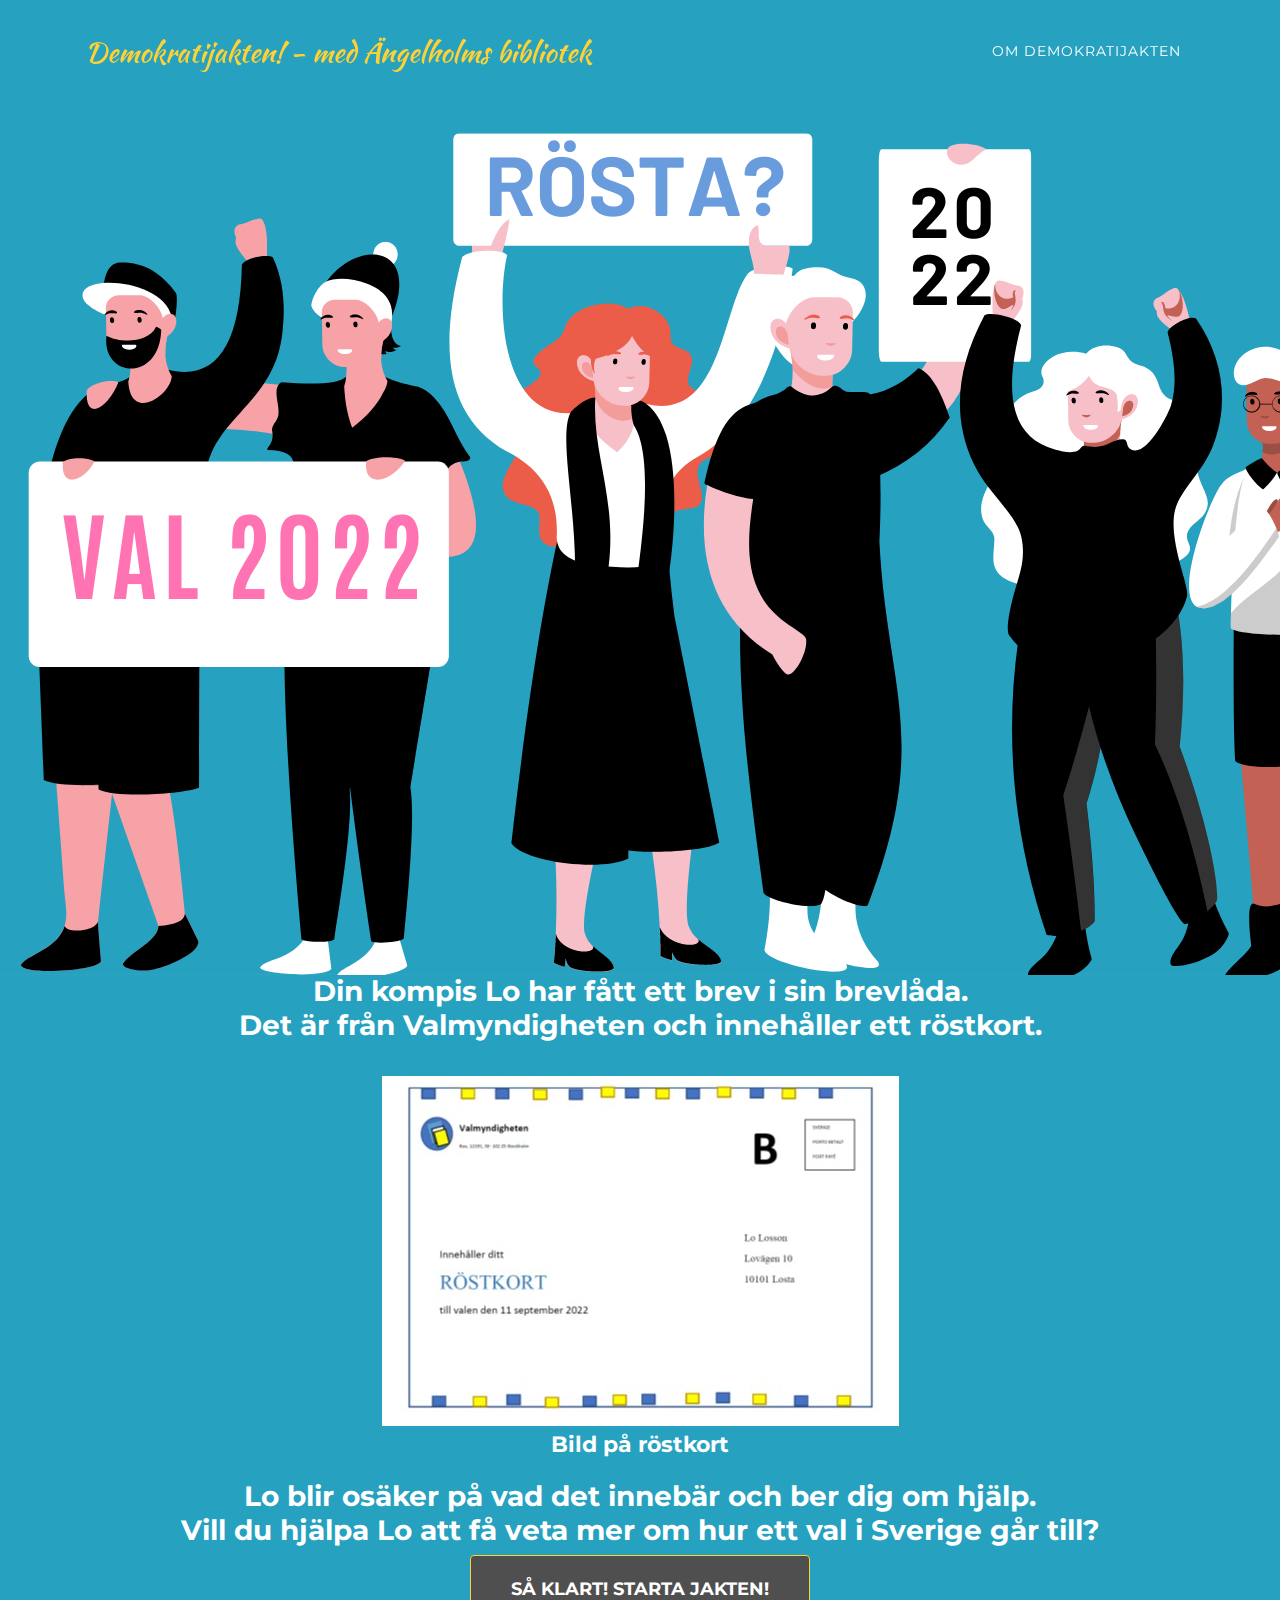
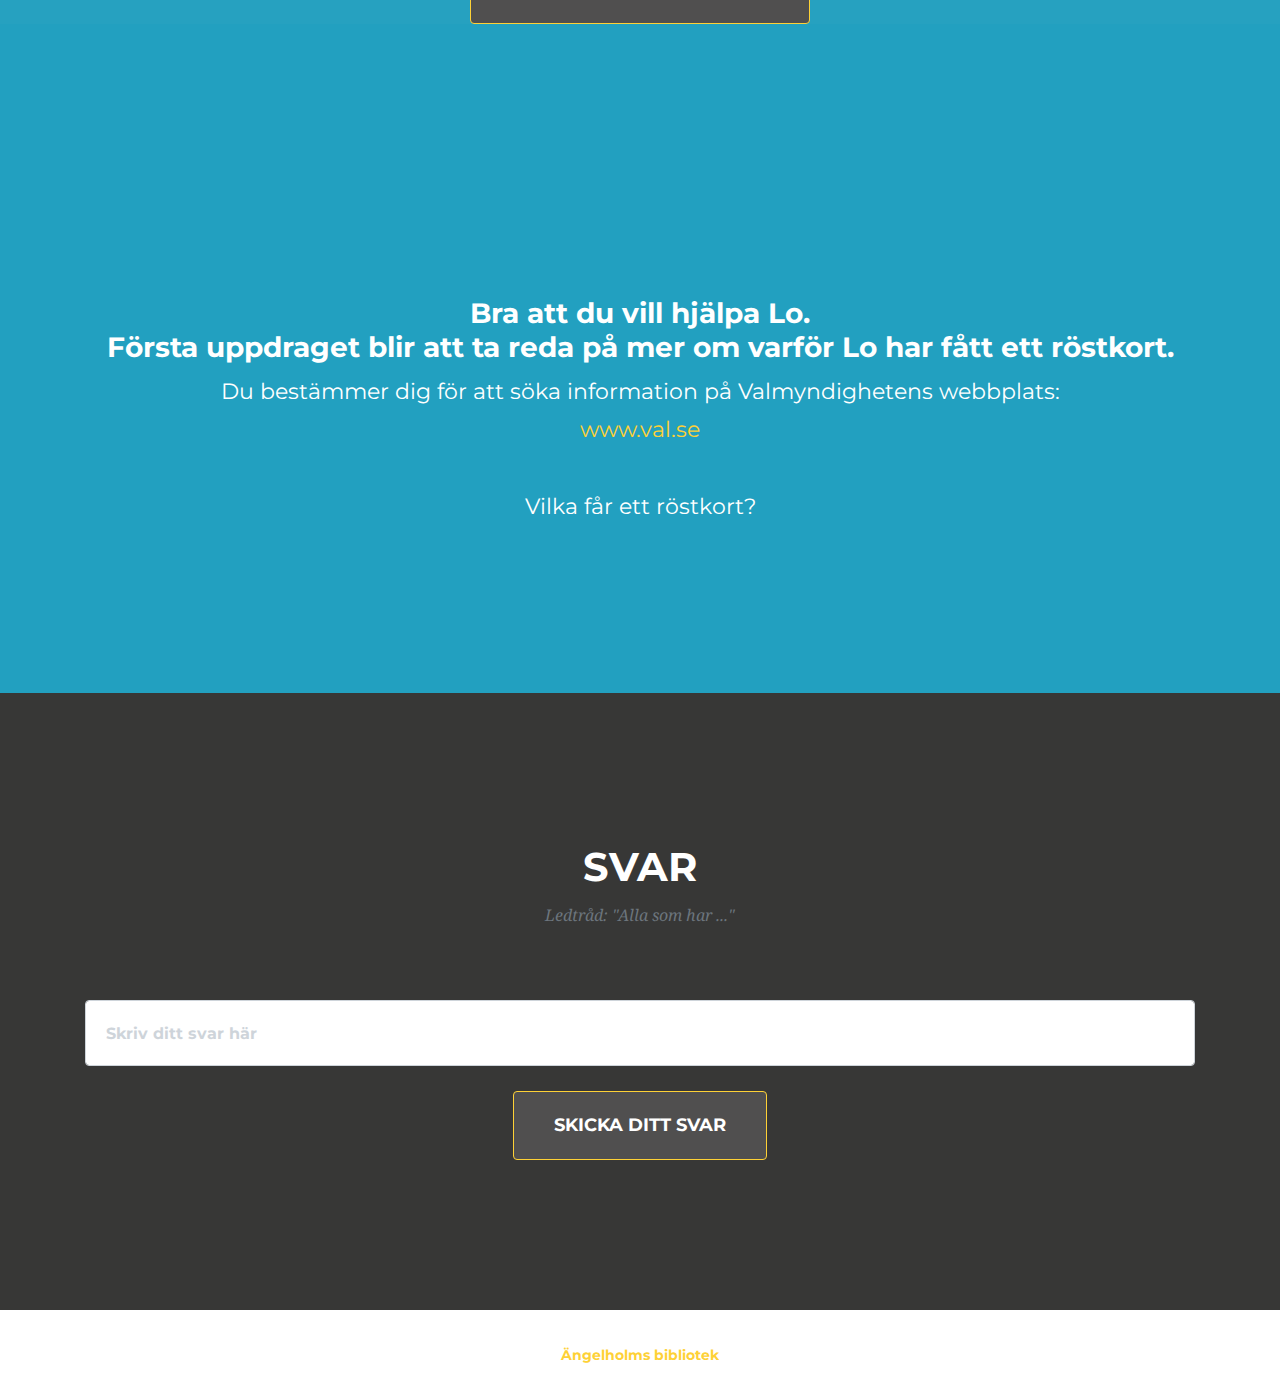
<file: index.html>
<!--
OM TEKNIKJAKTEN
==========================================================
Teknikjakten är inspirerad av escape rooms och skapades som en del 
av projektet Mer för fler som Umeå kommuns bibliotek deltog i 2018. 
Projektgruppen bestod av sex personer från olika bibliotek som gick 
en metodutbildning, SKL:s Innovationsguiden.

Du kan hitta mer information om detta projekt på följande plats

www.minabibliotek.se/merforfler

SKAPA EGNA JAKTER
==========================================================
Denna version av teknikjakten är en mall framtagen för att det skall vara
enkelt att skapa egna teknikjakter.
kunna skapa egna "teknikjakter".

Ett exempel på teknikjakt kan hittas på:

www.itbib.se/teknikjakten

LICENS OCH MALL
==========================================================
Teknikjakten är byggd med hjälp av ett javascript ramverk som heter 
Twitter bootstrap och en tema som heter Agency.
Temat kan hittas på följande sida.

https://startbootstrap.com/themes/agency/

Eller här:

https://github.com/BlackrockDigital/startbootstrap-agency

Mallen Agency använder sig av en licens som heter "The MIT License".
Det innebär följande

The MIT License (MIT)

Copyright (c) 2013-2019 Blackrock Digital LLC

Permission is hereby granted, free of charge, to any person obtaining a copy
of this software and associated documentation files (the "Software"), to deal
in the Software without restriction, including without limitation the rights
to use, copy, modify, merge, publish, distribute, sublicense, and/or sell
copies of the Software, and to permit persons to whom the Software is
furnished to do so, subject to the following conditions:

The above copyright notice and this permission notice shall be included in
all copies or substantial portions of the Software.

THE SOFTWARE IS PROVIDED "AS IS", WITHOUT WARRANTY OF ANY KIND, EXPRESS OR
IMPLIED, INCLUDING BUT NOT LIMITED TO THE WARRANTIES OF MERCHANTABILITY,
FITNESS FOR A PARTICULAR PURPOSE AND NONINFRINGEMENT. IN NO EVENT SHALL THE
AUTHORS OR COPYRIGHT HOLDERS BE LIABLE FOR ANY CLAIM, DAMAGES OR OTHER
LIABILITY, WHETHER IN AN ACTION OF CONTRACT, TORT OR OTHERWISE, ARISING FROM,
OUT OF OR IN CONNECTION WITH THE SOFTWARE OR THE USE OR OTHER DEALINGS IN
THE SOFTWARE.

SLUT PÅ KOMMENTARER
==========================================================
-->

<!--SÅ GÖR DU För att skapa en egen teknikjakt behöver du ändra vissa delar i detta dokument
sådana platser är märkta med texten ÄNDRA. Läs kommentarerna eller använd sökfunktionen
ctrl+f för att snabbt hitta de platser du behöver ändra på.-->


<!DOCTYPE html>
<html lang="sv">
  <head>
    <meta http-equiv="Content-Type" content="text/html; charset=UTF-8">
    <meta name="viewport" content="width=device-width, initial-scale=1, shrink-to-fit=no">
    <meta name="description" content="">
    <meta name="author" content="">

  <!--
  # Genom att ändra denna informationen nedan kan du ge jakten ett eget namn
  # EX: <title>Ett helt eget namn</title>
  # Informationen visas inte någonstans på webbsidan utan ändrar det namn som 
  # webbsidans flik/tabb har då du du surfar till sidan.
  # 
  -->

    <title>Val 2022</title>

  <!--Filer som berättar hur sidan skall se ut laddas in. Här behöver vi inte ändra något-->
  
    <link href="vendor/bootstrap/css/bootstrap.min.css" rel="stylesheet">
    <link href="vendor/fontawesome-free/css/all.min.css" rel="stylesheet" type="text/css">
    <link href="https://fonts.googleapis.com/css?family=Montserrat:400,700" rel="stylesheet" type="text/css">
    <link href='https://fonts.googleapis.com/css?family=Kaushan+Script' rel='stylesheet' type='text/css'>
    <link href='https://fonts.googleapis.com/css?family=Droid+Serif:400,700,400italic,700italic' rel='stylesheet' type='text/css'>
    <link href='https://fonts.googleapis.com/css?family=Roboto+Slab:400,100,300,700' rel='stylesheet' type='text/css'>
    <link href="css/agency.min.css" rel="stylesheet">
    <link href="css/style.css" rel="stylesheet">

  </head>


  <body id="page-top">
  <!-- Denna del av koden berättar vad menyn skall innehålla -->
    <nav class="navbar navbar-expand-lg navbar-dark fixed-top" id="mainNav">
      <div class="container">
        <a class="navbar-brand js-scroll-trigger" href="#page-top">Demokratijakten! - med Ängelholms bibliotek</a>
        
        </a>
        <button class="navbar-toggler navbar-toggler-right" type="button" data-toggle="collapse" data-target="#navbarResponsive" aria-controls="navbarResponsive" aria-expanded="false" aria-label="Toggle navigation">
          Menu
          <i class="fas fa-bars"></i>
        </button>
        <div class="collapse navbar-collapse" id="navbarResponsive">
          <ul class="navbar-nav text-uppercase ml-auto">
            <li class="nav-item">
              
            </li> 
            <li class="nav-item">
              <a class="nav-link js-scroll-trigger" href="./omoss.html">Om Demokratijakten</a>
            </li> 

          </ul>
        </div>
       
      </div>
    </nav>

    <!--SLUT PÅ DELEN SOM BESKRIVER MENYN LÄNGST UPP-->

    <!--FÖRSTA DELEN SOM INTRODUCERAR JAKTEN STARTAR-->
    <header class="masthead">
      <img src="./img/demogrupp2.png">
      <div class="container">         
          <div class="intro-lead-in"></div>
          <h3>Din kompis Lo har fått ett brev i sin brevlåda. <br>
            Det är från Valmyndigheten och innehåller ett röstkort.<br><br>

            <img src="./img/röstkort.jpg">
            <p>Bild på röstkort </p>
            Lo blir osäker på vad det innebär och ber dig om hjälp. <br>
            Vill du hjälpa Lo att få veta mer om hur ett val i Sverige går till?<br>
            
          </h3>
          <a class="btn btn-primary btn-xl text-uppercase js-scroll-trigger" href="#services">
          Så klart! Starta jakten!
          </a>
        </div>
      </div>
    </header>
    
    <!-- DELEN SOM BESKRIVER FÖRSTA UPPDRAGET STARTAR -->
    <section id="services">
      <div class="container">
        <div class="row">
          <div class="col-lg-12 text-center">
            <h2 class="section-heading text-uppercase"></h2>
            <h3 class="section-subheading "></h3>

           
            <!--Ibland kanske du vill lägga till en bild i beskrivningen.
            I så fall läger du in bilden i katalogen img.
            Du lägger sedan in följande kod för att berätta att en bild skall visas.
            Men ersätter bildensnamn med det namn din bild och det filformat din bild har.

            EX:
            <img src="./img/bildensnamn.filformat">
            T.ex: <img src="./img/coolbild.jpeg">-->

            

            <br />
            <br />
            <h3>Bra att du vill hjälpa Lo.<br> 
              Första uppdraget blir att ta reda på mer om varför Lo har fått ett röstkort.</h3>
            <!--Här nedan beskriver du vad uppdraget skall vara-->
            <p>
              
              Du bestämmer dig för att söka information på Valmyndighetens webbplats:<br>
              <a href="https://www.val.se/att-rosta/vem-har-rostratt/rostkort.html" target="_blank">www.val.se</a> <br>
              <br>
                    Vilka får ett röstkort?
            </p>
          </div>
        </div>
      </div>
    </section>

 
    
    <!-- DELEN DÄR MAN MATAR IN SITT SVAR STARTAR -->
    <section id="contact">
      <div class="container">
        <div class="row">
          <div class="col-lg-12 text-center">
            <h2 class="section-heading text-uppercase">Svar</h2>
            <h3 class="section-subheading text-muted">Ledtråd: "Alla som har ..."</h3>
          </div>
        </div>
        <div class="row">
          <div class="col-lg-12">

      <!--Du behöver här berätta vilken sida som skall laddas om man löser uppdraget.
      Just nu är det sidan som heter 2.html som skall laddas.
      Om vi istället skulle arbeta med uppdrag 2 just så och ändra i filen 2.html skulle vi då alltså
      istället låta det stå "./3.html" eftersom det då är den sidan som borde laddas.

      Vi kan fortsätta på detta viset och lägga till nya sidor tills dess att vi skapat
      så många uppdrag vi vill.
      -->
            <form id="contactForm" name="sentMessage" novalidate="novalidate" 
            action="./2.html" 
            onsubmit="return validateForm()" autocomplete="off">
              <div class="row">
                <div class="col-md-12">
                  <div class="form-group">
                    <input class="form-control" id="answer" type="text" placeholder="Skriv ditt svar här" required="required" data-validation-required-message="Rutan får inte vara tom">
                    <p class="help-block text-danger"></p>
                  </div>
                  
                <div class="col-lg-12 text-center">
                  <div id="success"></div>
                  <button id="sendMessageButton" class="btn btn-primary btn-xl text-uppercase" type="submit">Skicka ditt svar</button>
                </div>
              </div>
            
          </div></form>
        </div>
      </div>
    </div></section>

    <!-- DENNA DEL BESKRIVER INFORMATIONEN SOM VISAS LÄNGST NER PÅ SIDAN -->
    <footer>
      <div class="container">
        <div class="row">
          <div class="col-md-12">
            <span class="copyright">
              <a href="https://www.biblioteksso.se/-/skurups-bibliotek#/" style="font-weight: bold">
                  Ängelholms bibliotek
              </a>
            </span>
          </div>
          
        </div>
      </div>
    </footer>



    <!-- Filer som denna mall använder läses in, du behöver inte ändra något här.-->

    <script src="vendor/jquery/jquery.min.js"></script>
    <script src="vendor/bootstrap/js/bootstrap.bundle.min.js"></script>
    <script src="vendor/jquery-easing/jquery.easing.min.js"></script>
    <script src="js/agency.min.js"></script>
    <script src="js/agency.min.js"></script>

    <!--I DENNA DEL BERÄTTAR DU VAD SOM ÄR RÄTT SVAR-->
    <script>
    function validateForm() {

      //Det använder skriver i rutan hämtas in och sparas i en variabel som heter answer.
      //det man skrivit in i rutan konverteras automatiskt till gemener.
      //Skriver någon in MeDDelande och då använder versaler kommer texten som sparas att ändå att bli meddelande.
      //Det gör det lättare att berätta vilket alteranativ som är rätt eftersom
      //vi inte behöver ta hänsyn till gemenser/versaler.
      var answer = document.forms["contactForm"]["answer"].value.toLowerCase();
      
      /*Genom att ändra det som står mellan dessa tecken "" kan du välja vad som är rätt svar 
      Viktigt! Skriv svaret med små bokstäver.

      EX: if (answer == "mittsvar")

      Om man nu skriver in mittsvar i rutan kommer man vidare.
      
      Finns det fler än ett rätt svar? 

      Genom att lägga till följande tecken || (markera texten och kopiera 
      eller tryck alt-gr samtidigt som du trycker på tangenten till höger om shift)
      så kan du lägga till fler alternativ som är rätt.

      EX: Med två räta svar

      if (answer == "svar1" || answer == "svar2" )
      
      EX: Med tre rätta svar

      if (answer == "svar1" || answer == "svar2" answer == "svar3" )
      */

      if (answer == "alla som har rösträtt" || answer == "rösträtt" || answer == "alla som har rösträtt får ett röstkort") { /*Kom ihåg att svaret skall skrivas med gemener*/
          return true;
      }else{
        document.getElementById("answer").value ="";
        document.getElementById("answer").setAttribute("placeholder","Det var tyvärr fel svar, försök igen!");
        return false;
      }
    }
  </script>

  <!--GRATTIS! Du har nu gjort startsidan för din egen teknikjakt! Testa att dubbelklicka på denna fil
  index.html för att visa sidan i din webbläsare. Fungerar inte  det kan du högerklicka på filen och välja öppna med. Där borde du kunna hitta någon webbläsare som alternativ

  EX: Internet Explorer, Edge, Firefox, Chrome

  Det är nu dags att öppna sidan som heter 2.html och följa instruktionerna där.
  -->
</body>
</html>
</file>
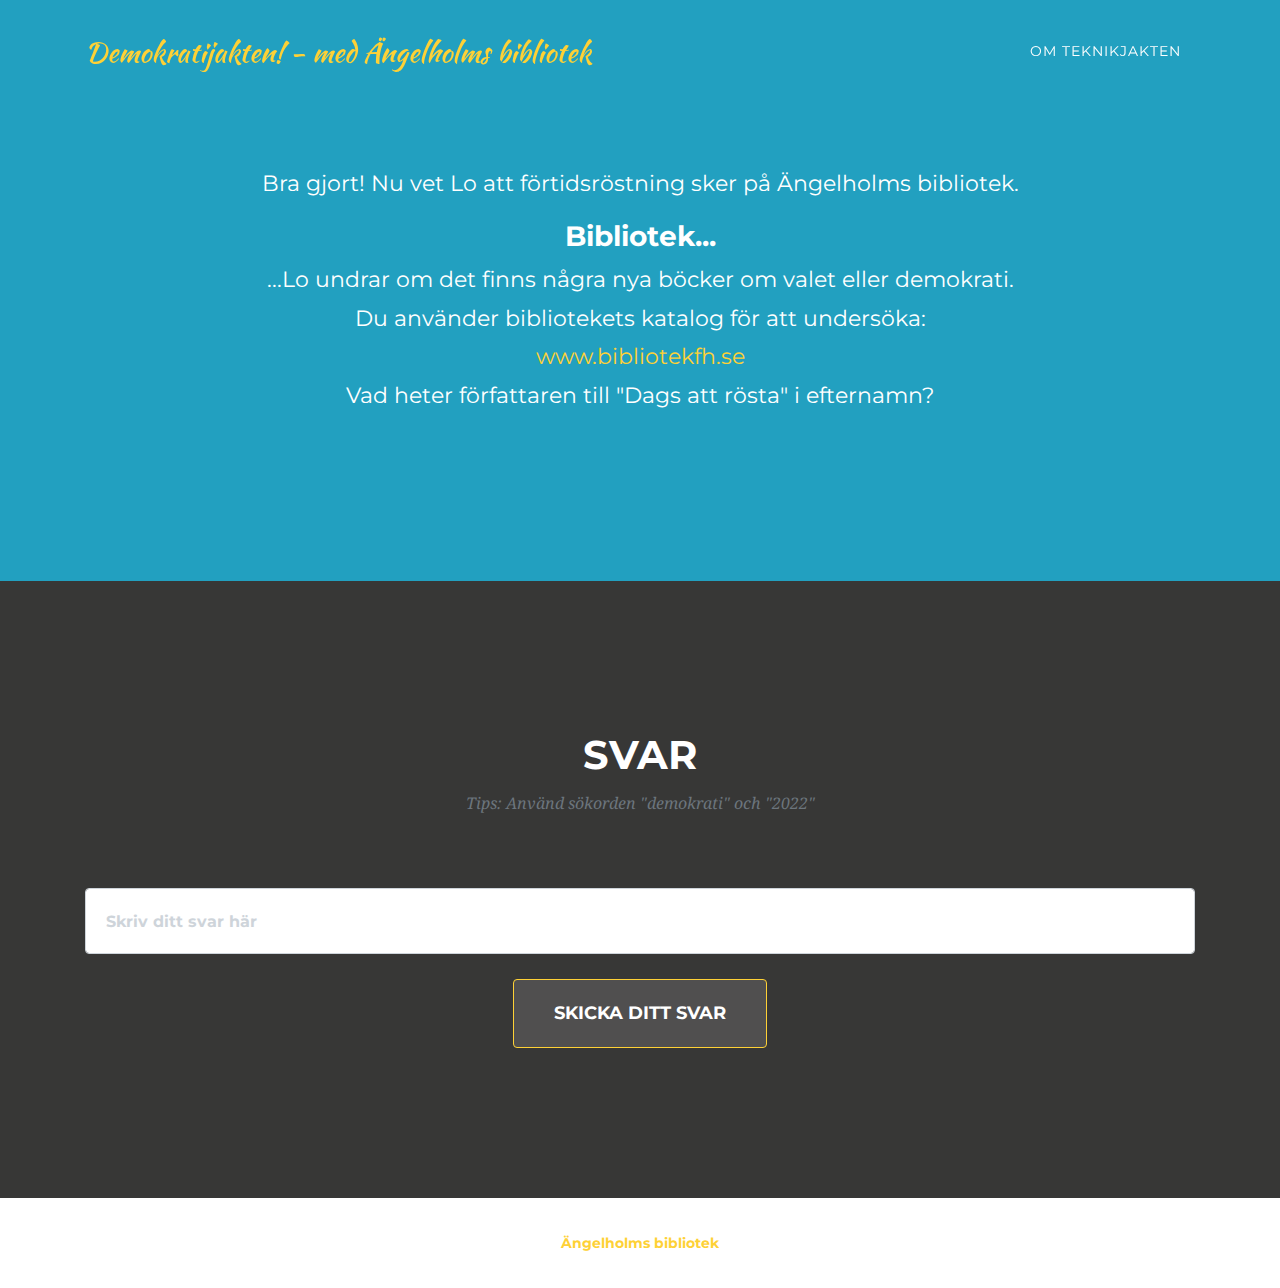
<file: 10.html>
<!--
SKAPA EN EGEN MALLSIDA FÖR UPPDRAG
==========================================================
Nu blir det lite repetition. Den sida hu hintills arbetet med 
introducerade jakten och hade därför lite speciellt innehåll.

Målet med den sida du arbetar med just nu är att skapa en
mall som du sedan kan kopiera till så många uppdrag du behöver.
Du behöver sedan ändra ett saker på varje sida.

1. Beskrivningen av uppdraget.
2. Uppgiftens nummer
3. Vad det rätta svaret är
4. Vilken sida som skall laddas om man svarar rätt.
-->

<!DOCTYPE html>
<html lang="sv">
  <head>
    <meta http-equiv="Content-Type" content="text/html; charset=UTF-8">
    <meta name="viewport" content="width=device-width, initial-scale=1, shrink-to-fit=no">
    <meta name="description" content="">
    <meta name="author" content="">

  <!--
  # Genom att ändra denna informationen nedan kan du ge jakten ett eget namn
  # EX: <title>Ett helt eget namn</title>
  # Informationen visas inte någonstans på webbsidan utan ändrar det namn som 
  # webbsidans flik/tabb har då du du surfar till sidan.
  # 
  -->
    <title>DEMOKRATIJAKTEN</title>

  <!--Filer som berättar hur sidan skall se ut laddas in. Här behöver vi inte ändra något-->
  
    <link href="vendor/bootstrap/css/bootstrap.min.css" rel="stylesheet">
    <link href="vendor/fontawesome-free/css/all.min.css" rel="stylesheet" type="text/css">
    <link href="https://fonts.googleapis.com/css?family=Montserrat:400,700" rel="stylesheet" type="text/css">
    <link href='https://fonts.googleapis.com/css?family=Kaushan+Script' rel='stylesheet' type='text/css'>
    <link href='https://fonts.googleapis.com/css?family=Droid+Serif:400,700,400italic,700italic' rel='stylesheet' type='text/css'>
    <link href='https://fonts.googleapis.com/css?family=Roboto+Slab:400,100,300,700' rel='stylesheet' type='text/css'>
    <link href="css/agency.min.css" rel="stylesheet">
    <link href="css/style.css" rel="stylesheet">
  </head>


  <body id="page-top">
  <!-- Denna del av koden berättar vad menyn skall innehålla -->
    <nav class="navbar navbar-expand-lg navbar-dark fixed-top" id="mainNav">
      <div class="container">
        <a class="navbar-brand js-scroll-trigger" href="#page-top">Demokratijakten! - med Ängelholms bibliotek</a>

        <button class="navbar-toggler navbar-toggler-right" type="button" data-toggle="collapse" data-target="#navbarResponsive" aria-controls="navbarResponsive" aria-expanded="false" aria-label="Toggle navigation">
          Menu
          <i class="fas fa-bars"></i>
        </button>
        <div class="collapse navbar-collapse" id="navbarResponsive">
          <ul class="navbar-nav text-uppercase ml-auto">
            <li class="nav-item">
           
            </li> 
            <li class="nav-item">
              <a class="nav-link js-scroll-trigger" href="./om.html">Om teknikjakten</a>
            </li> 

          </ul>
        </div>
      </div>
    </nav>

    <!--SLUT PÅ DELEN SOM BESKRIVER MENYN LÄNGST UPP-->

    <!-- DELEN SOM BESKRIVER FÖRSTA UPPDRAGET STARTAR -->
    <section id="services">
      <div class="container">
        <div class="row">
          <div class="col-lg-12 text-center">
            <!--Sidans största rubrik-->
            <h2 class="section-heading text-uppercase"></h2>

            <!--Bakgrunds information-->
            <h3></h3>

            <!--Eventuellt återkoppling gällande det tidigare uppdraget-->
            <p> 
            Bra gjort! Nu vet Lo att förtidsröstning sker på Ängelholms bibliotek.  
            </p>

            <!--Uppgiftens nummer-->
            <h3>Bibliotek...</h3>
            <!--Vilket är uppdraget?-->
            <p>
           ...Lo undrar om det finns några nya böcker om valet eller demokrati. <br>
           Du använder bibliotekets katalog för att undersöka:  <br>
           <a href="https://www.bibliotekfh.se/#/" target="_blank">www.bibliotekfh.se</a> <br>

           Vad heter författaren till "Dags att rösta" i efternamn? 
          </p>
            

            <!--Ibland kanske du vill lägga till en bild i beskrivningen.
            I så fall läger du in bilden i katalogen img.
            Du lägger sedan in följande kod för att berätta att en bild skall visas.
            Men ersätter bildensnamn med det namn din bild och det filformat din bild har.

            EX:
            <img src="./img/bildensnamn.filformat">
            T.ex: <img src="./img/coolbild.jpeg">
            -->
            </p>
          </div>
        </div>
      </div>
    </section>

 
<!-- DELEN DÄR MAN MATAR IN SITT SVAR STARTAR -->
    <section id="contact">
      <div class="container">
        <div class="row">
          <div class="col-lg-12 text-center">
            <h2 class="section-heading text-uppercase">Svar</h2>
            <h3 class="section-subheading text-muted">Tips: Använd sökorden "demokrati" och "2022"
          </div>
        </div>
        <div class="row">
          <div class="col-lg-12">

      <!--VILKEN SIDA SKALL LADDAS OM MAN SKRIVIT IN RÄTT SVAR
      Du behöver här berätta vilken sida som skall laddas om man löser uppdraget.
      Just nu är det sidan som heter 2.html som skall laddas.
      Om vi istället skulle arbeta med uppdrag 2 just så och ändra i filen 2.html skulle vi då alltså
      istället låta det stå 3.html eftersom det då är den sidan som borde laddas.
      Om detta är sista uppdraget i din jakt skriver du in klar.html

      Vi kan fortsätta på detta viset och lägga till nya sidor tills dess att vi skapat
      så många uppdrag vi vill.
      -->
            <form id="contactForm" name="sentMessage" novalidate="novalidate" 
            action="./klar.html" 
            onsubmit="return validateForm()" autocomplete="off">
              <div class="row">
                <div class="col-md-12">
                  <div class="form-group">
                    <input class="form-control" id="answer" type="text" placeholder="Skriv ditt svar här" required="required" data-validation-required-message="Rutan får inte vara tom">
                    <p class="help-block text-danger"></p>
                  </div>
                  
                <div class="col-lg-12 text-center">
                  <div id="success"></div>
                  <button id="sendMessageButton" class="btn btn-primary btn-xl text-uppercase" type="submit">Skicka ditt svar</button>
                </div>
              </div>
            
          </div></form>
        </div>
      </div>
    </div></section>

    <!-- DENNA DEL BESKRIVER INFORMATIONEN SOM VISAS LÄNGST NER PÅ SIDAN -->
    <footer>
      <div class="container">
        <div class="row">
          <div class="col-md-12">
            <span class="copyright">
              <a href="https://www.biblioteksso.se/-/skurups-bibliotek#/" style="font-weight: bold">
                Ängelholms bibliotek
            </a>
            </span>
          </div>
          
        </div>
      </div>
    </footer>

    <!-- Filer som denna mall använder läses in -->
    <script src="vendor/jquery/jquery.min.js"></script>
    <script src="vendor/bootstrap/js/bootstrap.bundle.min.js"></script>
    <script src="vendor/jquery-easing/jquery.easing.min.js"></script>
    <script src="js/agency.min.js"></script>
    <script src="js/agency.min.js"></script>

    <!--I DENNA DEL BERÄTTAR DU VAD SOM ÄR RÄTT SVAR-->
    <script>
    function validateForm() {

      //Det använder skriver i rutan hämtas in och sparas i en variabel som heter answer.
      var answer = document.forms["contactForm"]["answer"].value.toLowerCase();
      
      /*Genom att ändra det som står mellan dessa tecken "" kan du välja vad som är rätt svar 
      Viktigt! Skriv svaret med små bokstäver.

      EX: if (answer == "mittsvar")

      Om man nu skriver in mittsvar i rutan kommer man vidare.
      
      Finns det fler än ett rätt svar? 

      Genom att lägga till följande tecken || (markera texten och kopiera 
      eller tryck alt-gr samtidigt som du trycker på tangenten till höger om shift)
      så kan du lägga till fler alternativ som är rätt.

      EX: Med två räta svar

       if (answer == "svar1" || answer == "svar2" )
      
      EX: Med tre rätta svar

      if (answer == "svar1" || answer == "svar2" answer == "svar3" )

      */

      if (answer == "Fredrikson" || answer ==  ) {
          return true;
      }else{
        document.getElementById("answer").value ="";
        document.getElementById("answer").setAttribute("placeholder","Det var tyvärr fel svar, försök igen!");
        return false;
      }
    }
  </script>

  <!--GRATTIS Du har nu gjort uppdrag nummer två!
  Du har nu skapat en mall för en uppdragssida att utgå från.
  Vill du t.ex. skapa en teknikjakt med kan du kopiera 
  dokument och döpa kopian till 3.html. Du kan sedan upprepa samma tillvägagångssätt
  fler gånger och du vill skapa en jakt med fler uppdrag.

  3.html

  Du går sedan igenom dessa kopior på samma vis som detta dokument.


  Så avslutar du jakten.

  Du avslutar jakten genom att säga att man skall hamna på sidan
  klar.html om man skriver in rätt svar.

  EX: 
            action="./klar.html" 

  Du hittar fler instruktioner här ovan under delen som heter
  VILKEN SIDA SKALL LADDAS OM SKRIVIT IN RÄTT SVAR
  -->
</body>
</html>
</file>
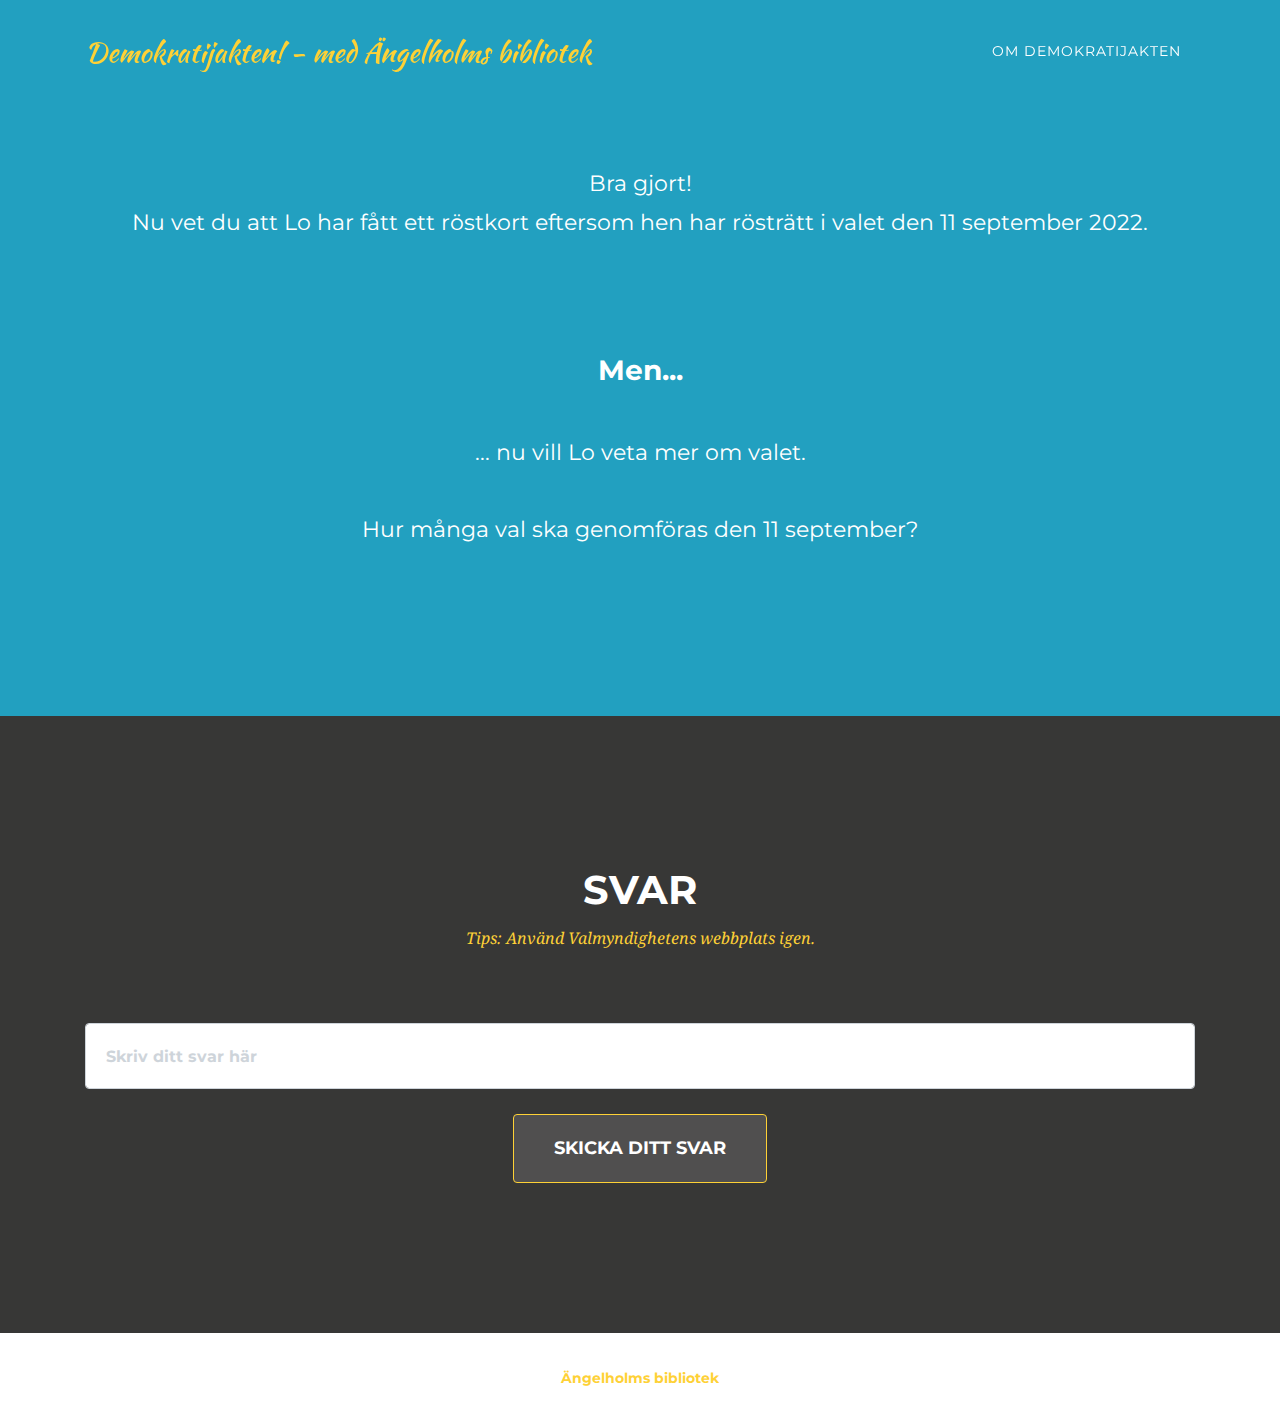
<file: 2.html>
<!--
SKAPA EN EGEN MALLSIDA FÖR UPPDRAG
==========================================================
Nu blir det lite repetition. Den sida hu hintills arbetet med 
introducerade jakten och hade därför lite speciellt innehåll.

Målet med den sida du arbetar med just nu är att skapa en
mall som du sedan kan kopiera till så många uppdrag du behöver.
Du behöver sedan ändra ett saker på varje sida.

1. Beskrivningen av uppdraget.
2. Uppgiftens nummer
3. Vad det rätta svaret är
4. Vilken sida som skall laddas om man svarar rätt.
-->

<!DOCTYPE html>
<html lang="sv">
  <head>
    <meta http-equiv="Content-Type" content="text/html; charset=UTF-8">
    <meta name="viewport" content="width=device-width, initial-scale=1, shrink-to-fit=no">
    <meta name="description" content="">
    <meta name="author" content="">

  <!--
  # Genom att ändra denna informationen nedan kan du ge jakten ett eget namn
  # EX: <title>Ett helt eget namn</title>
  # Informationen visas inte någonstans på webbsidan utan ändrar det namn som 
  # webbsidans flik/tabb har då du du surfar till sidan.
  # 
  -->
    <title>DEMOKRATIJAKTEN</title>

  <!--Filer som berättar hur sidan skall se ut laddas in. Här behöver vi inte ändra något-->
  
    <link href="vendor/bootstrap/css/bootstrap.min.css" rel="stylesheet">
    <link href="vendor/fontawesome-free/css/all.min.css" rel="stylesheet" type="text/css">
    <link href="https://fonts.googleapis.com/css?family=Montserrat:400,700" rel="stylesheet" type="text/css">
    <link href='https://fonts.googleapis.com/css?family=Kaushan+Script' rel='stylesheet' type='text/css'>
    <link href='https://fonts.googleapis.com/css?family=Droid+Serif:400,700,400italic,700italic' rel='stylesheet' type='text/css'>
    <link href='https://fonts.googleapis.com/css?family=Roboto+Slab:400,100,300,700' rel='stylesheet' type='text/css'>
    <link href="css/agency.min.css" rel="stylesheet">
    <link href="css/style.css" rel="stylesheet">
  </head>


  <body id="page-top">
  <!-- Denna del av koden berättar vad menyn skall innehålla -->
    <nav class="navbar navbar-expand-lg navbar-dark fixed-top" id="mainNav">
      <div class="container">
        <a class="navbar-brand js-scroll-trigger" href="#page-top">Demokratijakten! - med Ängelholms bibliotek</a>

        <button class="navbar-toggler navbar-toggler-right" type="button" data-toggle="collapse" data-target="#navbarResponsive" aria-controls="navbarResponsive" aria-expanded="false" aria-label="Toggle navigation">
          Menu
          <i class="fas fa-bars"></i>
        </button>
        <div class="collapse navbar-collapse" id="navbarResponsive">
          <ul class="navbar-nav text-uppercase ml-auto">
            <li class="nav-item">
              
            </li> 
            <li class="nav-item">
              <a class="nav-link js-scroll-trigger" href="/om.html">Om demokratijakten</a>
            </li> 

          </ul>
        </div>
      </div>
    </nav>

    <!--SLUT PÅ DELEN SOM BESKRIVER MENYN LÄNGST UPP-->

    <!-- DELEN SOM BESKRIVER FÖRSTA UPPDRAGET STARTAR -->
    <section id="services">
      <div class="container">
        <div class="row">
          <div class="col-lg-12 text-center">
            <!--Sidans största rubrik-->
            <h2 class="section-heading text-uppercase"></h2>

            <!--Bakgrunds information-->
            <h3></h3>

            <!--Eventuellt återkoppling gällande det tidigare uppdraget-->
            <p> 
            Bra gjort! <br>Nu vet du att Lo har fått ett röstkort eftersom hen har rösträtt i valet den 11 september 2022. 
            </p>
            <br> 
            <br> 
            <br> 
            <br> 
            <!--Uppgiftens nummer-->
            <h3>Men...</h3>
            <!--Vilket är uppdraget?-->
            <p>
              <br> 
          ... nu vill Lo veta mer om valet.<br><br>  Hur många val ska genomföras den 11 september?

            <!--Ibland kanske du vill lägga till en bild i beskrivningen.
            I så fall läger du in bilden i katalogen img.
            Du lägger sedan in följande kod för att berätta att en bild skall visas.
            Men ersätter bildensnamn med det namn din bild och det filformat din bild har.

            EX:
            <img src="./img/bildensnamn.filformat">
            T.ex: <img src="./img/coolbild.jpeg">
            -->
            </p>
          </div>
        </div>
      </div>
    </section>

 
<!-- DELEN DÄR MAN MATAR IN SITT SVAR STARTAR -->
    <section id="contact">
      <div class="container">
        <div class="row">
          <div class="col-lg-12 text-center">
            <h2 class="section-heading text-uppercase">Svar</h2>
            <h3 class="section-subheading text-muted"><a href="https://www.val.se/" target="_blank">Tips: Använd Valmyndighetens webbplats igen.</a></h3>
          </div>
        </div>
        <div class="row">
          <div class="col-lg-12">

      <!--VILKEN SIDA SKALL LADDAS OM MAN SKRIVIT IN RÄTT SVAR
      Du behöver här berätta vilken sida som skall laddas om man löser uppdraget.
      Just nu är det sidan som heter 2.html som skall laddas.
      Om vi istället skulle arbeta med uppdrag 2 just så och ändra i filen 2.html skulle vi då alltså
      istället låta det stå 3.html eftersom det då är den sidan som borde laddas.
      Om detta är sista uppdraget i din jakt skriver du in klar.html

      Vi kan fortsätta på detta viset och lägga till nya sidor tills dess att vi skapat
      så många uppdrag vi vill.
      -->
            <form id="contactForm" name="sentMessage" novalidate="novalidate" 
            action="./3.html" 
            onsubmit="return validateForm()" autocomplete="off">
              <div class="row">
                <div class="col-md-12">
                  <div class="form-group">
                    <input class="form-control" id="answer" type="text" placeholder="Skriv ditt svar här" required="required" data-validation-required-message="Rutan får inte vara tom">
                    <p class="help-block text-danger"></p>
                  </div>
                  
                <div class="col-lg-12 text-center">
                  <div id="success"></div>
                  <button id="sendMessageButton" class="btn btn-primary btn-xl text-uppercase" type="submit">Skicka ditt svar</button>
                </div>
              </div>
            
          </div></form>
        </div>
      </div>
    </div></section>

    <!-- DENNA DEL BESKRIVER INFORMATIONEN SOM VISAS LÄNGST NER PÅ SIDAN -->
    <footer>
      <div class="container">
        <div class="row">
          <div class="col-md-12">
            <span class="copyright">
              <a href="https://www.biblioteksso.se/-/skurups-bibliotek#/" style="font-weight: bold">
                Ängelholms bibliotek
            </a>
            </span>
          </div>
          
        </div>
      </div>
    </footer>

    <!-- Filer som denna mall använder läses in -->
    <script src="vendor/jquery/jquery.min.js"></script>
    <script src="vendor/bootstrap/js/bootstrap.bundle.min.js"></script>
    <script src="vendor/jquery-easing/jquery.easing.min.js"></script>
    <script src="js/agency.min.js"></script>
    <script src="js/agency.min.js"></script>

    <!--I DENNA DEL BERÄTTAR DU VAD SOM ÄR RÄTT SVAR-->
    <script>
    function validateForm() {

      //Det använder skriver i rutan hämtas in och sparas i en variabel som heter answer.
      var answer = document.forms["contactForm"]["answer"].value.toLowerCase();
      
      /*Genom att ändra det som står mellan dessa tecken "" kan du välja vad som är rätt svar 
      Viktigt! Skriv svaret med små bokstäver.

      EX: if (answer == "mittsvar")

      Om man nu skriver in mittsvar i rutan kommer man vidare.
      
      Finns det fler än ett rätt svar? 

      Genom att lägga till följande tecken || (markera texten och kopiera 
      eller tryck alt-gr samtidigt som du trycker på tangenten till höger om shift)
      så kan du lägga till fler alternativ som är rätt.

      EX: Med två räta svar

       if (answer == "svar1" || answer == "svar2" )
      
      EX: Med tre rätta svar

      if (answer == "svar1" || answer == "svar2" answer == "svar3" )

      */

      if (answer == "3" || answer == "tre") {
          return true;
      }else{
        document.getElementById("answer").value ="";
        document.getElementById("answer").setAttribute("placeholder","Det var tyvärr fel svar, försök igen!");
        return false;
      }
    }
  </script>

  <!--GRATTIS Du har nu gjort uppdrag nummer två!
  Du har nu skapat en mall för en uppdragssida att utgå från.
  Vill du t.ex. skapa en teknikjakt med kan du kopiera 
  dokument och döpa kopian till 3.html. Du kan sedan upprepa samma tillvägagångssätt
  fler gånger och du vill skapa en jakt med fler uppdrag.

  3.html

  Du går sedan igenom dessa kopior på samma vis som detta dokument.


  Så avslutar du jakten.

  Du avslutar jakten genom att säga att man skall hamna på sidan
  klar.html om man skriver in rätt svar.

  EX: 
            action="./klar.html" 

  Du hittar fler instruktioner här ovan under delen som heter
  VILKEN SIDA SKALL LADDAS OM SKRIVIT IN RÄTT SVAR
  -->
</body>
</html>
</file>
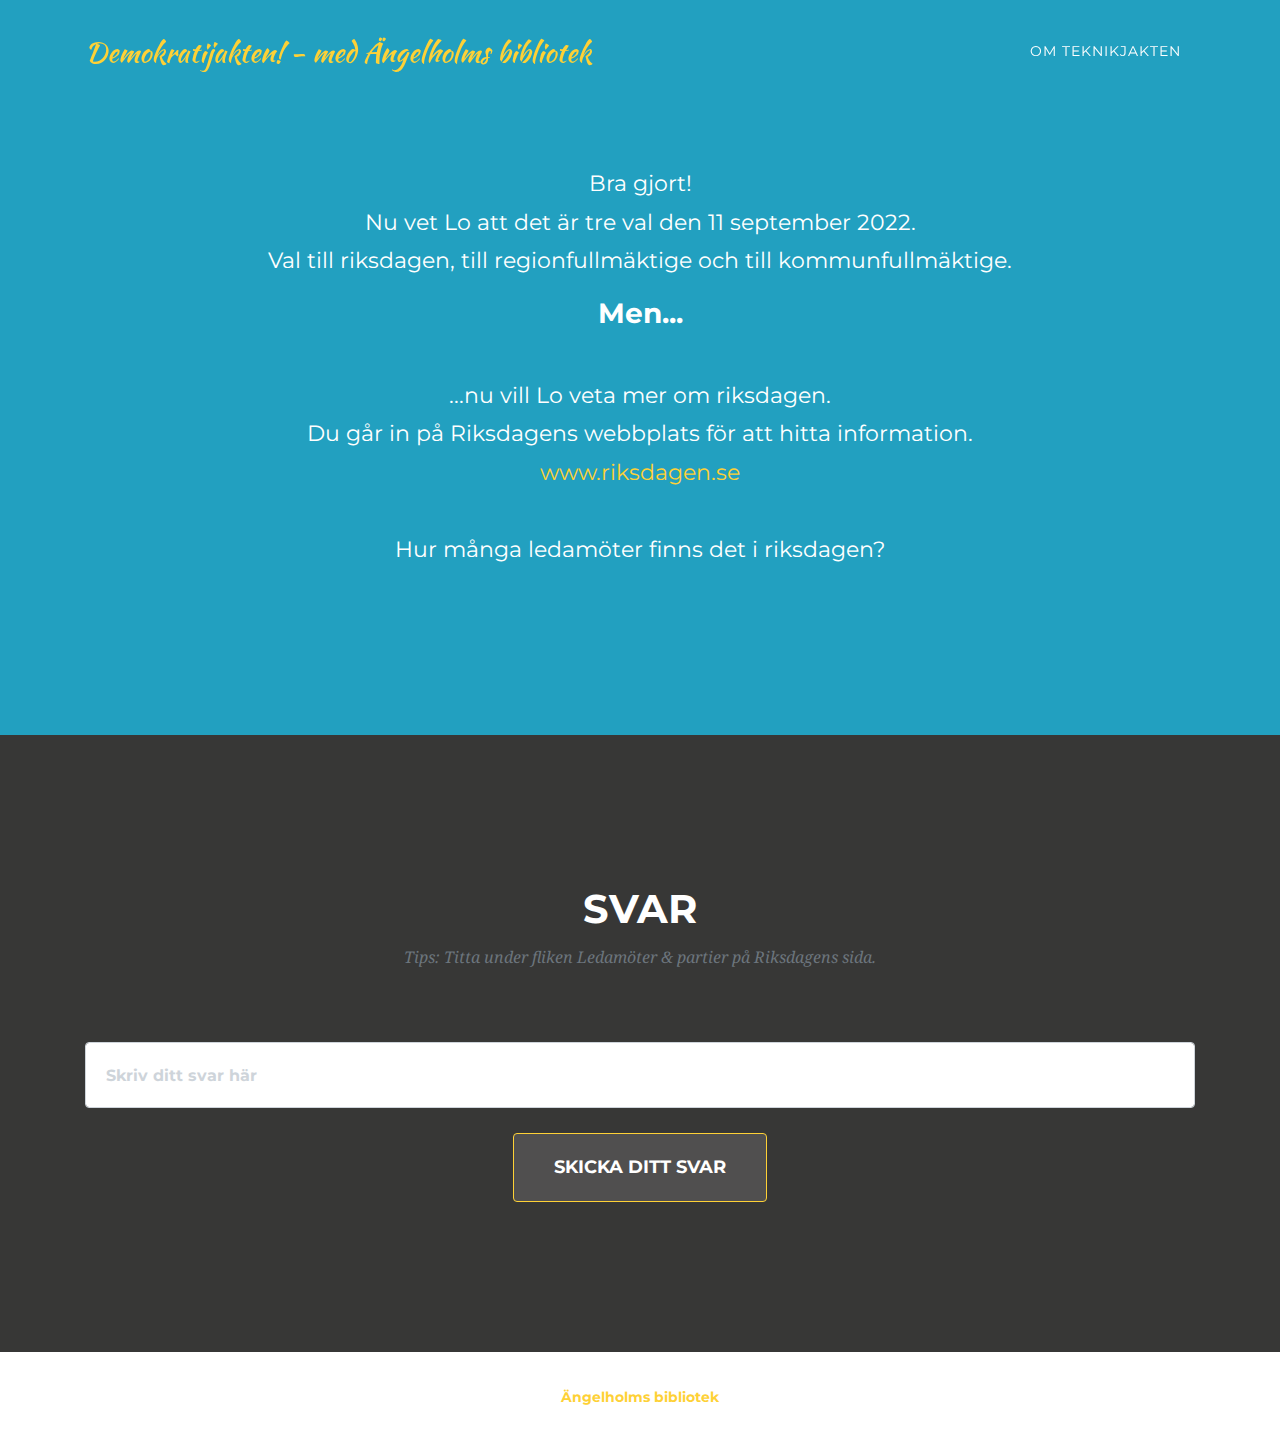
<file: 3.html>
<!--
SKAPA EN EGEN MALLSIDA FÖR UPPDRAG
==========================================================
Nu blir det lite repetition. Den sida hu hintills arbetet med 
introducerade jakten och hade därför lite speciellt innehåll.

Målet med den sida du arbetar med just nu är att skapa en
mall som du sedan kan kopiera till så många uppdrag du behöver.
Du behöver sedan ändra ett saker på varje sida.

1. Beskrivningen av uppdraget.
2. Uppgiftens nummer
3. Vad det rätta svaret är
4. Vilken sida som skall laddas om man svarar rätt.
-->

<!DOCTYPE html>
<html lang="sv">
  <head>
    <meta http-equiv="Content-Type" content="text/html; charset=UTF-8">
    <meta name="viewport" content="width=device-width, initial-scale=1, shrink-to-fit=no">
    <meta name="description" content="">
    <meta name="author" content="">

  <!--
  # Genom att ändra denna informationen nedan kan du ge jakten ett eget namn
  # EX: <title>Ett helt eget namn</title>
  # Informationen visas inte någonstans på webbsidan utan ändrar det namn som 
  # webbsidans flik/tabb har då du du surfar till sidan.
  # 
  -->
    <title>DEMOKRATIJAKTEN</title>

  <!--Filer som berättar hur sidan skall se ut laddas in. Här behöver vi inte ändra något-->
  
    <link href="vendor/bootstrap/css/bootstrap.min.css" rel="stylesheet">
    <link href="vendor/fontawesome-free/css/all.min.css" rel="stylesheet" type="text/css">
    <link href="https://fonts.googleapis.com/css?family=Montserrat:400,700" rel="stylesheet" type="text/css">
    <link href='https://fonts.googleapis.com/css?family=Kaushan+Script' rel='stylesheet' type='text/css'>
    <link href='https://fonts.googleapis.com/css?family=Droid+Serif:400,700,400italic,700italic' rel='stylesheet' type='text/css'>
    <link href='https://fonts.googleapis.com/css?family=Roboto+Slab:400,100,300,700' rel='stylesheet' type='text/css'>
    <link href="css/agency.min.css" rel="stylesheet">
    <link href="css/style.css" rel="stylesheet">
  </head>


  <body id="page-top">
  <!-- Denna del av koden berättar vad menyn skall innehålla -->
    <nav class="navbar navbar-expand-lg navbar-dark fixed-top" id="mainNav">
      <div class="container">
        <a class="navbar-brand js-scroll-trigger" href="#page-top">Demokratijakten! - med Ängelholms bibliotek</a>

        <button class="navbar-toggler navbar-toggler-right" type="button" data-toggle="collapse" data-target="#navbarResponsive" aria-controls="navbarResponsive" aria-expanded="false" aria-label="Toggle navigation">
          Menu
          <i class="fas fa-bars"></i>
        </button>
        <div class="collapse navbar-collapse" id="navbarResponsive">
          <ul class="navbar-nav text-uppercase ml-auto">
            <li class="nav-item">
              
            </li> 
            <li class="nav-item">
              <a class="nav-link js-scroll-trigger" href="http://www.itbib.se/teknikjakten/om.html">Om teknikjakten</a>
            </li> 

          </ul>
        </div>
      </div>
    </nav>

    <!--SLUT PÅ DELEN SOM BESKRIVER MENYN LÄNGST UPP-->

    <!-- DELEN SOM BESKRIVER FÖRSTA UPPDRAGET STARTAR -->
    <section id="services">
      <div class="container">
        <div class="row">
          <div class="col-lg-12 text-center">
            <!--Sidans största rubrik-->
            <h2 class="section-heading text-uppercase"></h2>

            <!--Bakgrunds information-->
            <h3></h3>

            <!--Eventuellt återkoppling gällande det tidigare uppdraget-->
            <p> 
            Bra gjort!<br> Nu vet Lo att det är tre val den 11 september 2022. <br>  Val till riksdagen, till regionfullmäktige och till kommunfullmäktige. 
              
            </p>

            <!--Uppgiftens nummer-->
            <h3>Men...</h3>
            <!--Vilket är uppdraget?-->
            <p><br>
            ...nu vill Lo veta mer om riksdagen.  <br> Du går in på Riksdagens webbplats för att hitta information.<br>
            <a href="https://www.riksdagen.se" target="_blank">www.riksdagen.se</a> <br>
            <br> Hur många ledamöter finns det i riksdagen?

            <!--Ibland kanske du vill lägga till en bild i beskrivningen.
            I så fall läger du in bilden i katalogen img.
            Du lägger sedan in följande kod för att berätta att en bild skall visas.
            Men ersätter bildensnamn med det namn din bild och det filformat din bild har.

            EX:
            <img src="./img/bildensnamn.filformat">
            T.ex: <img src="./img/coolbild.jpeg">
            -->
            </p>
          </div>
        </div>
      </div>
    </section>

 
<!-- DELEN DÄR MAN MATAR IN SITT SVAR STARTAR -->
    <section id="contact">
      <div class="container">
        <div class="row">
          <div class="col-lg-12 text-center">
            <h2 class="section-heading text-uppercase">Svar</h2>
            <h3 class="section-subheading text-muted">Tips: Titta under fliken Ledamöter & partier på Riksdagens sida.</h3>
            
          </div>
        </div>
        <div class="row">
          <div class="col-lg-12">

      <!--VILKEN SIDA SKALL LADDAS OM MAN SKRIVIT IN RÄTT SVAR
      Du behöver här berätta vilken sida som skall laddas om man löser uppdraget.
      Just nu är det sidan som heter 2.html som skall laddas.
      Om vi istället skulle arbeta med uppdrag 2 just så och ändra i filen 2.html skulle vi då alltså
      istället låta det stå 3.html eftersom det då är den sidan som borde laddas.
      Om detta är sista uppdraget i din jakt skriver du in klar.html

      Vi kan fortsätta på detta viset och lägga till nya sidor tills dess att vi skapat
      så många uppdrag vi vill.
      -->
            <form id="contactForm" name="sentMessage" novalidate="novalidate" 
            action="./4.html" 
            onsubmit="return validateForm()" autocomplete="off">
              <div class="row">
                <div class="col-md-12">
                  <div class="form-group">
                    <input class="form-control" id="answer" type="text" placeholder="Skriv ditt svar här" required="required" data-validation-required-message="Rutan får inte vara tom">
                    <p class="help-block text-danger"></p>
                  </div>
                  
                <div class="col-lg-12 text-center">
                  <div id="success"></div>
                  <button id="sendMessageButton" class="btn btn-primary btn-xl text-uppercase" type="submit">Skicka ditt svar</button>
                </div>
              </div>
            
          </div></form>
        </div>
      </div>
    </div></section>

    <!-- DENNA DEL BESKRIVER INFORMATIONEN SOM VISAS LÄNGST NER PÅ SIDAN -->
    <footer>
      <div class="container">
        <div class="row">
          <div class="col-md-12">
            <span class="copyright">
              <a href="https://www.biblioteksso.se/-/skurups-bibliotek#/" style="font-weight: bold">
                Ängelholms bibliotek
            </a>
            </span>
          </div>
          
        </div>
      </div>
    </footer>

    <!-- Filer som denna mall använder läses in -->
    <script src="vendor/jquery/jquery.min.js"></script>
    <script src="vendor/bootstrap/js/bootstrap.bundle.min.js"></script>
    <script src="vendor/jquery-easing/jquery.easing.min.js"></script>
    <script src="js/agency.min.js"></script>
    <script src="js/agency.min.js"></script>

    <!--I DENNA DEL BERÄTTAR DU VAD SOM ÄR RÄTT SVAR-->
    <script>
    function validateForm() {

      //Det använder skriver i rutan hämtas in och sparas i en variabel som heter answer.
      var answer = document.forms["contactForm"]["answer"].value.toLowerCase();
      
      /*Genom att ändra det som står mellan dessa tecken "" kan du välja vad som är rätt svar 
      Viktigt! Skriv svaret med små bokstäver.

      EX: if (answer == "mittsvar")

      Om man nu skriver in mittsvar i rutan kommer man vidare.
      
      Finns det fler än ett rätt svar? 

      Genom att lägga till följande tecken || (markera texten och kopiera 
      eller tryck alt-gr samtidigt som du trycker på tangenten till höger om shift)
      så kan du lägga till fler alternativ som är rätt.

      EX: Med två räta svar

       if (answer == "svar1" || answer == "svar2" )
      
      EX: Med tre rätta svar

      if (answer == "svar1" || answer == "svar2" answer == "svar3" )

      */

      if (answer == "349" || answer == "trehundrafyrtionio") {
          return true;
      }else{
        document.getElementById("answer").value ="";
        document.getElementById("answer").setAttribute("placeholder","Det var tyvärr fel svar, försök igen!");
        return false;
      }
    }
  </script>

  <!--GRATTIS Du har nu gjort uppdrag nummer två!
  Du har nu skapat en mall för en uppdragssida att utgå från.
  Vill du t.ex. skapa en teknikjakt med kan du kopiera 
  dokument och döpa kopian till 3.html. Du kan sedan upprepa samma tillvägagångssätt
  fler gånger och du vill skapa en jakt med fler uppdrag.

  3.html

  Du går sedan igenom dessa kopior på samma vis som detta dokument.


  Så avslutar du jakten.

  Du avslutar jakten genom att säga att man skall hamna på sidan
  klar.html om man skriver in rätt svar.

  EX: 
            action="./klar.html" 

  Du hittar fler instruktioner här ovan under delen som heter
  VILKEN SIDA SKALL LADDAS OM SKRIVIT IN RÄTT SVAR
  -->
</body>
</html>
</file>
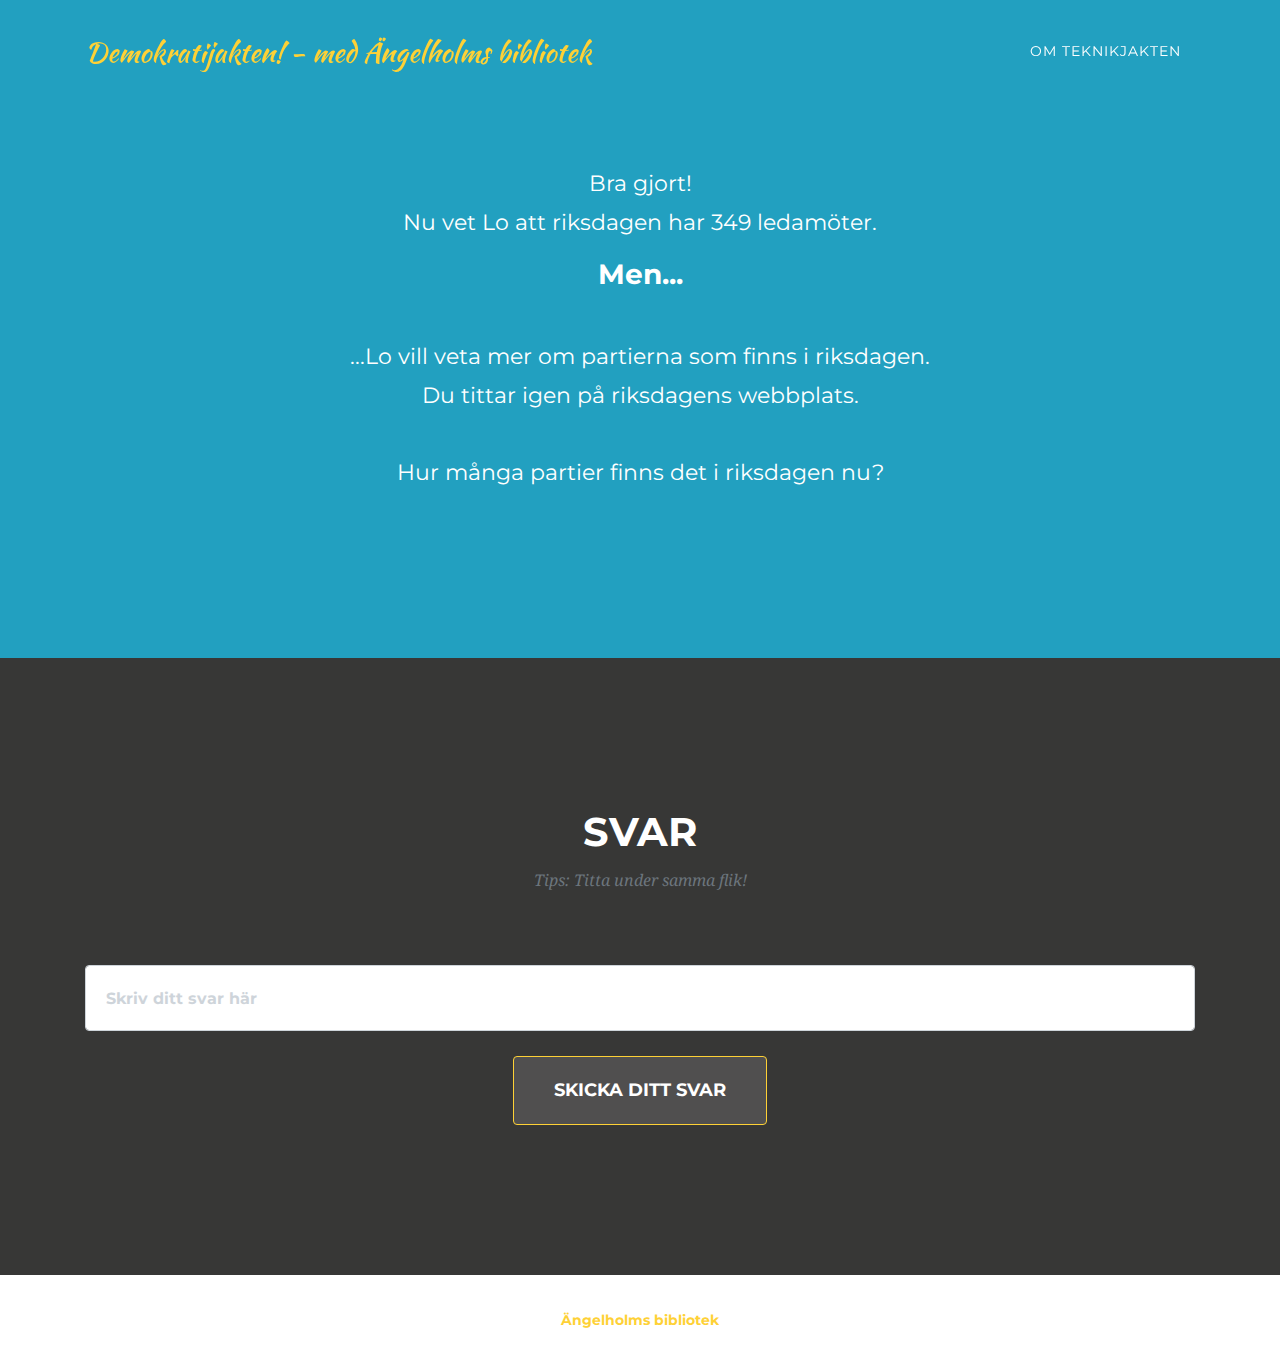
<file: 4.html>
<!--
SKAPA EN EGEN MALLSIDA FÖR UPPDRAG
==========================================================
Nu blir det lite repetition. Den sida hu hintills arbetet med 
introducerade jakten och hade därför lite speciellt innehåll.

Målet med den sida du arbetar med just nu är att skapa en
mall som du sedan kan kopiera till så många uppdrag du behöver.
Du behöver sedan ändra ett saker på varje sida.

1. Beskrivningen av uppdraget.
2. Uppgiftens nummer
3. Vad det rätta svaret är
4. Vilken sida som skall laddas om man svarar rätt.
-->

<!DOCTYPE html>
<html lang="sv">
  <head>
    <meta http-equiv="Content-Type" content="text/html; charset=UTF-8">
    <meta name="viewport" content="width=device-width, initial-scale=1, shrink-to-fit=no">
    <meta name="description" content="">
    <meta name="author" content="">

  <!--
  # Genom att ändra denna informationen nedan kan du ge jakten ett eget namn
  # EX: <title>Ett helt eget namn</title>
  # Informationen visas inte någonstans på webbsidan utan ändrar det namn som 
  # webbsidans flik/tabb har då du du surfar till sidan.
  # 
  -->
    <title>DEMOKRATIJAKTEN</title>

  <!--Filer som berättar hur sidan skall se ut laddas in. Här behöver vi inte ändra något-->
  
    <link href="vendor/bootstrap/css/bootstrap.min.css" rel="stylesheet">
    <link href="vendor/fontawesome-free/css/all.min.css" rel="stylesheet" type="text/css">
    <link href="https://fonts.googleapis.com/css?family=Montserrat:400,700" rel="stylesheet" type="text/css">
    <link href='https://fonts.googleapis.com/css?family=Kaushan+Script' rel='stylesheet' type='text/css'>
    <link href='https://fonts.googleapis.com/css?family=Droid+Serif:400,700,400italic,700italic' rel='stylesheet' type='text/css'>
    <link href='https://fonts.googleapis.com/css?family=Roboto+Slab:400,100,300,700' rel='stylesheet' type='text/css'>
    <link href="css/agency.min.css" rel="stylesheet">
    <link href="css/style.css" rel="stylesheet">
  </head>


  <body id="page-top">
  <!-- Denna del av koden berättar vad menyn skall innehålla -->
    <nav class="navbar navbar-expand-lg navbar-dark fixed-top" id="mainNav">
      <div class="container">
        <a class="navbar-brand js-scroll-trigger" href="#page-top">Demokratijakten! - med Ängelholms bibliotek</a>

        <button class="navbar-toggler navbar-toggler-right" type="button" data-toggle="collapse" data-target="#navbarResponsive" aria-controls="navbarResponsive" aria-expanded="false" aria-label="Toggle navigation">
          Menu
          <i class="fas fa-bars"></i>
        </button>
        <div class="collapse navbar-collapse" id="navbarResponsive">
          <ul class="navbar-nav text-uppercase ml-auto">
            <li class="nav-item">
              
            </li> 
            <li class="nav-item">
              <a class="nav-link js-scroll-trigger" href="http://www.itbib.se/teknikjakten/om.html">Om teknikjakten</a>
            </li> 

          </ul>
        </div>
      </div>
    </nav>

    <!--SLUT PÅ DELEN SOM BESKRIVER MENYN LÄNGST UPP-->

    <!-- DELEN SOM BESKRIVER FÖRSTA UPPDRAGET STARTAR -->
    <section id="services">
      <div class="container">
        <div class="row">
          <div class="col-lg-12 text-center">
            <!--Sidans största rubrik-->
            <h2 class="section-heading text-uppercase"></h2>

            <!--Bakgrunds information-->
            <h3></h3>

            <!--Eventuellt återkoppling gällande det tidigare uppdraget-->
            <p> 
            Bra gjort! <br> Nu vet Lo att riksdagen har 349 ledamöter. 
            </p>

            <!--Uppgiftens nummer-->
            <h3>Men...</h3>
            <!--Vilket är uppdraget?-->
            <p>
            <br>...Lo vill veta mer om partierna som finns i riksdagen. <br>
            Du tittar igen på riksdagens webbplats. <br> <br>
            Hur många partier finns det i riksdagen nu?<br>

            


            <!--Ibland kanske du vill lägga till en bild i beskrivningen.
            I så fall läger du in bilden i katalogen img.
            Du lägger sedan in följande kod för att berätta att en bild skall visas.
            Men ersätter bildensnamn med det namn din bild och det filformat din bild har.

            EX:
            <img src="./img/bildensnamn.filformat">
            T.ex: <img src="./img/coolbild.jpeg">
            -->
            </p>
          </div>
        </div>
      </div>
    </section>

 
<!-- DELEN DÄR MAN MATAR IN SITT SVAR STARTAR -->
    <section id="contact">
      <div class="container">
        <div class="row">
          <div class="col-lg-12 text-center">
            <h2 class="section-heading text-uppercase">Svar</h2>
            <h3 class="section-subheading text-muted">Tips: Titta under samma flik!</h3>
          </div>
        </div>
        <div class="row">
          <div class="col-lg-12">

      <!--VILKEN SIDA SKALL LADDAS OM MAN SKRIVIT IN RÄTT SVAR
      Du behöver här berätta vilken sida som skall laddas om man löser uppdraget.
      Just nu är det sidan som heter 2.html som skall laddas.
      Om vi istället skulle arbeta med uppdrag 2 just så och ändra i filen 2.html skulle vi då alltså
      istället låta det stå 3.html eftersom det då är den sidan som borde laddas.
      Om detta är sista uppdraget i din jakt skriver du in klar.html

      Vi kan fortsätta på detta viset och lägga till nya sidor tills dess att vi skapat
      så många uppdrag vi vill.
      -->
            <form id="contactForm" name="sentMessage" novalidate="novalidate" 
            action="./5.html" 
            onsubmit="return validateForm()" autocomplete="off">
              <div class="row">
                <div class="col-md-12">
                  <div class="form-group">
                    <input class="form-control" id="answer" type="text" placeholder="Skriv ditt svar här" required="required" data-validation-required-message="Rutan får inte vara tom">
                    <p class="help-block text-danger"></p>
                  </div>
                  
                <div class="col-lg-12 text-center">
                  <div id="success"></div>
                  <button id="sendMessageButton" class="btn btn-primary btn-xl text-uppercase" type="submit">Skicka ditt svar</button>
                </div>
              </div>
            
          </div></form>
        </div>
      </div>
    </div></section>

    <!-- DENNA DEL BESKRIVER INFORMATIONEN SOM VISAS LÄNGST NER PÅ SIDAN -->
    <footer>
      <div class="container">
        <div class="row">
          <div class="col-md-12">
            <span class="copyright">
              <a href="https://www.biblioteksso.se/-/skurups-bibliotek#/" style="font-weight: bold">
                Ängelholms bibliotek
            </a>
            </span>
          </div>
          
        </div>
      </div>
    </footer>

    <!-- Filer som denna mall använder läses in -->
    <script src="vendor/jquery/jquery.min.js"></script>
    <script src="vendor/bootstrap/js/bootstrap.bundle.min.js"></script>
    <script src="vendor/jquery-easing/jquery.easing.min.js"></script>
    <script src="js/agency.min.js"></script>
    <script src="js/agency.min.js"></script>

    <!--I DENNA DEL BERÄTTAR DU VAD SOM ÄR RÄTT SVAR-->
    <script>
    function validateForm() {

      //Det använder skriver i rutan hämtas in och sparas i en variabel som heter answer.
      var answer = document.forms["contactForm"]["answer"].value.toLowerCase();
      
      /*Genom att ändra det som står mellan dessa tecken "" kan du välja vad som är rätt svar 
      Viktigt! Skriv svaret med små bokstäver.

      EX: if (answer == "mittsvar")

      Om man nu skriver in mittsvar i rutan kommer man vidare.
      
      Finns det fler än ett rätt svar? 

      Genom att lägga till följande tecken || (markera texten och kopiera 
      eller tryck alt-gr samtidigt som du trycker på tangenten till höger om shift)
      så kan du lägga till fler alternativ som är rätt.

      EX: Med två räta svar

       if (answer == "svar1" || answer == "svar2" )
      
      EX: Med tre rätta svar

      if (answer == "svar1" || answer == "svar2" answer == "svar3" )

      */

      if (answer == "8" || answer == "åtta") {
          return true;
      }else{
        document.getElementById("answer").value ="";
        document.getElementById("answer").setAttribute("placeholder","Det var tyvärr fel svar, försök igen!");
        return false;
      }
    }
  </script>

  <!--GRATTIS Du har nu gjort uppdrag nummer två!
  Du har nu skapat en mall för en uppdragssida att utgå från.
  Vill du t.ex. skapa en teknikjakt med kan du kopiera 
  dokument och döpa kopian till 3.html. Du kan sedan upprepa samma tillvägagångssätt
  fler gånger och du vill skapa en jakt med fler uppdrag.

  3.html

  Du går sedan igenom dessa kopior på samma vis som detta dokument.


  Så avslutar du jakten.

  Du avslutar jakten genom att säga att man skall hamna på sidan
  klar.html om man skriver in rätt svar.

  EX: 
            action="./klar.html" 

  Du hittar fler instruktioner här ovan under delen som heter
  VILKEN SIDA SKALL LADDAS OM SKRIVIT IN RÄTT SVAR
  -->
</body>
</html>
</file>
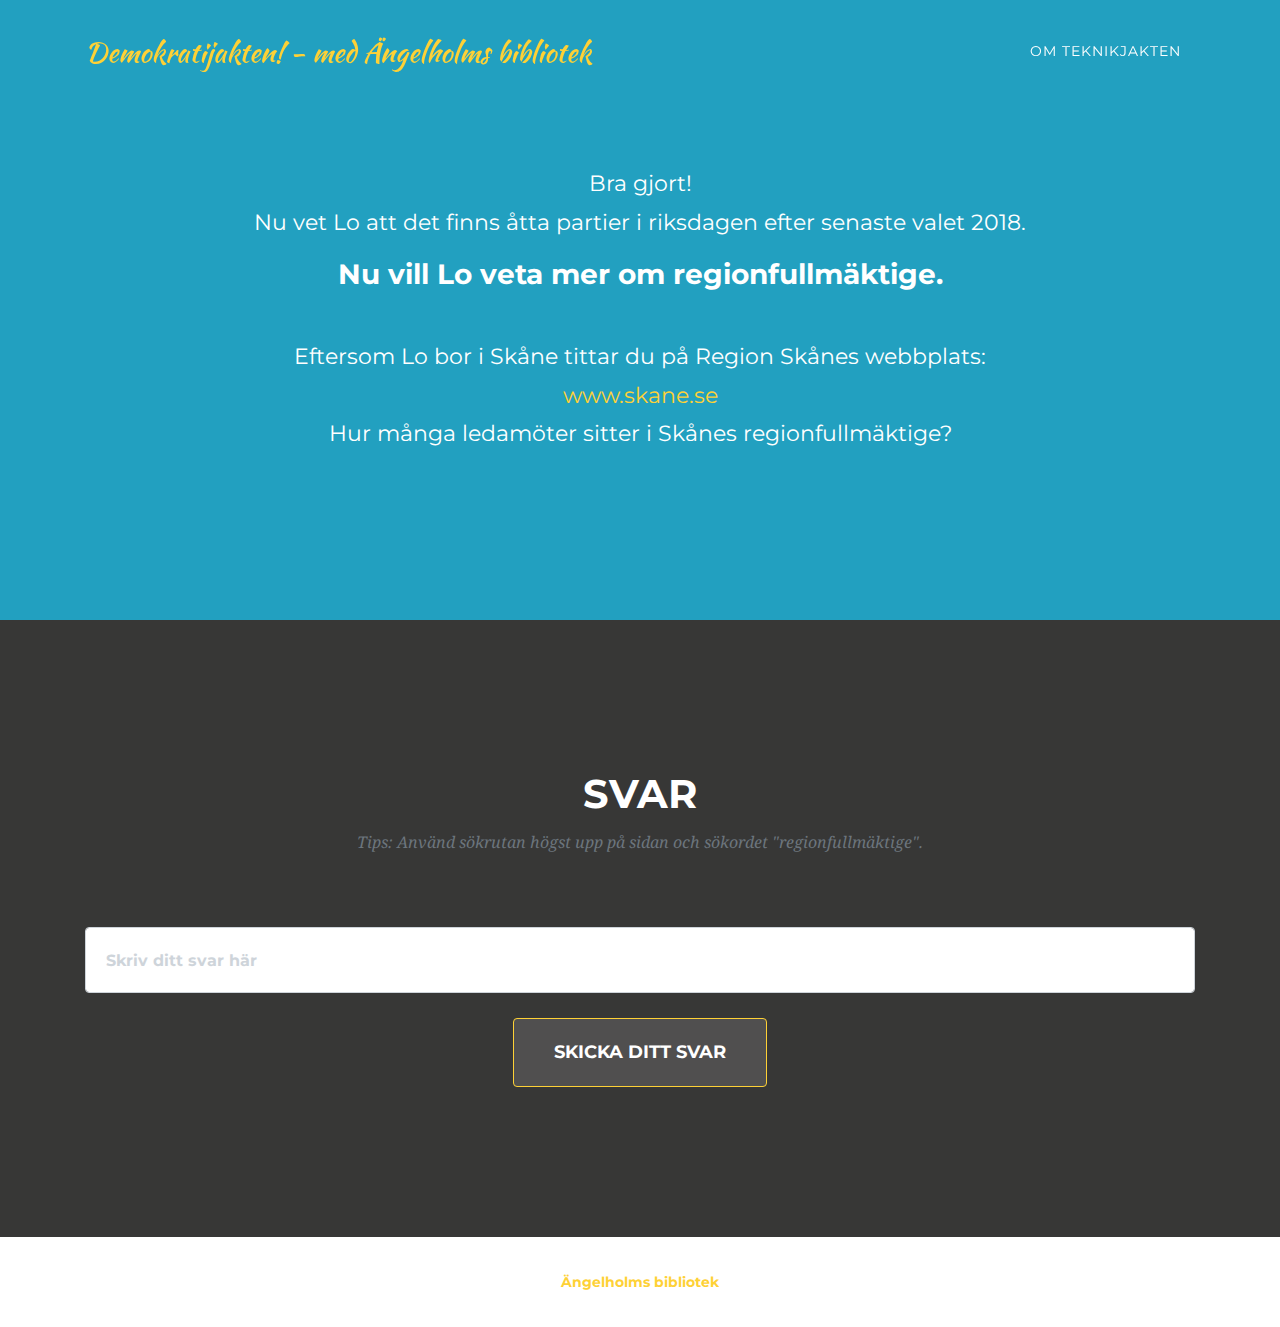
<file: 5.html>
<!--
SKAPA EN EGEN MALLSIDA FÖR UPPDRAG
==========================================================
Nu blir det lite repetition. Den sida hu hintills arbetet med 
introducerade jakten och hade därför lite speciellt innehåll.

Målet med den sida du arbetar med just nu är att skapa en
mall som du sedan kan kopiera till så många uppdrag du behöver.
Du behöver sedan ändra ett saker på varje sida.

1. Beskrivningen av uppdraget.
2. Uppgiftens nummer
3. Vad det rätta svaret är
4. Vilken sida som skall laddas om man svarar rätt.
-->

<!DOCTYPE html>
<html lang="sv">
  <head>
    <meta http-equiv="Content-Type" content="text/html; charset=UTF-8">
    <meta name="viewport" content="width=device-width, initial-scale=1, shrink-to-fit=no">
    <meta name="description" content="">
    <meta name="author" content="">

  <!--
  # Genom att ändra denna informationen nedan kan du ge jakten ett eget namn
  # EX: <title>Ett helt eget namn</title>
  # Informationen visas inte någonstans på webbsidan utan ändrar det namn som 
  # webbsidans flik/tabb har då du du surfar till sidan.
  # 
  -->
    <title>DEMOKRATIJAKTEN</title>

  <!--Filer som berättar hur sidan skall se ut laddas in. Här behöver vi inte ändra något-->
  
    <link href="vendor/bootstrap/css/bootstrap.min.css" rel="stylesheet">
    <link href="vendor/fontawesome-free/css/all.min.css" rel="stylesheet" type="text/css">
    <link href="https://fonts.googleapis.com/css?family=Montserrat:400,700" rel="stylesheet" type="text/css">
    <link href='https://fonts.googleapis.com/css?family=Kaushan+Script' rel='stylesheet' type='text/css'>
    <link href='https://fonts.googleapis.com/css?family=Droid+Serif:400,700,400italic,700italic' rel='stylesheet' type='text/css'>
    <link href='https://fonts.googleapis.com/css?family=Roboto+Slab:400,100,300,700' rel='stylesheet' type='text/css'>
    <link href="css/agency.min.css" rel="stylesheet">
    <link href="css/style.css" rel="stylesheet">
  </head>


  <body id="page-top">
  <!-- Denna del av koden berättar vad menyn skall innehålla -->
    <nav class="navbar navbar-expand-lg navbar-dark fixed-top" id="mainNav">
      <div class="container">
        <a class="navbar-brand js-scroll-trigger" href="#page-top">Demokratijakten! - med Ängelholms bibliotek</a>

        <button class="navbar-toggler navbar-toggler-right" type="button" data-toggle="collapse" data-target="#navbarResponsive" aria-controls="navbarResponsive" aria-expanded="false" aria-label="Toggle navigation">
          Menu
          <i class="fas fa-bars"></i>
        </button>
        <div class="collapse navbar-collapse" id="navbarResponsive">
          <ul class="navbar-nav text-uppercase ml-auto">
            <li class="nav-item">
             
            </li> 
            <li class="nav-item">
              <a class="nav-link js-scroll-trigger" href="./om.html">Om teknikjakten</a>
            </li> 

          </ul>
        </div>
      </div>
    </nav>

    <!--SLUT PÅ DELEN SOM BESKRIVER MENYN LÄNGST UPP-->

    <!-- DELEN SOM BESKRIVER FÖRSTA UPPDRAGET STARTAR -->
    <section id="services">
      <div class="container">
        <div class="row">
          <div class="col-lg-12 text-center">
            <!--Sidans största rubrik-->
            <h2 class="section-heading text-uppercase"></h2>

            <!--Bakgrunds information-->
            <h3></h3>

            <!--Eventuellt återkoppling gällande det tidigare uppdraget-->
            <p> 
            Bra gjort! <br> Nu vet Lo att det finns åtta partier i riksdagen efter senaste valet 2018.
            </p>

            <!--Uppgiftens nummer-->
            <h3>Nu vill Lo veta mer om regionfullmäktige. <br> 
             </h3>
            <!--Vilket är uppdraget?-->
            <p>
            <br> Eftersom Lo bor i Skåne tittar du på Region Skånes webbplats:  <br>
            <a href="https://www.skane.se" target="_blank">www.skane.se</a> <br>
            
            Hur många ledamöter sitter i Skånes regionfullmäktige?

            <!--Ibland kanske du vill lägga till en bild i beskrivningen.
            I så fall läger du in bilden i katalogen img.
            Du lägger sedan in följande kod för att berätta att en bild skall visas.
            Men ersätter bildensnamn med det namn din bild och det filformat din bild har.

            EX:
            <img src="./img/bildensnamn.filformat">
            T.ex: <img src="./img/coolbild.jpeg">
            -->
            </p>
          </div>
        </div>
      </div>
    </section>

 
<!-- DELEN DÄR MAN MATAR IN SITT SVAR STARTAR -->
    <section id="contact">
      <div class="container">
        <div class="row">
          <div class="col-lg-12 text-center">
            <h2 class="section-heading text-uppercase">Svar</h2>
            <h3 class="section-subheading text-muted">Tips: Använd sökrutan högst upp på sidan och sökordet "regionfullmäktige".</h3>
          </div>
        </div>
        <div class="row">
          <div class="col-lg-12">

      <!--VILKEN SIDA SKALL LADDAS OM MAN SKRIVIT IN RÄTT SVAR
      Du behöver här berätta vilken sida som skall laddas om man löser uppdraget.
      Just nu är det sidan som heter 2.html som skall laddas.
      Om vi istället skulle arbeta med uppdrag 2 just så och ändra i filen 2.html skulle vi då alltså
      istället låta det stå 3.html eftersom det då är den sidan som borde laddas.
      Om detta är sista uppdraget i din jakt skriver du in klar.html

      Vi kan fortsätta på detta viset och lägga till nya sidor tills dess att vi skapat
      så många uppdrag vi vill.
      -->
            <form id="contactForm" name="sentMessage" novalidate="novalidate" 
            action="./6.html" 
            onsubmit="return validateForm()" autocomplete="off">
              <div class="row">
                <div class="col-md-12">
                  <div class="form-group">
                    <input class="form-control" id="answer" type="text" placeholder="Skriv ditt svar här" required="required" data-validation-required-message="Rutan får inte vara tom">
                    <p class="help-block text-danger"></p>
                  </div>
                  
                <div class="col-lg-12 text-center">
                  <div id="success"></div>
                  <button id="sendMessageButton" class="btn btn-primary btn-xl text-uppercase" type="submit">Skicka ditt svar</button>
                </div>
              </div>
            
          </div></form>
        </div>
      </div>
    </div></section>

    <!-- DENNA DEL BESKRIVER INFORMATIONEN SOM VISAS LÄNGST NER PÅ SIDAN -->
    <footer>
      <div class="container">
        <div class="row">
          <div class="col-md-12">
            <span class="copyright">
              <a href="https://www.biblioteksso.se/-/skurups-bibliotek#/" style="font-weight: bold">
                Ängelholms bibliotek
            </a>
            </span>
          </div>
          
        </div>
      </div>
    </footer>

    <!-- Filer som denna mall använder läses in -->
    <script src="vendor/jquery/jquery.min.js"></script>
    <script src="vendor/bootstrap/js/bootstrap.bundle.min.js"></script>
    <script src="vendor/jquery-easing/jquery.easing.min.js"></script>
    <script src="js/agency.min.js"></script>
    <script src="js/agency.min.js"></script>

    <!--I DENNA DEL BERÄTTAR DU VAD SOM ÄR RÄTT SVAR-->
    <script>
    function validateForm() {

      //Det använder skriver i rutan hämtas in och sparas i en variabel som heter answer.
      var answer = document.forms["contactForm"]["answer"].value.toLowerCase();
      
      /*Genom att ändra det som står mellan dessa tecken "" kan du välja vad som är rätt svar 
      Viktigt! Skriv svaret med små bokstäver.

      EX: if (answer == "mittsvar")

      Om man nu skriver in mittsvar i rutan kommer man vidare.
      
      Finns det fler än ett rätt svar? 

      Genom att lägga till följande tecken || (markera texten och kopiera 
      eller tryck alt-gr samtidigt som du trycker på tangenten till höger om shift)
      så kan du lägga till fler alternativ som är rätt.

      EX: Med två räta svar

       if (answer == "svar1" || answer == "svar2" )
      
      EX: Med tre rätta svar

      if (answer == "svar1" || answer == "svar2" answer == "svar3" )

      */

      if (answer == "149" || answer == "etthundrafyrtionio") {
          return true;
      }else{
        document.getElementById("answer").value ="";
        document.getElementById("answer").setAttribute("placeholder","Det var tyvärr fel svar, försök igen!");
        return false;
      }
    }
  </script>

  <!--GRATTIS Du har nu gjort uppdrag nummer två!
  Du har nu skapat en mall för en uppdragssida att utgå från.
  Vill du t.ex. skapa en teknikjakt med kan du kopiera 
  dokument och döpa kopian till 3.html. Du kan sedan upprepa samma tillvägagångssätt
  fler gånger och du vill skapa en jakt med fler uppdrag.

  3.html

  Du går sedan igenom dessa kopior på samma vis som detta dokument.


  Så avslutar du jakten.

  Du avslutar jakten genom att säga att man skall hamna på sidan
  klar.html om man skriver in rätt svar.

  EX: 
            action="./klar.html" 

  Du hittar fler instruktioner här ovan under delen som heter
  VILKEN SIDA SKALL LADDAS OM SKRIVIT IN RÄTT SVAR
  -->
</body>
</html>
</file>
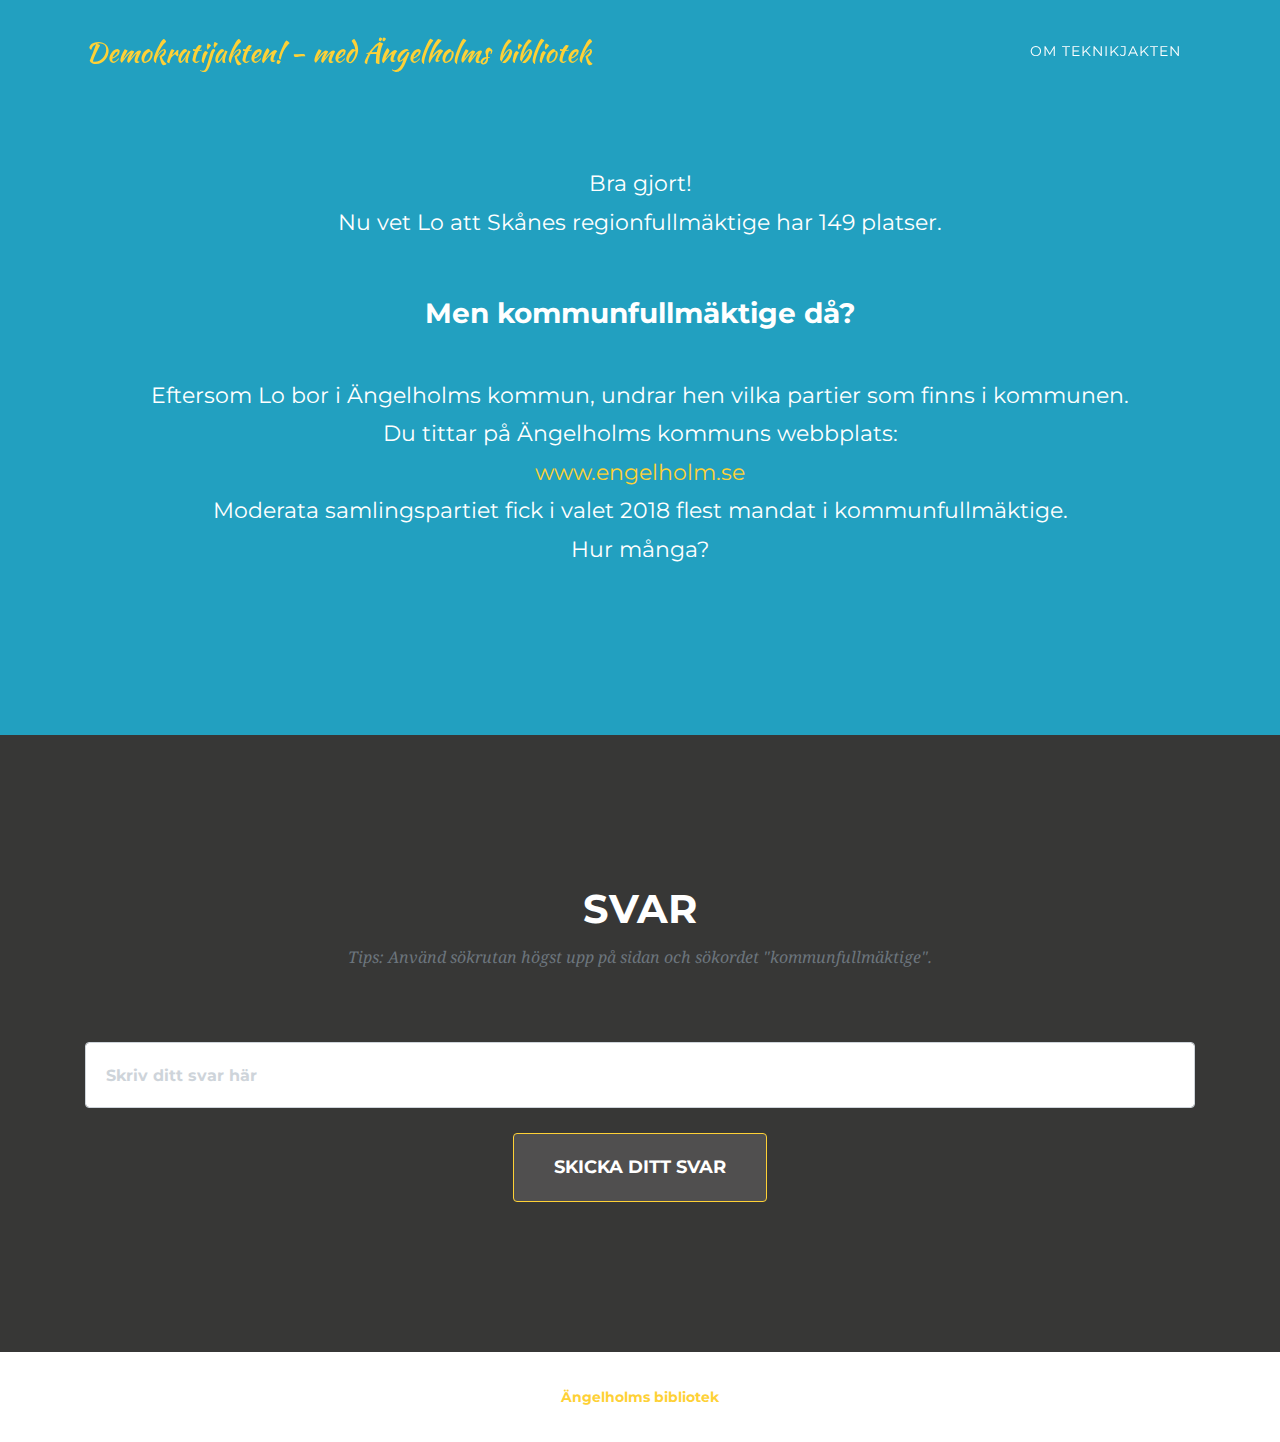
<file: 6.html>
<!--
SKAPA EN EGEN MALLSIDA FÖR UPPDRAG
==========================================================
Nu blir det lite repetition. Den sida hu hintills arbetet med 
introducerade jakten och hade därför lite speciellt innehåll.

Målet med den sida du arbetar med just nu är att skapa en
mall som du sedan kan kopiera till så många uppdrag du behöver.
Du behöver sedan ändra ett saker på varje sida.

1. Beskrivningen av uppdraget.
2. Uppgiftens nummer
3. Vad det rätta svaret är
4. Vilken sida som skall laddas om man svarar rätt.
-->

<!DOCTYPE html>
<html lang="sv">
  <head>
    <meta http-equiv="Content-Type" content="text/html; charset=UTF-8">
    <meta name="viewport" content="width=device-width, initial-scale=1, shrink-to-fit=no">
    <meta name="description" content="">
    <meta name="author" content="">

  <!--
  # Genom att ändra denna informationen nedan kan du ge jakten ett eget namn
  # EX: <title>Ett helt eget namn</title>
  # Informationen visas inte någonstans på webbsidan utan ändrar det namn som 
  # webbsidans flik/tabb har då du du surfar till sidan.
  # 
  -->
    <title>DEMOKRATIJAKTEN</title>

  <!--Filer som berättar hur sidan skall se ut laddas in. Här behöver vi inte ändra något-->
  
    <link href="vendor/bootstrap/css/bootstrap.min.css" rel="stylesheet">
    <link href="vendor/fontawesome-free/css/all.min.css" rel="stylesheet" type="text/css">
    <link href="https://fonts.googleapis.com/css?family=Montserrat:400,700" rel="stylesheet" type="text/css">
    <link href='https://fonts.googleapis.com/css?family=Kaushan+Script' rel='stylesheet' type='text/css'>
    <link href='https://fonts.googleapis.com/css?family=Droid+Serif:400,700,400italic,700italic' rel='stylesheet' type='text/css'>
    <link href='https://fonts.googleapis.com/css?family=Roboto+Slab:400,100,300,700' rel='stylesheet' type='text/css'>
    <link href="css/agency.min.css" rel="stylesheet">
    <link href="css/style.css" rel="stylesheet">
  </head>


  <body id="page-top">
  <!-- Denna del av koden berättar vad menyn skall innehålla -->
    <nav class="navbar navbar-expand-lg navbar-dark fixed-top" id="mainNav">
      <div class="container">
        <a class="navbar-brand js-scroll-trigger" href="#page-top">Demokratijakten! - med Ängelholms bibliotek</a>

        <button class="navbar-toggler navbar-toggler-right" type="button" data-toggle="collapse" data-target="#navbarResponsive" aria-controls="navbarResponsive" aria-expanded="false" aria-label="Toggle navigation">
          Menu
          <i class="fas fa-bars"></i>
        </button>
        <div class="collapse navbar-collapse" id="navbarResponsive">
          <ul class="navbar-nav text-uppercase ml-auto">
            <li class="nav-item">
           
            </li> 
            <li class="nav-item">
              <a class="nav-link js-scroll-trigger" href="./om.html">Om teknikjakten</a>
            </li> 

          </ul>
        </div>
      </div>
    </nav>

    <!--SLUT PÅ DELEN SOM BESKRIVER MENYN LÄNGST UPP-->

    <!-- DELEN SOM BESKRIVER FÖRSTA UPPDRAGET STARTAR -->
    <section id="services">
      <div class="container">
        <div class="row">
          <div class="col-lg-12 text-center">
            <!--Sidans största rubrik-->
            <h2 class="section-heading text-uppercase"></h2>

            <!--Bakgrunds information-->
            <h3></h3>

            <!--Eventuellt återkoppling gällande det tidigare uppdraget-->
            <p> 
            Bra gjort! <br>
             Nu vet Lo att Skånes regionfullmäktige har 149 platser. <br>
             <br> </p>

            <!--Uppgiftens nummer-->
            <h3>Men kommunfullmäktige då?</h3>
            <!--Vilket är uppdraget?-->
            <p><br>
              Eftersom Lo bor i Ängelholms kommun, undrar hen vilka partier som finns i kommunen.<br>    
              Du tittar på Ängelholms kommuns webbplats: <br>
              <a href="https://www.engelholm.se" target="_blank">www.engelholm.se</a> <br>
              
            Moderata samlingspartiet fick i valet 2018 flest mandat i kommunfullmäktige. <br>
             Hur många?

            <!--Ibland kanske du vill lägga till en bild i beskrivningen.
            I så fall läger du in bilden i katalogen img.
            Du lägger sedan in följande kod för att berätta att en bild skall visas.
            Men ersätter bildensnamn med det namn din bild och det filformat din bild har.

            EX:
            <img src="./img/bildensnamn.filformat">
            T.ex: <img src="./img/coolbild.jpeg">
            -->
            </p>
          </div>
        </div>
      </div>
    </section>

 
<!-- DELEN DÄR MAN MATAR IN SITT SVAR STARTAR -->
    <section id="contact">
      <div class="container">
        <div class="row">
          <div class="col-lg-12 text-center">
            <h2 class="section-heading text-uppercase">Svar</h2>
            <h3 class="section-subheading text-muted">Tips: Använd sökrutan högst upp på sidan och sökordet "kommunfullmäktige".</h3>
          </div>
        </div>
        <div class="row">
          <div class="col-lg-12">

      <!--VILKEN SIDA SKALL LADDAS OM MAN SKRIVIT IN RÄTT SVAR
      Du behöver här berätta vilken sida som skall laddas om man löser uppdraget.
      Just nu är det sidan som heter 2.html som skall laddas.
      Om vi istället skulle arbeta med uppdrag 2 just så och ändra i filen 2.html skulle vi då alltså
      istället låta det stå 3.html eftersom det då är den sidan som borde laddas.
      Om detta är sista uppdraget i din jakt skriver du in klar.html

      Vi kan fortsätta på detta viset och lägga till nya sidor tills dess att vi skapat
      så många uppdrag vi vill.
      -->
            <form id="contactForm" name="sentMessage" novalidate="novalidate" 
            action="./7.html" 
            onsubmit="return validateForm()" autocomplete="off">
              <div class="row">
                <div class="col-md-12">
                  <div class="form-group">
                    <input class="form-control" id="answer" type="text" placeholder="Skriv ditt svar här" required="required" data-validation-required-message="Rutan får inte vara tom">
                    <p class="help-block text-danger"></p>
                  </div>
                  
                <div class="col-lg-12 text-center">
                  <div id="success"></div>
                  <button id="sendMessageButton" class="btn btn-primary btn-xl text-uppercase" type="submit">Skicka ditt svar</button>
                </div>
              </div>
            
          </div></form>
        </div>
      </div>
    </div></section>

    <!-- DENNA DEL BESKRIVER INFORMATIONEN SOM VISAS LÄNGST NER PÅ SIDAN -->
    <footer>
      <div class="container">
        <div class="row">
          <div class="col-md-12">
            <span class="copyright">
              <a href="https://www.biblioteksso.se/-/skurups-bibliotek#/" style="font-weight: bold">
                Ängelholms bibliotek
            </a>
            </span>
          </div>
          
        </div>
      </div>
    </footer>

    <!-- Filer som denna mall använder läses in -->
    <script src="vendor/jquery/jquery.min.js"></script>
    <script src="vendor/bootstrap/js/bootstrap.bundle.min.js"></script>
    <script src="vendor/jquery-easing/jquery.easing.min.js"></script>
    <script src="js/agency.min.js"></script>
    <script src="js/agency.min.js"></script>

    <!--I DENNA DEL BERÄTTAR DU VAD SOM ÄR RÄTT SVAR-->
    <script>
    function validateForm() {

      //Det använder skriver i rutan hämtas in och sparas i en variabel som heter answer.
      var answer = document.forms["contactForm"]["answer"].value.toLowerCase();
      
      /*Genom att ändra det som står mellan dessa tecken "" kan du välja vad som är rätt svar 
      Viktigt! Skriv svaret med små bokstäver.

      EX: if (answer == "mittsvar")

      Om man nu skriver in mittsvar i rutan kommer man vidare.
      
      Finns det fler än ett rätt svar? 

      Genom att lägga till följande tecken || (markera texten och kopiera 
      eller tryck alt-gr samtidigt som du trycker på tangenten till höger om shift)
      så kan du lägga till fler alternativ som är rätt.

      EX: Med två räta svar

       if (answer == "svar1" || answer == "svar2" )
      
      EX: Med tre rätta svar

      if (answer == "svar1" || answer == "svar2" answer == "svar3" )

      */

      if (answer == "15" || answer == "femton") {
          return true;
      }else{
        document.getElementById("answer").value ="";
        document.getElementById("answer").setAttribute("placeholder","Det var tyvärr fel svar, försök igen!");
        return false;
      }
    }
  </script>

  <!--GRATTIS Du har nu gjort uppdrag nummer två!
  Du har nu skapat en mall för en uppdragssida att utgå från.
  Vill du t.ex. skapa en teknikjakt med kan du kopiera 
  dokument och döpa kopian till 3.html. Du kan sedan upprepa samma tillvägagångssätt
  fler gånger och du vill skapa en jakt med fler uppdrag.

  3.html

  Du går sedan igenom dessa kopior på samma vis som detta dokument.


  Så avslutar du jakten.

  Du avslutar jakten genom att säga att man skall hamna på sidan
  klar.html om man skriver in rätt svar.

  EX: 
            action="./klar.html" 

  Du hittar fler instruktioner här ovan under delen som heter
  VILKEN SIDA SKALL LADDAS OM SKRIVIT IN RÄTT SVAR
  -->
</body>
</html>
</file>
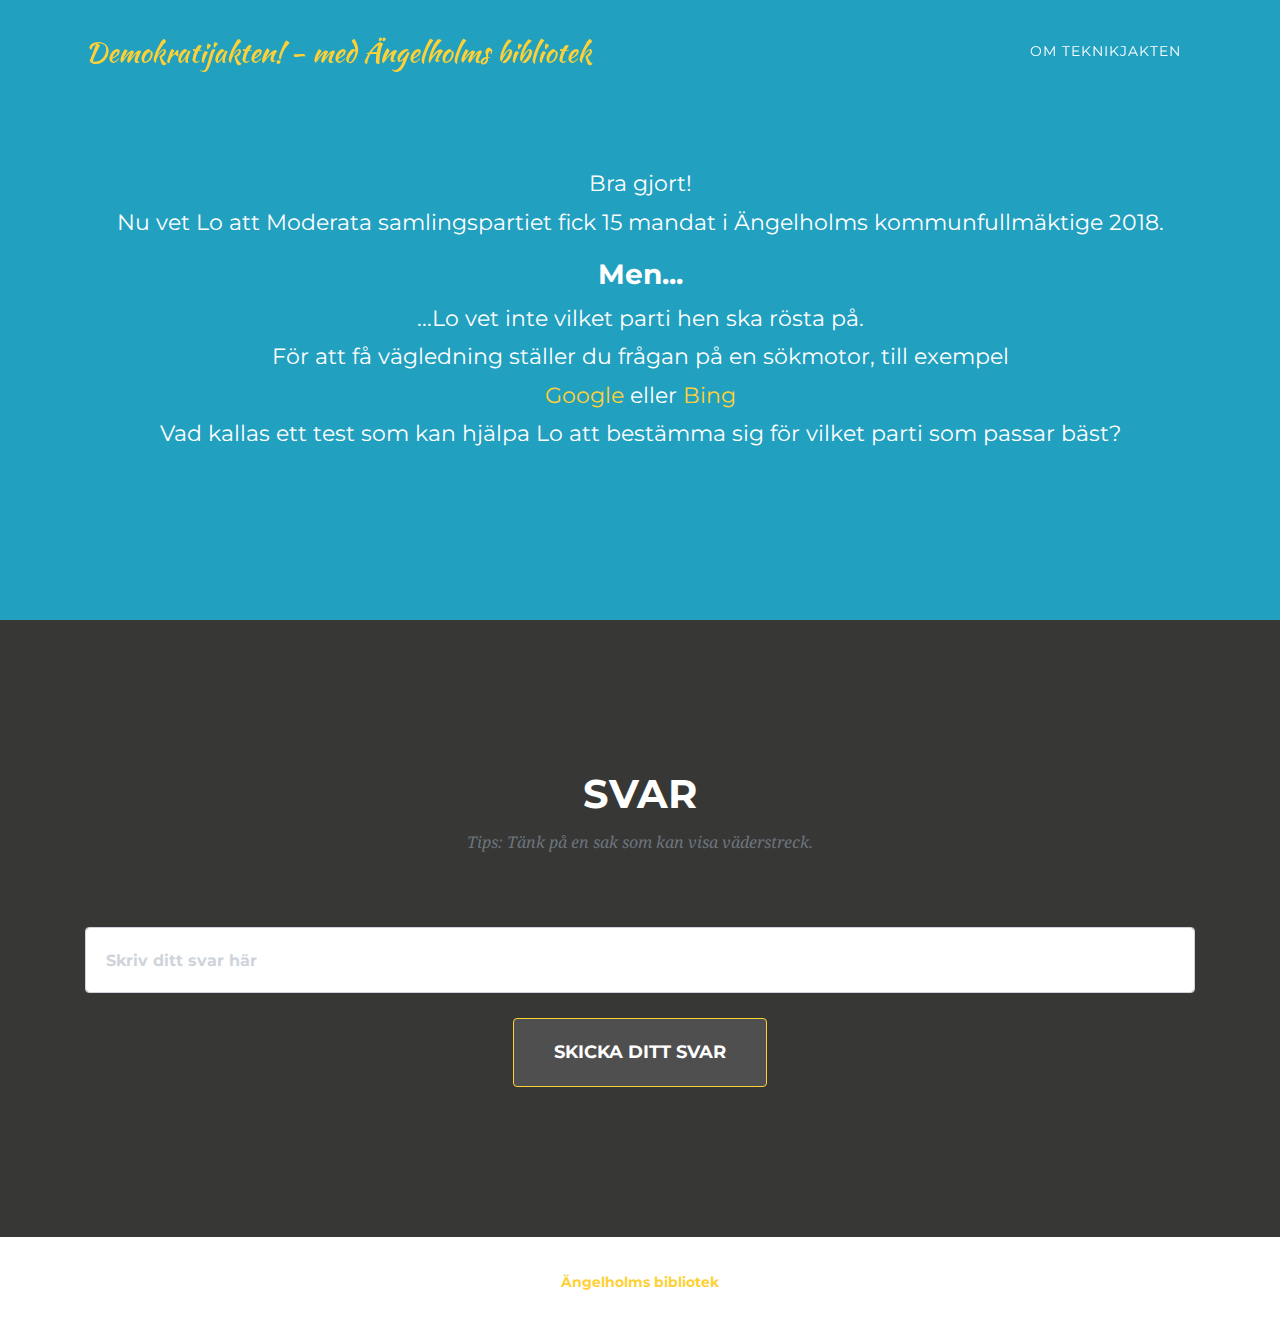
<file: 7.html>
<!--
SKAPA EN EGEN MALLSIDA FÖR UPPDRAG
==========================================================
Nu blir det lite repetition. Den sida hu hintills arbetet med 
introducerade jakten och hade därför lite speciellt innehåll.

Målet med den sida du arbetar med just nu är att skapa en
mall som du sedan kan kopiera till så många uppdrag du behöver.
Du behöver sedan ändra ett saker på varje sida.

1. Beskrivningen av uppdraget.
2. Uppgiftens nummer
3. Vad det rätta svaret är
4. Vilken sida som skall laddas om man svarar rätt.
-->

<!DOCTYPE html>
<html lang="sv">
  <head>
    <meta http-equiv="Content-Type" content="text/html; charset=UTF-8">
    <meta name="viewport" content="width=device-width, initial-scale=1, shrink-to-fit=no">
    <meta name="description" content="">
    <meta name="author" content="">

  <!--
  # Genom att ändra denna informationen nedan kan du ge jakten ett eget namn
  # EX: <title>Ett helt eget namn</title>
  # Informationen visas inte någonstans på webbsidan utan ändrar det namn som 
  # webbsidans flik/tabb har då du du surfar till sidan.
  # 
  -->
    <title>DEMOKRATIJAKTEN</title>

  <!--Filer som berättar hur sidan skall se ut laddas in. Här behöver vi inte ändra något-->
  
    <link href="vendor/bootstrap/css/bootstrap.min.css" rel="stylesheet">
    <link href="vendor/fontawesome-free/css/all.min.css" rel="stylesheet" type="text/css">
    <link href="https://fonts.googleapis.com/css?family=Montserrat:400,700" rel="stylesheet" type="text/css">
    <link href='https://fonts.googleapis.com/css?family=Kaushan+Script' rel='stylesheet' type='text/css'>
    <link href='https://fonts.googleapis.com/css?family=Droid+Serif:400,700,400italic,700italic' rel='stylesheet' type='text/css'>
    <link href='https://fonts.googleapis.com/css?family=Roboto+Slab:400,100,300,700' rel='stylesheet' type='text/css'>
    <link href="css/agency.min.css" rel="stylesheet">
    <link href="css/style.css" rel="stylesheet">
  </head>


  <body id="page-top">
  <!-- Denna del av koden berättar vad menyn skall innehålla -->
    <nav class="navbar navbar-expand-lg navbar-dark fixed-top" id="mainNav">
      <div class="container">
        <a class="navbar-brand js-scroll-trigger" href="#page-top">Demokratijakten! - med Ängelholms bibliotek</a>

        <button class="navbar-toggler navbar-toggler-right" type="button" data-toggle="collapse" data-target="#navbarResponsive" aria-controls="navbarResponsive" aria-expanded="false" aria-label="Toggle navigation">
          Menu
          <i class="fas fa-bars"></i>
        </button>
        <div class="collapse navbar-collapse" id="navbarResponsive">
          <ul class="navbar-nav text-uppercase ml-auto">
            <li class="nav-item">
            
            </li> 
            <li class="nav-item">
              <a class="nav-link js-scroll-trigger" href="./om.html">Om teknikjakten</a>
            </li> 

          </ul>
        </div>
      </div>
    </nav>

    <!--SLUT PÅ DELEN SOM BESKRIVER MENYN LÄNGST UPP-->

    <!-- DELEN SOM BESKRIVER FÖRSTA UPPDRAGET STARTAR -->
    <section id="services">
      <div class="container">
        <div class="row">
          <div class="col-lg-12 text-center">
            <!--Sidans största rubrik-->
            <h2 class="section-heading text-uppercase"></h2>

            <!--Bakgrunds information-->
            <h3></h3>

            <!--Eventuellt återkoppling gällande det tidigare uppdraget-->
            <p> 
            Bra gjort! <br>
            Nu vet Lo att Moderata samlingspartiet fick 15 mandat i Ängelholms kommunfullmäktige 2018. <br>
              
            </p>

            <!--Uppgiftens nummer-->
            <h3>Men...</h3>
            <!--Vilket är uppdraget?-->
            <p>
            ...Lo vet inte vilket parti hen ska rösta på. <br>
            För att få vägledning ställer du frågan på en sökmotor, till exempel <br>
            <a href="https://www.google.se" target="_blank">Google</a> 
            eller <a href="https://www.bing.se" target="_blank">Bing</a> <br>

              Vad kallas ett test som kan hjälpa Lo att bestämma sig för vilket parti som passar bäst?
              
               </p>

            <!--Ibland kanske du vill lägga till en bild i beskrivningen.
            I så fall läger du in bilden i katalogen img.
            Du lägger sedan in följande kod för att berätta att en bild skall visas.
            Men ersätter bildensnamn med det namn din bild och det filformat din bild har.

            EX:
            <img src="./img/bildensnamn.filformat">
            T.ex: <img src="./img/coolbild.jpeg">
            
            -->
            </p>
          </div>
        </div>
      </div>
    </section>

 
<!-- DELEN DÄR MAN MATAR IN SITT SVAR STARTAR -->
    <section id="contact">
      <div class="container">
        <div class="row">
          <div class="col-lg-12 text-center">
            <h2 class="section-heading text-uppercase">Svar</h2>
            <h3 class="section-subheading text-muted">Tips: Tänk på en sak som kan visa väderstreck. </h3>
          </div>
        </div>
        <div class="row">
          <div class="col-lg-12">

      <!--VILKEN SIDA SKALL LADDAS OM MAN SKRIVIT IN RÄTT SVAR
      Du behöver här berätta vilken sida som skall laddas om man löser uppdraget.
      Just nu är det sidan som heter 2.html som skall laddas.
      Om vi istället skulle arbeta med uppdrag 2 just så och ändra i filen 2.html skulle vi då alltså
      istället låta det stå 3.html eftersom det då är den sidan som borde laddas.
      Om detta är sista uppdraget i din jakt skriver du in klar.html

      Vi kan fortsätta på detta viset och lägga till nya sidor tills dess att vi skapat
      så många uppdrag vi vill.
      -->
            <form id="contactForm" name="sentMessage" novalidate="novalidate" 
            action="./8.html" 
            onsubmit="return validateForm()" autocomplete="off">
              <div class="row">
                <div class="col-md-12">
                  <div class="form-group">
                    <input class="form-control" id="answer" type="text" placeholder="Skriv ditt svar här" required="required" data-validation-required-message="Rutan får inte vara tom">
                    <p class="help-block text-danger"></p>
                  </div>
                  
                <div class="col-lg-12 text-center">
                  <div id="success"></div>
                  <button id="sendMessageButton" class="btn btn-primary btn-xl text-uppercase" type="submit">Skicka ditt svar</button>
                </div>
              </div>
            
          </div></form>
        </div>
      </div>
    </div></section>

    <!-- DENNA DEL BESKRIVER INFORMATIONEN SOM VISAS LÄNGST NER PÅ SIDAN -->
    <footer>
      <div class="container">
        <div class="row">
          <div class="col-md-12">
            <span class="copyright">
              <a href="https://www.biblioteksso.se/-/skurups-bibliotek#/" style="font-weight: bold">
                Ängelholms bibliotek
            </a>
            </span>
          </div>
          
        </div>
      </div>
    </footer>

    <!-- Filer som denna mall använder läses in -->
    <script src="vendor/jquery/jquery.min.js"></script>
    <script src="vendor/bootstrap/js/bootstrap.bundle.min.js"></script>
    <script src="vendor/jquery-easing/jquery.easing.min.js"></script>
    <script src="js/agency.min.js"></script>
    <script src="js/agency.min.js"></script>

    <!--I DENNA DEL BERÄTTAR DU VAD SOM ÄR RÄTT SVAR-->
    <script>
    function validateForm() {

      //Det använder skriver i rutan hämtas in och sparas i en variabel som heter answer.
      var answer = document.forms["contactForm"]["answer"].value.toLowerCase();
      
      /*Genom att ändra det som står mellan dessa tecken "" kan du välja vad som är rätt svar 
      Viktigt! Skriv svaret med små bokstäver.

      EX: if (answer == "mittsvar")

      Om man nu skriver in mittsvar i rutan kommer man vidare.
      
      Finns det fler än ett rätt svar? 

      Genom att lägga till följande tecken || (markera texten och kopiera 
      eller tryck alt-gr samtidigt som du trycker på tangenten till höger om shift)
      så kan du lägga till fler alternativ som är rätt.

      EX: Med två räta svar

       if (answer == "svar1" || answer == "svar2" )
      
      EX: Med tre rätta svar

      if (answer == "svar1" || answer == "svar2" answer == "svar3" )

      */

      if (answer == "valkompass" || answer == "valkompassen" || answer == "valkompasser") {
          return true;
      }else{
        document.getElementById("answer").value ="";
        document.getElementById("answer").setAttribute("placeholder","Det var tyvärr fel svar, försök igen!");
        return false;
      }
    }
  </script>

  <!--GRATTIS Du har nu gjort uppdrag nummer två!
  Du har nu skapat en mall för en uppdragssida att utgå från.
  Vill du t.ex. skapa en teknikjakt med kan du kopiera 
  dokument och döpa kopian till 3.html. Du kan sedan upprepa samma tillvägagångssätt
  fler gånger och du vill skapa en jakt med fler uppdrag.

  3.html

  Du går sedan igenom dessa kopior på samma vis som detta dokument.


  Så avslutar du jakten.

  Du avslutar jakten genom att säga att man skall hamna på sidan
  klar.html om man skriver in rätt svar.

  EX: 
            action="./klar.html" 

  Du hittar fler instruktioner här ovan under delen som heter
  VILKEN SIDA SKALL LADDAS OM SKRIVIT IN RÄTT SVAR
  -->
</body>
</html>
</file>
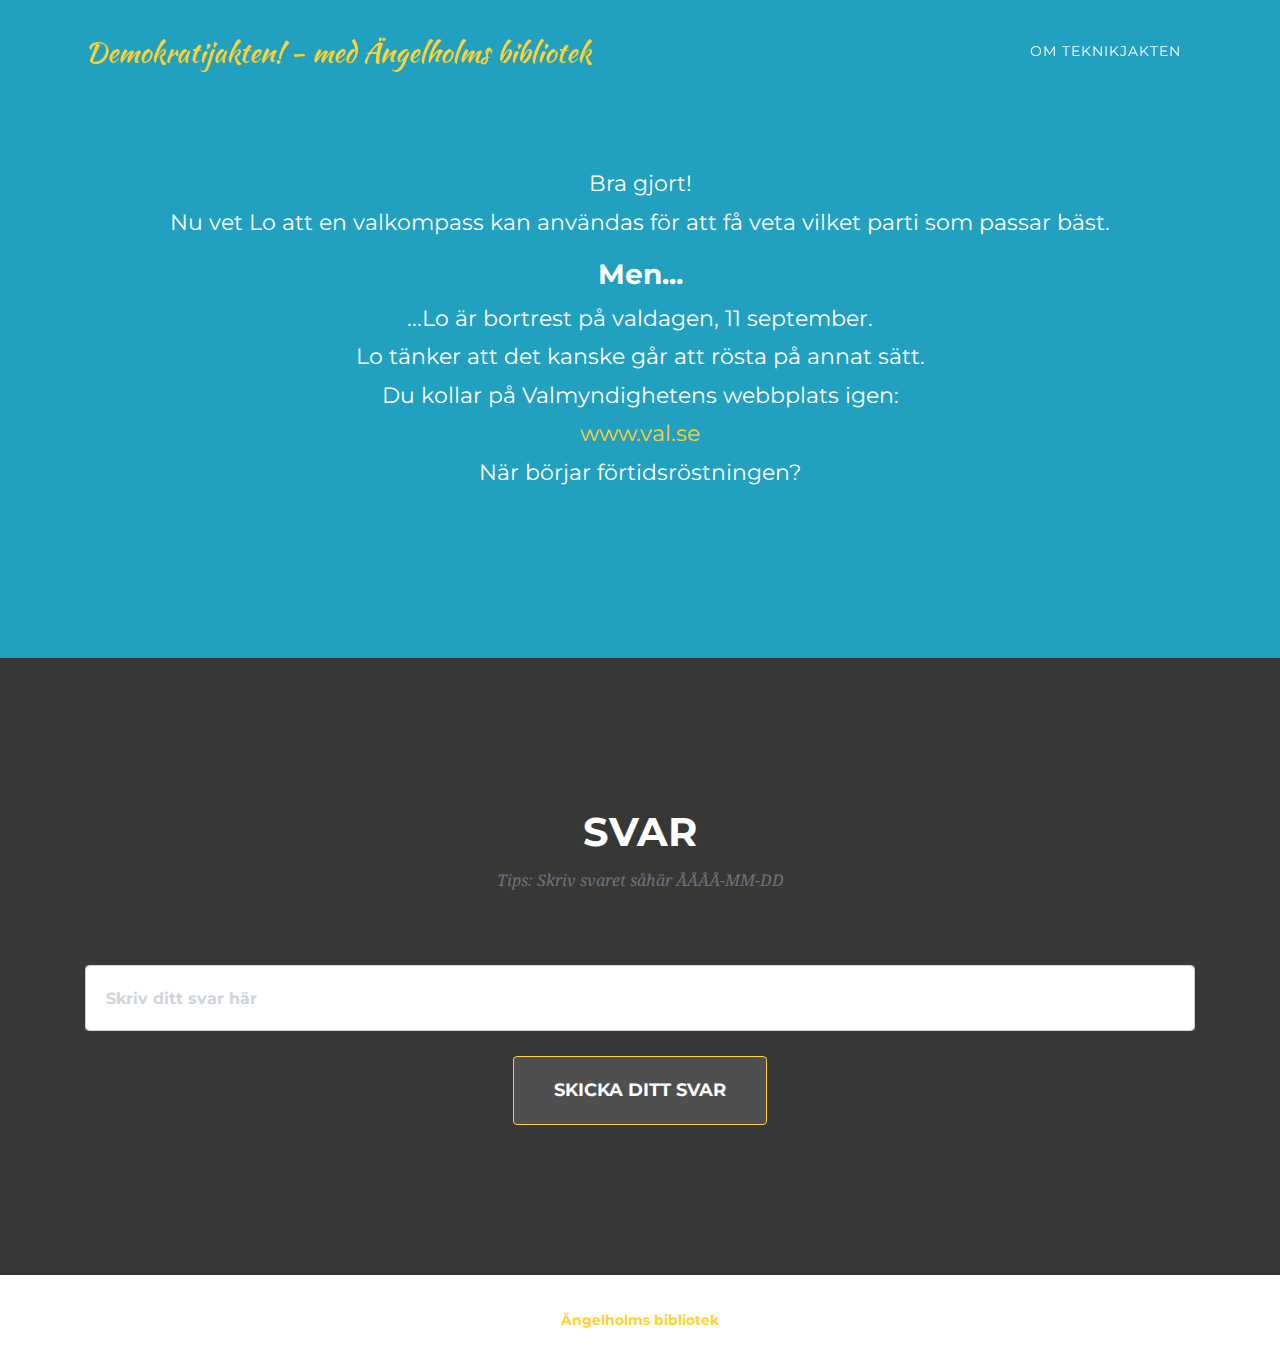
<file: 8.html>
<!--
SKAPA EN EGEN MALLSIDA FÖR UPPDRAG
==========================================================
Nu blir det lite repetition. Den sida hu hintills arbetet med 
introducerade jakten och hade därför lite speciellt innehåll.

Målet med den sida du arbetar med just nu är att skapa en
mall som du sedan kan kopiera till så många uppdrag du behöver.
Du behöver sedan ändra ett saker på varje sida.

1. Beskrivningen av uppdraget.
2. Uppgiftens nummer
3. Vad det rätta svaret är
4. Vilken sida som skall laddas om man svarar rätt.
-->

<!DOCTYPE html>
<html lang="sv">
  <head>
    <meta http-equiv="Content-Type" content="text/html; charset=UTF-8">
    <meta name="viewport" content="width=device-width, initial-scale=1, shrink-to-fit=no">
    <meta name="description" content="">
    <meta name="author" content="">

  <!--
  # Genom att ändra denna informationen nedan kan du ge jakten ett eget namn
  # EX: <title>Ett helt eget namn</title>
  # Informationen visas inte någonstans på webbsidan utan ändrar det namn som 
  # webbsidans flik/tabb har då du du surfar till sidan.
  # 
  -->
    <title>DEMOKRATIJAKTEN</title>

  <!--Filer som berättar hur sidan skall se ut laddas in. Här behöver vi inte ändra något-->
  
    <link href="vendor/bootstrap/css/bootstrap.min.css" rel="stylesheet">
    <link href="vendor/fontawesome-free/css/all.min.css" rel="stylesheet" type="text/css">
    <link href="https://fonts.googleapis.com/css?family=Montserrat:400,700" rel="stylesheet" type="text/css">
    <link href='https://fonts.googleapis.com/css?family=Kaushan+Script' rel='stylesheet' type='text/css'>
    <link href='https://fonts.googleapis.com/css?family=Droid+Serif:400,700,400italic,700italic' rel='stylesheet' type='text/css'>
    <link href='https://fonts.googleapis.com/css?family=Roboto+Slab:400,100,300,700' rel='stylesheet' type='text/css'>
    <link href="css/agency.min.css" rel="stylesheet">
    <link href="css/style.css" rel="stylesheet">
  </head>


  <body id="page-top">
  <!-- Denna del av koden berättar vad menyn skall innehålla -->
    <nav class="navbar navbar-expand-lg navbar-dark fixed-top" id="mainNav">
      <div class="container">
        <a class="navbar-brand js-scroll-trigger" href="#page-top">Demokratijakten! - med Ängelholms bibliotek</a>

        <button class="navbar-toggler navbar-toggler-right" type="button" data-toggle="collapse" data-target="#navbarResponsive" aria-controls="navbarResponsive" aria-expanded="false" aria-label="Toggle navigation">
          Menu
          <i class="fas fa-bars"></i>
        </button>
        <div class="collapse navbar-collapse" id="navbarResponsive">
          <ul class="navbar-nav text-uppercase ml-auto">
            <li class="nav-item">
              
            </li> 
            <li class="nav-item">
              <a class="nav-link js-scroll-trigger" href="./om.html">Om teknikjakten</a>
            </li> 

          </ul>
        </div>
      </div>
    </nav>

    <!--SLUT PÅ DELEN SOM BESKRIVER MENYN LÄNGST UPP-->

    <!-- DELEN SOM BESKRIVER FÖRSTA UPPDRAGET STARTAR -->
    <section id="services">
      <div class="container">
        <div class="row">
          <div class="col-lg-12 text-center">
            <!--Sidans största rubrik-->
            <h2 class="section-heading text-uppercase"></h2>

            <!--Bakgrunds information-->
            <h3></h3>

            <!--Eventuellt återkoppling gällande det tidigare uppdraget-->
            <p> 
            Bra gjort! <br>
             Nu vet Lo att en valkompass kan användas för att få veta vilket parti som passar bäst. 
            </p>

            <!--Uppgiftens nummer-->
            <h3>Men...</h3>
            <!--Vilket är uppdraget?-->
            <p>
            ...Lo är bortrest på valdagen, 11 september. <br> 
            Lo tänker att det kanske går att rösta på annat sätt.<br>

            Du kollar på Valmyndighetens webbplats igen: <br>
            <a href="https://www.val.se/att-rosta.html/" target="_blank">www.val.se</a> <br>
            När börjar förtidsröstningen?
            
        

            <!--Ibland kanske du vill lägga till en bild i beskrivningen.
            I så fall läger du in bilden i katalogen img.
            Du lägger sedan in följande kod för att berätta att en bild skall visas.
            Men ersätter bildensnamn med det namn din bild och det filformat din bild har.

            EX:
            <img src="./img/bildensnamn.filformat">
            T.ex: <img src="./img/coolbild.jpeg">
            -->
            </p>
          </div>
        </div>
      </div>
    </section>

 
<!-- DELEN DÄR MAN MATAR IN SITT SVAR STARTAR -->
    <section id="contact">
      <div class="container">
        <div class="row">
          <div class="col-lg-12 text-center">
            <h2 class="section-heading text-uppercase">Svar</h2>
            <h3 class="section-subheading text-muted">Tips: Skriv svaret såhär ÅÅÅÅ-MM-DD</h3>
          </div>
        </div>
        <div class="row">
          <div class="col-lg-12">

      <!--VILKEN SIDA SKALL LADDAS OM MAN SKRIVIT IN RÄTT SVAR
      Du behöver här berätta vilken sida som skall laddas om man löser uppdraget.
      Just nu är det sidan som heter 2.html som skall laddas.
      Om vi istället skulle arbeta med uppdrag 2 just så och ändra i filen 2.html skulle vi då alltså
      istället låta det stå 3.html eftersom det då är den sidan som borde laddas.
      Om detta är sista uppdraget i din jakt skriver du in klar.html

      Vi kan fortsätta på detta viset och lägga till nya sidor tills dess att vi skapat
      så många uppdrag vi vill.
      -->
            <form id="contactForm" name="sentMessage" novalidate="novalidate" 
            action="./9.html" 
            onsubmit="return validateForm()" autocomplete="off">
              <div class="row">
                <div class="col-md-12">
                  <div class="form-group">
                    <input class="form-control" id="answer" type="text" placeholder="Skriv ditt svar här" required="required" data-validation-required-message="Rutan får inte vara tom">
                    <p class="help-block text-danger"></p>
                  </div>
                  
                <div class="col-lg-12 text-center">
                  <div id="success"></div>
                  <button id="sendMessageButton" class="btn btn-primary btn-xl text-uppercase" type="submit">Skicka ditt svar</button>
                </div>
              </div>
            
          </div></form>
        </div>
      </div>
    </div></section>

    <!-- DENNA DEL BESKRIVER INFORMATIONEN SOM VISAS LÄNGST NER PÅ SIDAN -->
    <footer>
      <div class="container">
        <div class="row">
          <div class="col-md-12">
            <span class="copyright">
              <a href="https://www.biblioteksso.se/-/skurups-bibliotek#/" style="font-weight: bold">
                Ängelholms bibliotek
            </a>
            </span>
          </div>
          
        </div>
      </div>
    </footer>

    <!-- Filer som denna mall använder läses in -->
    <script src="vendor/jquery/jquery.min.js"></script>
    <script src="vendor/bootstrap/js/bootstrap.bundle.min.js"></script>
    <script src="vendor/jquery-easing/jquery.easing.min.js"></script>
    <script src="js/agency.min.js"></script>
    <script src="js/agency.min.js"></script>

    <!--I DENNA DEL BERÄTTAR DU VAD SOM ÄR RÄTT SVAR-->
    <script>
    function validateForm() {

      //Det använder skriver i rutan hämtas in och sparas i en variabel som heter answer.
      var answer = document.forms["contactForm"]["answer"].value.toLowerCase();
      
      /*Genom att ändra det som står mellan dessa tecken "" kan du välja vad som är rätt svar 
      Viktigt! Skriv svaret med små bokstäver.

      EX: if (answer == "mittsvar")

      Om man nu skriver in mittsvar i rutan kommer man vidare.
      
      Finns det fler än ett rätt svar? 

      Genom att lägga till följande tecken || (markera texten och kopiera 
      eller tryck alt-gr samtidigt som du trycker på tangenten till höger om shift)
      så kan du lägga till fler alternativ som är rätt.

      EX: Med två räta svar

       if (answer == "svar1" || answer == "svar2" )
      
      EX: Med tre rätta svar

      if (answer == "svar1" || answer == "svar2" answer == "svar3" )

      */

      if (answer == "20220824" || answer == "2022-08-24" || answer == "24-08-22" || answer == "24082022") {
          return true;
      }else{
        document.getElementById("answer").value ="";
        document.getElementById("answer").setAttribute("placeholder","Det var tyvärr fel svar, försök igen!");
        return false;
      }
    }
  </script>

  <!--GRATTIS Du har nu gjort uppdrag nummer två!
  Du har nu skapat en mall för en uppdragssida att utgå från.
  Vill du t.ex. skapa en teknikjakt med kan du kopiera 
  dokument och döpa kopian till 3.html. Du kan sedan upprepa samma tillvägagångssätt
  fler gånger och du vill skapa en jakt med fler uppdrag.

  3.html

  Du går sedan igenom dessa kopior på samma vis som detta dokument.


  Så avslutar du jakten.

  Du avslutar jakten genom att säga att man skall hamna på sidan
  klar.html om man skriver in rätt svar.

  EX: 
            action="./klar.html" 

  Du hittar fler instruktioner här ovan under delen som heter
  VILKEN SIDA SKALL LADDAS OM SKRIVIT IN RÄTT SVAR
  -->
</body>
</html>
</file>
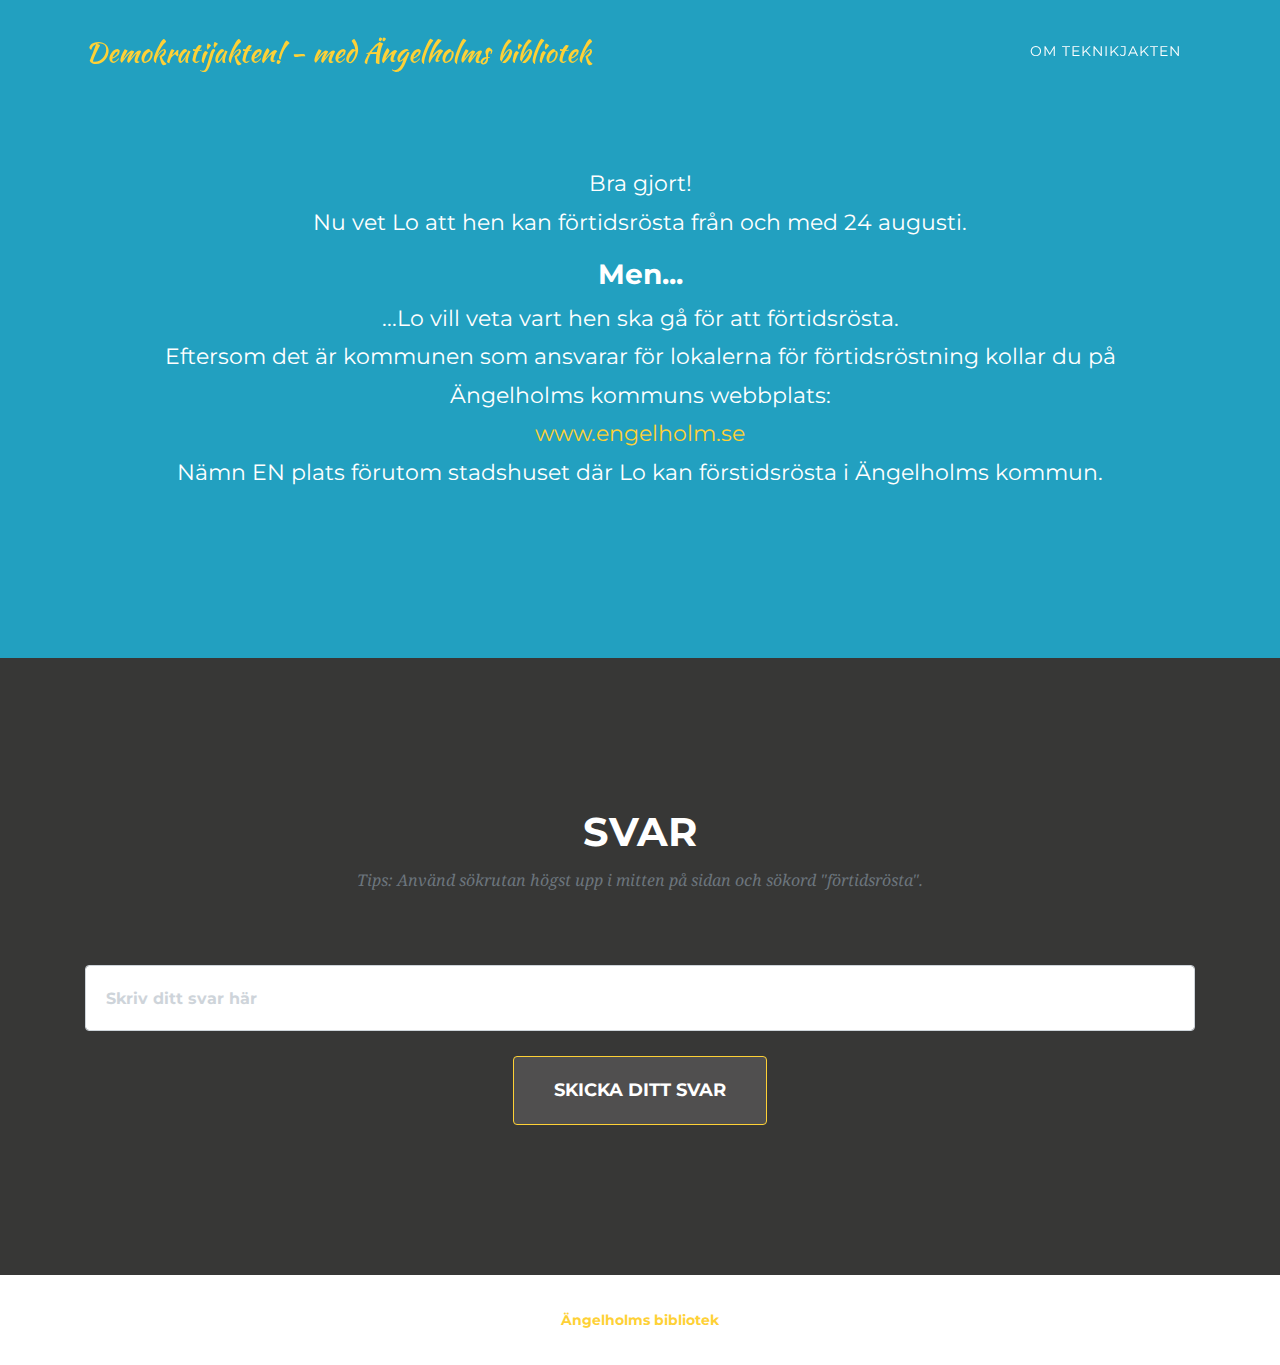
<file: 9.html>
<!--
SKAPA EN EGEN MALLSIDA FÖR UPPDRAG
==========================================================
Nu blir det lite repetition. Den sida hu hintills arbetet med 
introducerade jakten och hade därför lite speciellt innehåll.

Målet med den sida du arbetar med just nu är att skapa en
mall som du sedan kan kopiera till så många uppdrag du behöver.
Du behöver sedan ändra ett saker på varje sida.

1. Beskrivningen av uppdraget.
2. Uppgiftens nummer
3. Vad det rätta svaret är
4. Vilken sida som skall laddas om man svarar rätt.
-->

<!DOCTYPE html>
<html lang="sv">
  <head>
    <meta http-equiv="Content-Type" content="text/html; charset=UTF-8">
    <meta name="viewport" content="width=device-width, initial-scale=1, shrink-to-fit=no">
    <meta name="description" content="">
    <meta name="author" content="">

  <!--
  # Genom att ändra denna informationen nedan kan du ge jakten ett eget namn
  # EX: <title>Ett helt eget namn</title>
  # Informationen visas inte någonstans på webbsidan utan ändrar det namn som 
  # webbsidans flik/tabb har då du du surfar till sidan.
  # 
  -->
    <title>DEMOKRATIJAKTEN</title>

  <!--Filer som berättar hur sidan skall se ut laddas in. Här behöver vi inte ändra något-->
  
    <link href="vendor/bootstrap/css/bootstrap.min.css" rel="stylesheet">
    <link href="vendor/fontawesome-free/css/all.min.css" rel="stylesheet" type="text/css">
    <link href="https://fonts.googleapis.com/css?family=Montserrat:400,700" rel="stylesheet" type="text/css">
    <link href='https://fonts.googleapis.com/css?family=Kaushan+Script' rel='stylesheet' type='text/css'>
    <link href='https://fonts.googleapis.com/css?family=Droid+Serif:400,700,400italic,700italic' rel='stylesheet' type='text/css'>
    <link href='https://fonts.googleapis.com/css?family=Roboto+Slab:400,100,300,700' rel='stylesheet' type='text/css'>
    <link href="css/agency.min.css" rel="stylesheet">
    <link href="css/style.css" rel="stylesheet">
  </head>


  <body id="page-top">
  <!-- Denna del av koden berättar vad menyn skall innehålla -->
    <nav class="navbar navbar-expand-lg navbar-dark fixed-top" id="mainNav">
      <div class="container">
        <a class="navbar-brand js-scroll-trigger" href="#page-top">Demokratijakten! - med Ängelholms bibliotek</a>

        <button class="navbar-toggler navbar-toggler-right" type="button" data-toggle="collapse" data-target="#navbarResponsive" aria-controls="navbarResponsive" aria-expanded="false" aria-label="Toggle navigation">
          Menu
          <i class="fas fa-bars"></i>
        </button>
        <div class="collapse navbar-collapse" id="navbarResponsive">
          <ul class="navbar-nav text-uppercase ml-auto">
            <li class="nav-item">
              
            </li> 
            <li class="nav-item">
              <a class="nav-link js-scroll-trigger" href="./om.html">Om teknikjakten</a>
            </li> 

          </ul>
        </div>
      </div>
    </nav>

    <!--SLUT PÅ DELEN SOM BESKRIVER MENYN LÄNGST UPP-->

    <!-- DELEN SOM BESKRIVER FÖRSTA UPPDRAGET STARTAR -->
    <section id="services">
      <div class="container">
        <div class="row">
          <div class="col-lg-12 text-center">
            <!--Sidans största rubrik-->
            <h2 class="section-heading text-uppercase"></h2>

            <!--Bakgrunds information-->
            <h3></h3>

            <!--Eventuellt återkoppling gällande det tidigare uppdraget-->
            <p> 
            Bra gjort! <br>
            Nu vet Lo att hen kan förtidsrösta från och med 24 augusti.  
            </p>

            <!--Uppgiftens nummer-->
            <h3>Men...</h3>
            <!--Vilket är uppdraget?-->
            <p>...Lo vill veta vart hen ska gå för att förtidsrösta.<br>
            Eftersom det är kommunen som ansvarar för lokalerna för förtidsröstning kollar du på<br> Ängelholms kommuns webbplats:<br>
           <a href="https://www.engelholm.se" target="_blank">www.engelholm.se</a> <br>

           Nämn EN plats förutom stadshuset där Lo kan förstidsrösta i Ängelholms kommun.
            </p>

            <!--Ibland kanske du vill lägga till en bild i beskrivningen.
            I så fall läger du in bilden i katalogen img.
            Du lägger sedan in följande kod för att berätta att en bild skall visas.
            Men ersätter bildensnamn med det namn din bild och det filformat din bild har.

            EX:
            <img src="./img/bildensnamn.filformat">
            T.ex: <img src="./img/coolbild.jpeg">
            -->
            </p>
          </div>
        </div>
      </div>
    </section>

 
<!-- DELEN DÄR MAN MATAR IN SITT SVAR STARTAR -->
    <section id="contact">
      <div class="container">
        <div class="row">
          <div class="col-lg-12 text-center">
            <h2 class="section-heading text-uppercase">Svar</h2>
            <h3 class="section-subheading text-muted">Tips: Använd sökrutan högst upp i mitten på sidan och sökord "förtidsrösta".
          </div>
        </div>
        <div class="row">
          <div class="col-lg-12">

      <!--VILKEN SIDA SKALL LADDAS OM MAN SKRIVIT IN RÄTT SVAR
      Du behöver här berätta vilken sida som skall laddas om man löser uppdraget.
      Just nu är det sidan som heter 2.html som skall laddas.
      Om vi istället skulle arbeta med uppdrag 2 just så och ändra i filen 2.html skulle vi då alltså
      istället låta det stå 3.html eftersom det då är den sidan som borde laddas.
      Om detta är sista uppdraget i din jakt skriver du in klar.html

      Vi kan fortsätta på detta viset och lägga till nya sidor tills dess att vi skapat
      så många uppdrag vi vill.
      -->
            <form id="contactForm" name="sentMessage" novalidate="novalidate" 
            action="./10.html" 
            onsubmit="return validateForm()" autocomplete="off">
              <div class="row">
                <div class="col-md-12">
                  <div class="form-group">
                    <input class="form-control" id="answer" type="text" placeholder="Skriv ditt svar här" required="required" data-validation-required-message="Rutan får inte vara tom">
                    <p class="help-block text-danger"></p>
                  </div>
                  
                <div class="col-lg-12 text-center">
                  <div id="success"></div>
                  <button id="sendMessageButton" class="btn btn-primary btn-xl text-uppercase" type="submit">Skicka ditt svar</button>
                </div>
              </div>
            
          </div></form>
        </div>
      </div>
    </div></section>

    <!-- DENNA DEL BESKRIVER INFORMATIONEN SOM VISAS LÄNGST NER PÅ SIDAN -->
    <footer>
      <div class="container">
        <div class="row">
          <div class="col-md-12">
            <span class="copyright">
              <a href="https://www.biblioteksso.se/-/skurups-bibliotek#/" style="font-weight: bold">
                Ängelholms bibliotek
            </a>
            </span>
          </div>
          
        </div>
      </div>
    </footer>

    <!-- Filer som denna mall använder läses in -->
    <script src="vendor/jquery/jquery.min.js"></script>
    <script src="vendor/bootstrap/js/bootstrap.bundle.min.js"></script>
    <script src="vendor/jquery-easing/jquery.easing.min.js"></script>
    <script src="js/agency.min.js"></script>
    <script src="js/agency.min.js"></script>

    <!--I DENNA DEL BERÄTTAR DU VAD SOM ÄR RÄTT SVAR-->
    <script>
    function validateForm() {

      //Det använder skriver i rutan hämtas in och sparas i en variabel som heter answer.
      var answer = document.forms["contactForm"]["answer"].value.toLowerCase();
      
      /*Genom att ändra det som står mellan dessa tecken "" kan du välja vad som är rätt svar 
      Viktigt! Skriv svaret med små bokstäver.

      EX: if (answer == "mittsvar")

      Om man nu skriver in mittsvar i rutan kommer man vidare.
      
      Finns det fler än ett rätt svar? 

      Genom att lägga till följande tecken || (markera texten och kopiera 
      eller tryck alt-gr samtidigt som du trycker på tangenten till höger om shift)
      så kan du lägga till fler alternativ som är rätt.

      EX: Med två räta svar

       if (answer == "svar1" || answer == "svar2" )
      
      EX: Med tre rätta svar

      if (answer == "svar1" || answer == "svar2" answer == "svar3" )

      */

      if (answer == "bibliotek" || answer == "biblioteket" ||answer == "på biblioteket" || answer == "ängelholms stadsbibliotek" ||answer == "på ängelholms stadsbibliotek" || 
       answer == "biblioteken" || answer == "på biblioteken"|| answer == "munka ljungby bibliotek" || answer == "på munka ljungby bibliotek" || answer == "hjärnarps bibliotek" || 
      answer == "på hjärnarps bibliotek" ||answer == "på vejbystrands bibliotek" || answer == "vejbystrands bibliotek" 
      || answer == "på strövelstorps bibliotek" || answer == "strövelstorps bibliotek")  {
          return true;
      }else{
        document.getElementById("answer").value ="";
        document.getElementById("answer").setAttribute("placeholder","Det var tyvärr fel svar, försök igen!");
        return false;
      }
    }
  </script>

  <!--GRATTIS Du har nu gjort uppdrag nummer två!
  Du har nu skapat en mall för en uppdragssida att utgå från.
  Vill du t.ex. skapa en teknikjakt med kan du kopiera 
  dokument och döpa kopian till 3.html. Du kan sedan upprepa samma tillvägagångssätt
  fler gånger och du vill skapa en jakt med fler uppdrag.

  3.html

  Du går sedan igenom dessa kopior på samma vis som detta dokument.


  Så avslutar du jakten.

  Du avslutar jakten genom att säga att man skall hamna på sidan
  klar.html om man skriver in rätt svar.

  EX: 
            action="./klar.html" 

  Du hittar fler instruktioner här ovan under delen som heter
  VILKEN SIDA SKALL LADDAS OM SKRIVIT IN RÄTT SVAR
  -->
</body>
</html>
</file>
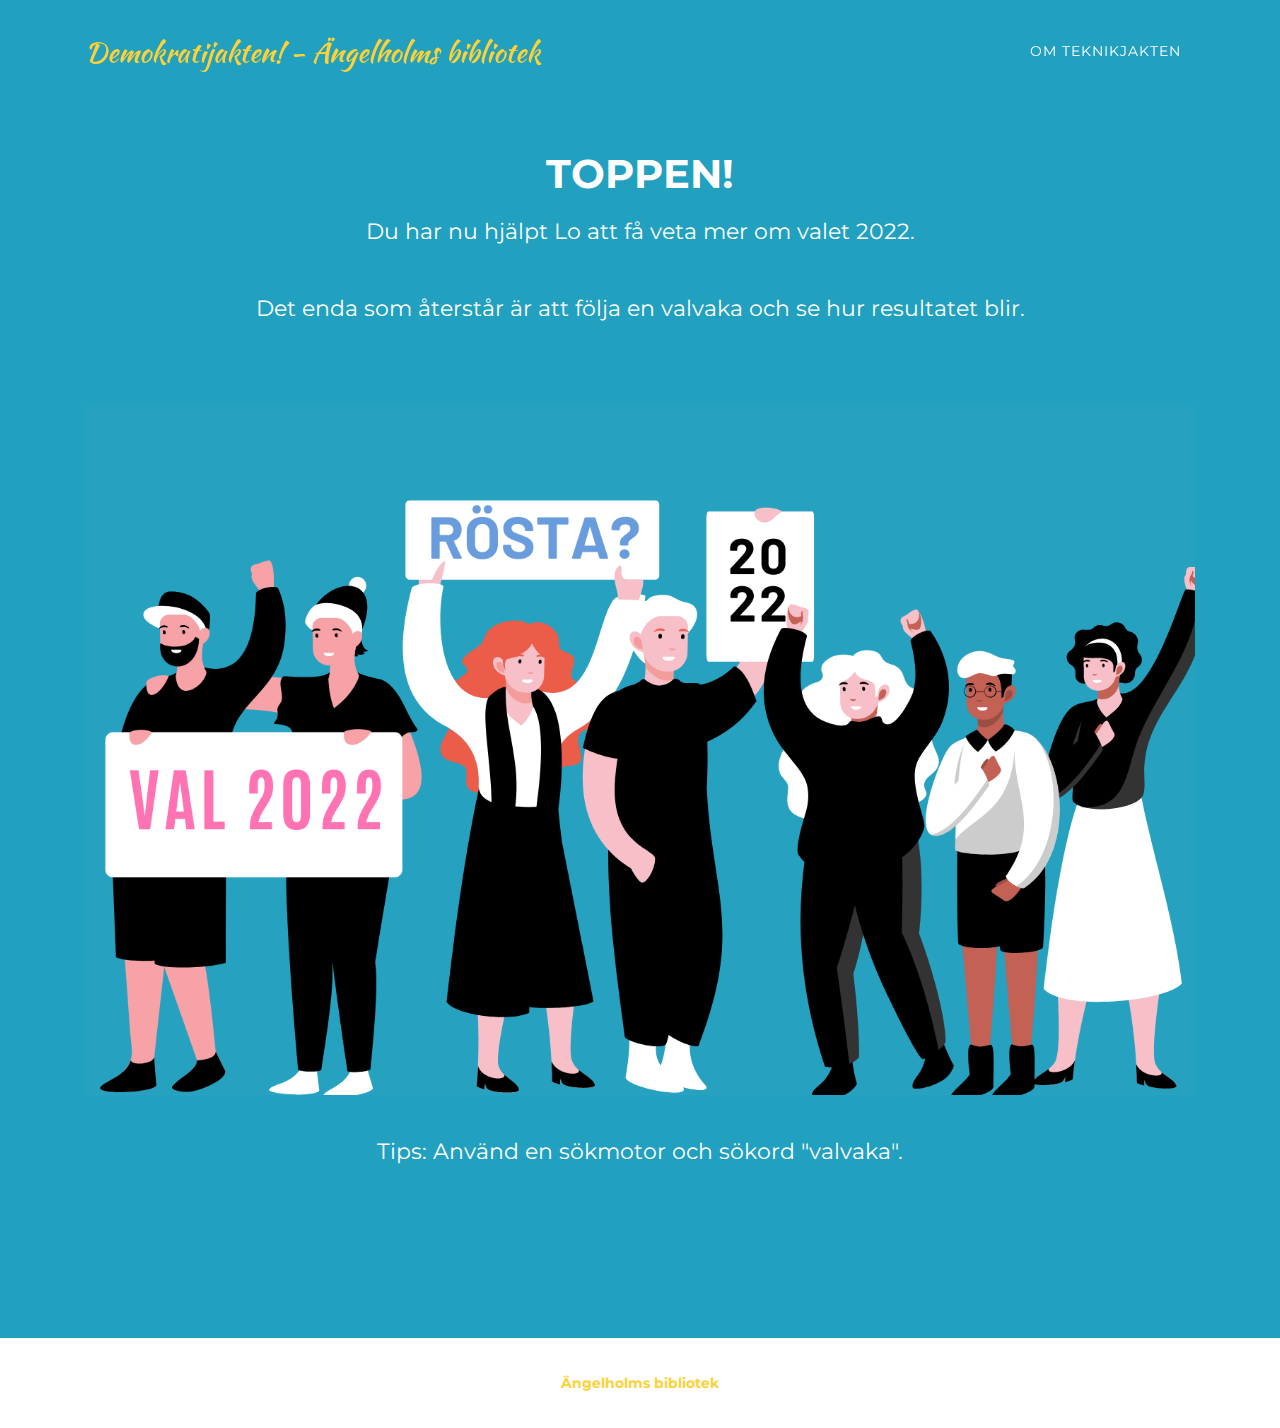
<file: klar.html>
﻿<!DOCTYPE html>
<!--
AVSLUTA DIN TEKNIKJAKT
==========================================================
Nu blir det också repetition. Vissa delar behöver du fylla i igen.
Du kommer sedan att få skriva in den text som visas då deltagaren klarat jakten.
-->
<html lang="sv">
  <head>
    <meta charset="utf-8">
    <meta name="viewport" content="width=device-width, initial-scale=1, shrink-to-fit=no">
    <meta name="description" content="">
    <meta name="author" content="">

    <!--
    # Genom att ändra denna informationen nedan kan du ge jakten ett eget namn
    # EX: <title>Ett helt eget namn</title>
    # Informationen visas inte någonstans på webbsidan utan ändrar det namn som 
    # webbsidans flik/tabb har då du du surfar till sidan.
    # 
    -->
    <title>DEMOKRATIJAKTEN</title>

  <!--Filer som berättar hur sidan skall se ut laddas in. Här behöver vi inte ändra något-->
  
    <link href="vendor/bootstrap/css/bootstrap.min.css" rel="stylesheet">
    <link href="vendor/fontawesome-free/css/all.min.css" rel="stylesheet" type="text/css">
    <link href="https://fonts.googleapis.com/css?family=Montserrat:400,700" rel="stylesheet" type="text/css">
    <link href='https://fonts.googleapis.com/css?family=Kaushan+Script' rel='stylesheet' type='text/css'>
    <link href='https://fonts.googleapis.com/css?family=Droid+Serif:400,700,400italic,700italic' rel='stylesheet' type='text/css'>
    <link href='https://fonts.googleapis.com/css?family=Roboto+Slab:400,100,300,700' rel='stylesheet' type='text/css'>
    <link href="css/agency.min.css" rel="stylesheet">
    <link href="css/style.css" rel="stylesheet">
  </head>


  <body id="page-top">
  <!-- Denna del av koden berättar vad menyn skall innehålla -->
    <nav class="navbar navbar-expand-lg navbar-dark fixed-top" id="mainNav">
      <div class="container">
        <a class="navbar-brand js-scroll-trigger" href="#page-top">Demokratijakten! - Ängelholms bibliotek</a>
        <button class="navbar-toggler navbar-toggler-right" type="button" data-toggle="collapse" data-target="#navbarResponsive" aria-controls="navbarResponsive" aria-expanded="false" aria-label="Toggle navigation">
          Menu
          <i class="fas fa-bars"></i>
        </button>
        <div class="collapse navbar-collapse" id="navbarResponsive">
          <ul class="navbar-nav text-uppercase ml-auto">
            <li class="nav-item">
           
            </li> 
            <li class="nav-item">
              <a class="nav-link js-scroll-trigger" href="./om.html">Om teknikjakten</a>
            </li> 

          </ul>
        </div>
      </div>
    </nav>

    <!--SLUT PÅ DELEN SOM BESKRIVER MENYN LÄNGST UPP-->
    
    <!--HÄR SKRIVER DU IN TEXTEN SOM VISAS NÄR DELTAGAREN HAR KLARAT JAKTEN-->
    <section id="services">
      <div class="container">
        <div class="row">
          <div class="col-lg-12 text-center">
            <h2 class="section-heading text-uppercase">Toppen!</h2>

            <p>
            Du har nu hjälpt Lo att få veta mer om valet 2022. <br><br>

            Det enda som återstår är att följa en valvaka och se hur resultatet blir.<br> <br><br>
            <img src="./img/demogrupp2.png">
            
            <br> <br> 
            Tips: Använd en sökmotor och sökord "valvaka".
            
            </p>
           
              
         
          </div>
        </div>
      </div>
    </section>

        <!-- Footer -->
    <footer>
      <div class="container">
        <div class="row">
          <div class="col-md-12">
            <span class="copyright">
              <a href="https://www.biblioteksso.se/-/skurups-bibliotek#/" style="font-weight: bold">
                Ängelholms bibliotek
              </a>
            </span>
          </div>
          
        </div>
      </div>
    </footer>



    <script src="vendor/jquery/jquery.min.js"></script>
    <script src="vendor/bootstrap/js/bootstrap.bundle.min.js"></script>
    <script src="vendor/jquery-easing/jquery.easing.min.js"></script>
    <script src="js/agency.min.js"></script>
    <script src="js/agency.min.js"></script>

  </body>

</html>
</file>
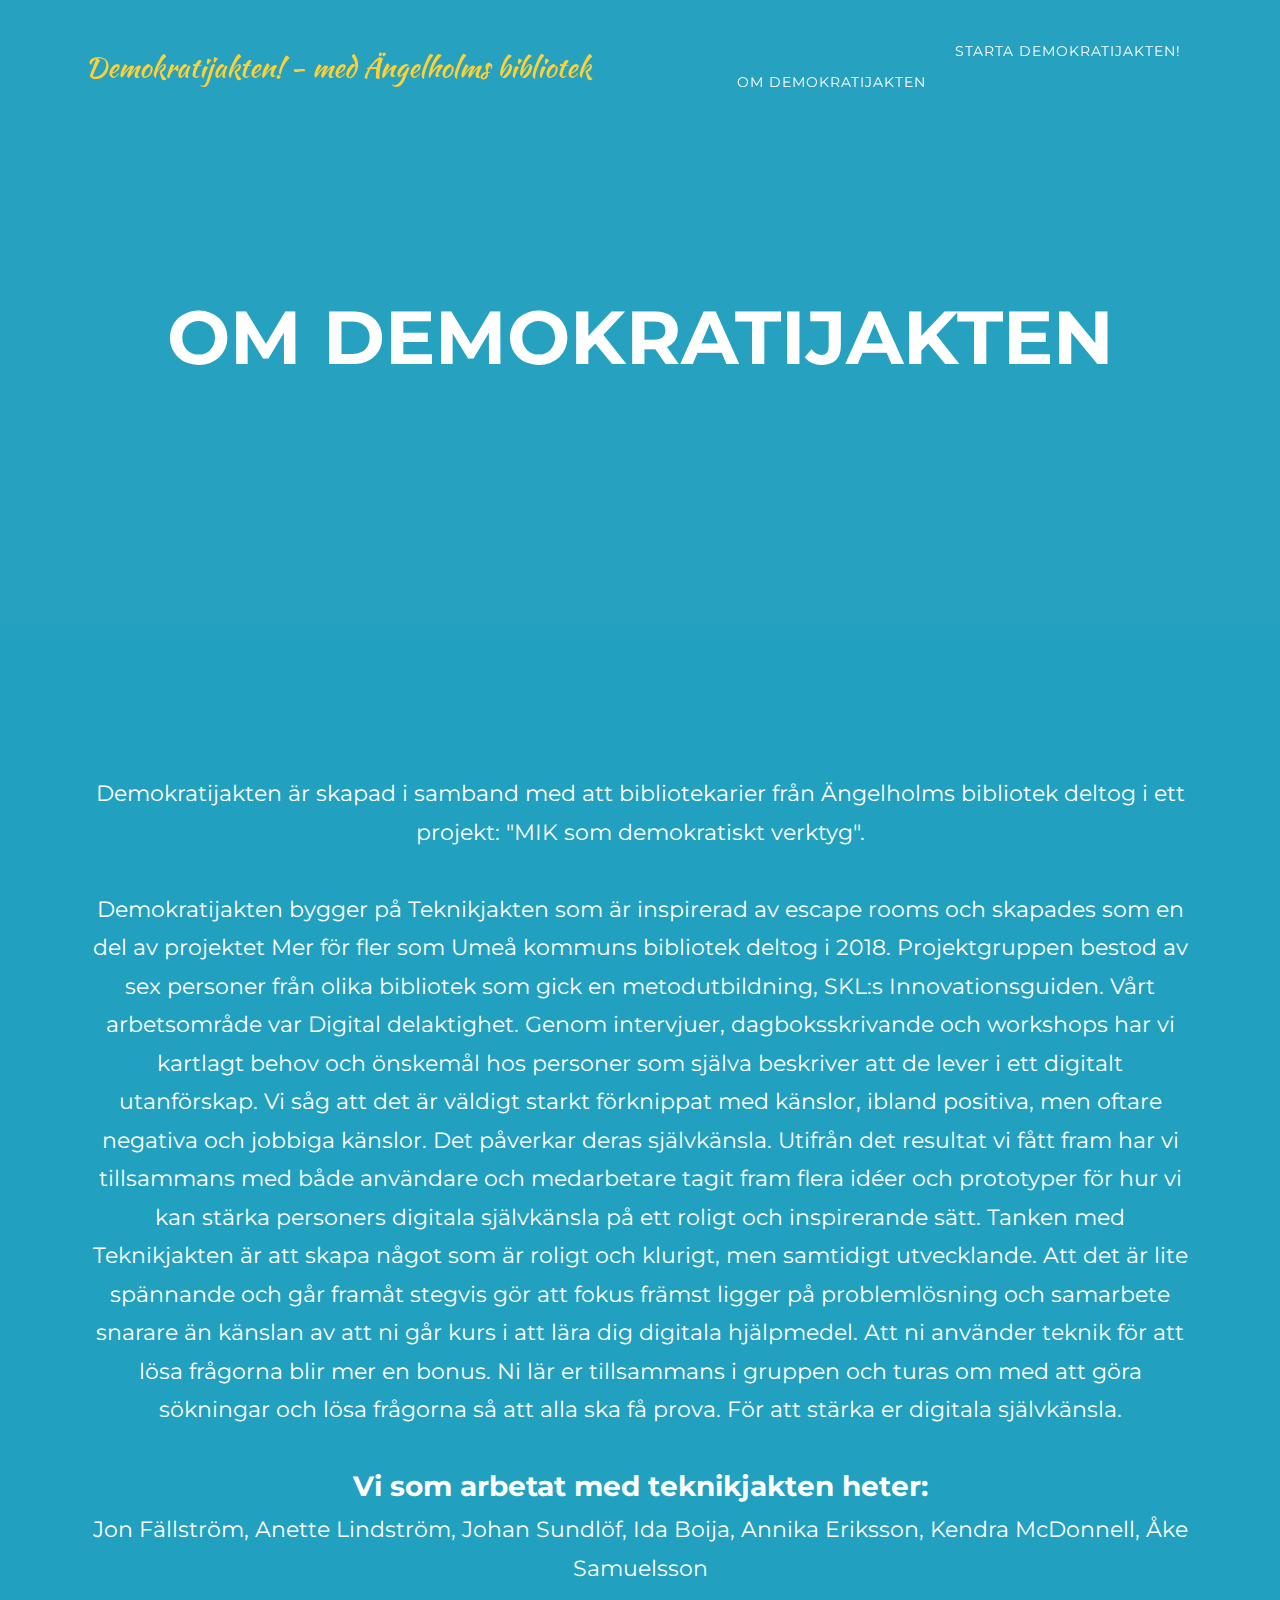
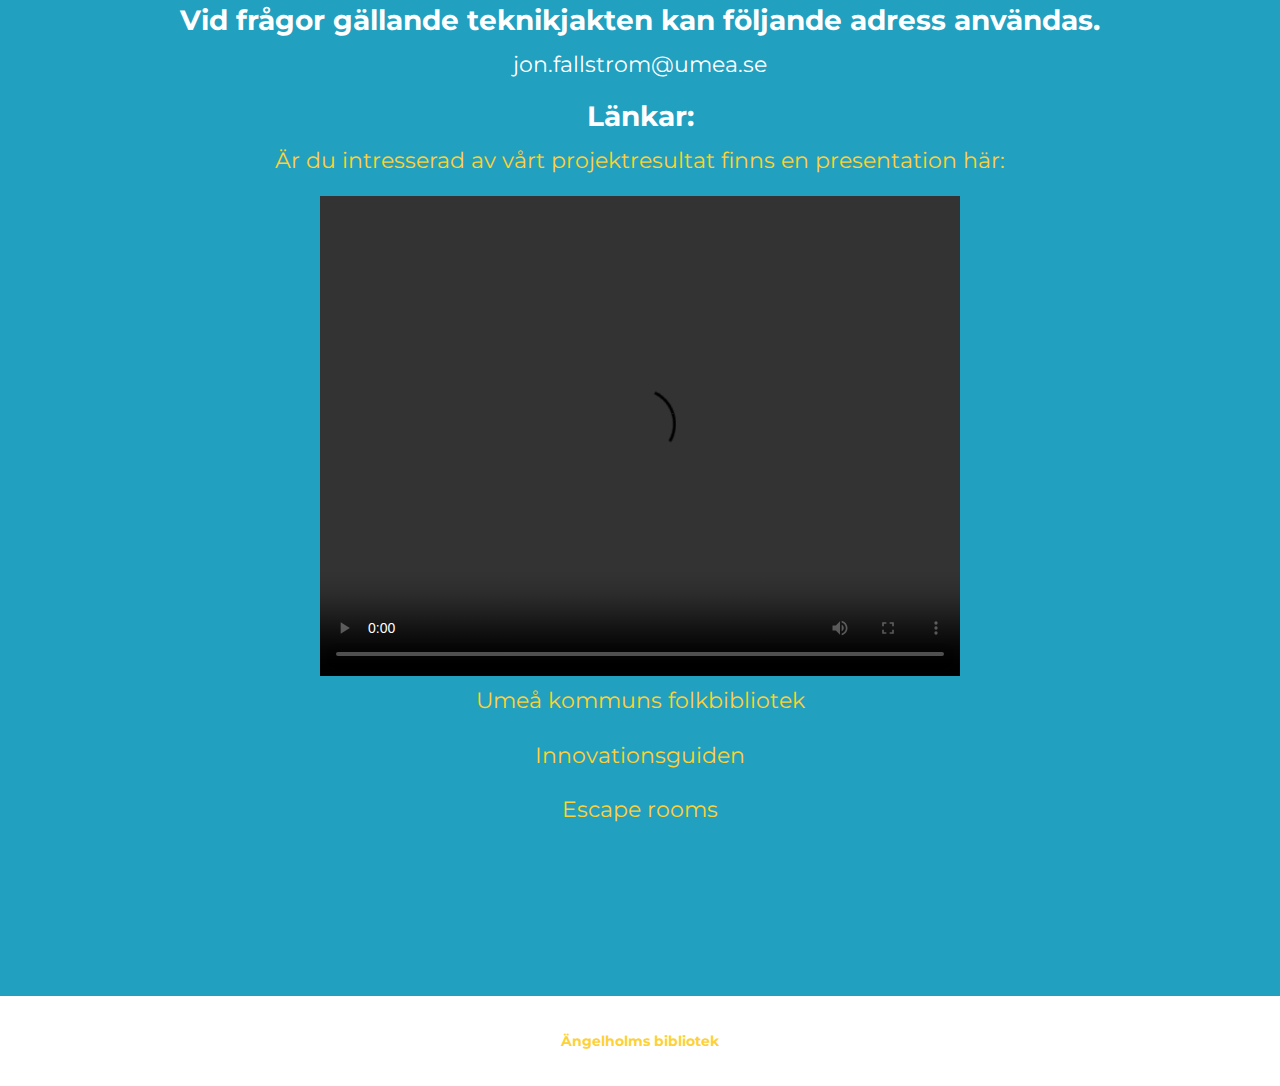
<file: omoss.html>
<!DOCTYPE html>
<html lang="sv">

  <head>

    <meta charset="utf-8">
    <meta name="viewport" content="width=device-width, initial-scale=1, shrink-to-fit=no">
    <meta name="description" content="">
    <meta name="author" content="">

    <title>Teknikjakten</title>

    <!-- Bootstrap core CSS -->
    <link href="vendor/bootstrap/css/bootstrap.min.css" rel="stylesheet">

    <!-- Custom fonts for this template -->
    <link href="vendor/fontawesome-free/css/all.min.css" rel="stylesheet" type="text/css">
    <link href="https://fonts.googleapis.com/css?family=Montserrat:400,700" rel="stylesheet" type="text/css">
    <link href='https://fonts.googleapis.com/css?family=Kaushan+Script' rel='stylesheet' type='text/css'>
    <link href='https://fonts.googleapis.com/css?family=Droid+Serif:400,700,400italic,700italic' rel='stylesheet' type='text/css'>
    <link href='https://fonts.googleapis.com/css?family=Roboto+Slab:400,100,300,700' rel='stylesheet' type='text/css'>

    <!-- Custom styles for this template -->
    <link href="css/agency.min.css" rel="stylesheet">
    <!--User stylesheet-->
    <link href="css/style.css" rel="stylesheet">

  </head>

  <script>

  function validateForm() {
    var x = document.forms["contactForm"]["answer"].value;
    x = x.toUpperCase();

    if (x == "SÄPO") {
        return true;
    }else{
      document.getElementById("answer").value ="";
      document.getElementById("answer").setAttribute("placeholder","Det var tyvärr fel svar, försök igen!");
      return false;
    }
  }

  </script>

  <body id="page-top">

    <!-- Navigation -->
    <nav class="navbar navbar-expand-lg navbar-dark fixed-top" id="mainNav">
      <div class="container">
        <a class="navbar-brand js-scroll-trigger" href="#page-top">Demokratijakten! - med Ängelholms bibliotek</a>
        <button class="navbar-toggler navbar-toggler-right" type="button" data-toggle="collapse" data-target="#navbarResponsive" aria-controls="navbarResponsive" aria-expanded="false" aria-label="Toggle navigation">
          Menu
          <i class="fas fa-bars"></i>
        </button>
        <div class="collapse navbar-collapse" id="navbarResponsive">
          <ul class="navbar-nav text-uppercase ml-auto">
            <li class="nav-item">
              <a class="nav-link js-scroll-trigger" </a>
            </li>
            <li class="nav-item">
              <a class="nav-link js-scroll-trigger" href="./omoss.html">Om demokratijakten</a>
            </li> 
            <li class="nav-item">
              <a class="nav-link js-scroll-trigger" href="./index.html">Starta demokratijakten!</a>
            </li> 

  
          </ul>
        </div>
      </div>
    </nav>

    <!-- Header -->
    <header class="masthead">
      <div class="container">
        <div class="intro-text">
        <div class="intro-heading text-uppercase">Om Demokratijakten</div>
         
      </div>
    </header>
    
    <!-- Part 1 -->
    <section id="services">
      <div class="container">
        <div class="row">
          <div class="col-lg-12 text-center">

          <p>
            
            Demokratijakten är skapad i samband med att bibliotekarier från Ängelholms bibliotek deltog i ett projekt: "MIK som demokratiskt verktyg".<br>
            <br>Demokratijakten bygger på Teknikjakten som är inspirerad av escape rooms och skapades som en del av projektet Mer för fler som Umeå kommuns bibliotek deltog i 2018. Projektgruppen bestod av sex personer från olika bibliotek som gick en metodutbildning, SKL:s Innovationsguiden. Vårt arbetsområde var Digital delaktighet.
            Genom intervjuer, dagboksskrivande och workshops har vi kartlagt behov och önskemål hos personer som själva beskriver att de lever i ett digitalt utanförskap. Vi såg att det är väldigt starkt förknippat med känslor, ibland positiva, men oftare negativa och jobbiga känslor. Det påverkar deras självkänsla.
            Utifrån det resultat vi fått fram har vi tillsammans med både användare och medarbetare tagit fram flera idéer och prototyper för hur vi kan stärka personers digitala självkänsla på ett roligt och inspirerande sätt.
            Tanken med Teknikjakten är att skapa något som är roligt och klurigt, men samtidigt utvecklande. Att det är lite spännande och går framåt stegvis gör att fokus främst ligger på problemlösning och samarbete snarare än känslan av att ni går kurs i att lära dig digitala hjälpmedel. 
            Att ni använder teknik för att lösa frågorna blir mer en bonus. Ni lär er tillsammans i gruppen och turas om med att göra sökningar och lösa frågorna så att alla ska få prova. För att stärka er digitala självkänsla.
          </p>
          <br />

          <h3>Vi som arbetat med teknikjakten heter:</h3>
          <p>Jon Fällström, Anette Lindström, Johan Sundlöf, Ida Boija, Annika Eriksson, Kendra McDonnell, Åke Samuelsson

          <h3>Vid frågor gällande teknikjakten kan följande adress användas.</h3>
         <p>jon.fallstrom@umea.se</p>

          






          <h3>Länkar:</h3>

          <p>
          <a href="https://www.dropbox.com/sh/c76x6hvlncchc6c/AAD6TPsBvyo_CyGC1xyCT3v0a/Mer_for_fler%20OMG%203/WS%203/Presentationer/FILM%20Mer%20f%C3%B6r%20fler%20-%20Digital%20delaktighet%20Ume%C3%A5.mp4?dl=0&raw=1">Är du intresserad av vårt projektresultat finns en presentation här:</a>
          </p>
          <video width="640" height="480" controls>
            <source src="https://www.dropbox.com/sh/c76x6hvlncchc6c/AAD6TPsBvyo_CyGC1xyCT3v0a/Mer_for_fler%20OMG%203/WS%203/Presentationer/FILM%20Mer%20f%C3%B6r%20fler%20-%20Digital%20delaktighet%20Ume%C3%A5.mp4?dl=0&raw=1" type="video/mp4">
            Your browser does not support the video tag.
        </video>

        <p>
        <a href="http://www.umea.se/umeakommun/kulturochfritid/bibliotek.4.4ad27aa912e4d856fb180001056.html">Umeå kommuns folkbibliotek </a>
        </p>

        
        <p>
        <a href="http://innovationsguiden.se/">Innovationsguiden</a>
        </p>

          <p>
        <a href="https://en.wikipedia.org/wiki/Escape_room">Escape rooms</a>
        </p>



        



          
              

          </div>
        </div>
      </div>
    </section>
   


    <!-- Footer -->
    <footer>
      <div class="container">
        <div class="row">
          <div class="col-md-12">
            <span class="copyright">
              <a href="http://www.umea.se/umeakommun/kulturochfritid/bibliotek.4.4ad27aa912e4d856fb180001056.html" style="font-weight: bold">
                  Ängelholms bibliotek
              </a>
            </span>
          </div>
          
        </div>
      </div>
    </footer>



    <!-- Bootstrap core JavaScript -->
    <script src="vendor/jquery/jquery.min.js"></script>
    <script src="vendor/bootstrap/js/bootstrap.bundle.min.js"></script>

    <!-- Plugin JavaScript -->
    <script src="vendor/jquery-easing/jquery.easing.min.js"></script>

    <!-- Contact form JavaScript 
    <script src="js/jqBootstrapValidation.js"></script>
    <script src="js/contact_me.js"></script>
    -->

    <!-- Custom scripts for this template -->
    <script src="js/agency.min.js"></script>
    <script src="js/agency.min.js"></script>


  </body>

</html>
</file>
<file: css/style.css>
.btn-primary{
	background-color: rgb(80, 79, 79);
}

#services{
	background-color: rgb(34, 160, 192);
	color: white;
}

p{
	font-family: 'Montserrat', sans-serif;
	font-size: 22px;
}

#services img{
	max-width: 100%;
}

header.masthead {
    background-image: url("../img/blå.png");
}
</file>
<file: vendor/fontawesome-free/css/all.min.css>
/*!
 * Font Awesome Free 5.3.1 by @fontawesome - https://fontawesome.com
 * License - https://fontawesome.com/license/free (Icons: CC BY 4.0, Fonts: SIL OFL 1.1, Code: MIT License)
 */
.fa,.fab,.fal,.far,.fas{-moz-osx-font-smoothing:grayscale;-webkit-font-smoothing:antialiased;display:inline-block;font-style:normal;font-variant:normal;text-rendering:auto;line-height:1}.fa-lg{font-size:1.33333em;line-height:.75em;vertical-align:-.0667em}.fa-xs{font-size:.75em}.fa-sm{font-size:.875em}.fa-1x{font-size:1em}.fa-2x{font-size:2em}.fa-3x{font-size:3em}.fa-4x{font-size:4em}.fa-5x{font-size:5em}.fa-6x{font-size:6em}.fa-7x{font-size:7em}.fa-8x{font-size:8em}.fa-9x{font-size:9em}.fa-10x{font-size:10em}.fa-fw{text-align:center;width:1.25em}.fa-ul{list-style-type:none;margin-left:2.5em;padding-left:0}.fa-ul>li{position:relative}.fa-li{left:-2em;position:absolute;text-align:center;width:2em;line-height:inherit}.fa-border{border:.08em solid #eee;border-radius:.1em;padding:.2em .25em .15em}.fa-pull-left{float:left}.fa-pull-right{float:right}.fa.fa-pull-left,.fab.fa-pull-left,.fal.fa-pull-left,.far.fa-pull-left,.fas.fa-pull-left{margin-right:.3em}.fa.fa-pull-right,.fab.fa-pull-right,.fal.fa-pull-right,.far.fa-pull-right,.fas.fa-pull-right{margin-left:.3em}.fa-spin{animation:fa-spin 2s infinite linear}.fa-pulse{animation:fa-spin 1s infinite steps(8)}@keyframes fa-spin{0%{transform:rotate(0deg)}to{transform:rotate(1turn)}}.fa-rotate-90{-ms-filter:"progid:DXImageTransform.Microsoft.BasicImage(rotation=1)";transform:rotate(90deg)}.fa-rotate-180{-ms-filter:"progid:DXImageTransform.Microsoft.BasicImage(rotation=2)";transform:rotate(180deg)}.fa-rotate-270{-ms-filter:"progid:DXImageTransform.Microsoft.BasicImage(rotation=3)";transform:rotate(270deg)}.fa-flip-horizontal{-ms-filter:"progid:DXImageTransform.Microsoft.BasicImage(rotation=0, mirror=1)";transform:scaleX(-1)}.fa-flip-vertical{transform:scaleY(-1)}.fa-flip-horizontal.fa-flip-vertical,.fa-flip-vertical{-ms-filter:"progid:DXImageTransform.Microsoft.BasicImage(rotation=2, mirror=1)"}.fa-flip-horizontal.fa-flip-vertical{transform:scale(-1)}:root .fa-flip-horizontal,:root .fa-flip-vertical,:root .fa-rotate-90,:root .fa-rotate-180,:root .fa-rotate-270{-webkit-filter:none;filter:none}.fa-stack{display:inline-block;height:2em;line-height:2em;position:relative;vertical-align:middle;width:2em}.fa-stack-1x,.fa-stack-2x{left:0;position:absolute;text-align:center;width:100%}.fa-stack-1x{line-height:inherit}.fa-stack-2x{font-size:2em}.fa-inverse{color:#fff}.fa-500px:before{content:"\f26e"}.fa-accessible-icon:before{content:"\f368"}.fa-accusoft:before{content:"\f369"}.fa-ad:before{content:"\f641"}.fa-address-book:before{content:"\f2b9"}.fa-address-card:before{content:"\f2bb"}.fa-adjust:before{content:"\f042"}.fa-adn:before{content:"\f170"}.fa-adversal:before{content:"\f36a"}.fa-affiliatetheme:before{content:"\f36b"}.fa-air-freshener:before{content:"\f5d0"}.fa-algolia:before{content:"\f36c"}.fa-align-center:before{content:"\f037"}.fa-align-justify:before{content:"\f039"}.fa-align-left:before{content:"\f036"}.fa-align-right:before{content:"\f038"}.fa-alipay:before{content:"\f642"}.fa-allergies:before{content:"\f461"}.fa-amazon:before{content:"\f270"}.fa-amazon-pay:before{content:"\f42c"}.fa-ambulance:before{content:"\f0f9"}.fa-american-sign-language-interpreting:before{content:"\f2a3"}.fa-amilia:before{content:"\f36d"}.fa-anchor:before{content:"\f13d"}.fa-android:before{content:"\f17b"}.fa-angellist:before{content:"\f209"}.fa-angle-double-down:before{content:"\f103"}.fa-angle-double-left:before{content:"\f100"}.fa-angle-double-right:before{content:"\f101"}.fa-angle-double-up:before{content:"\f102"}.fa-angle-down:before{content:"\f107"}.fa-angle-left:before{content:"\f104"}.fa-angle-right:before{content:"\f105"}.fa-angle-up:before{content:"\f106"}.fa-angry:before{content:"\f556"}.fa-angrycreative:before{content:"\f36e"}.fa-angular:before{content:"\f420"}.fa-ankh:before{content:"\f644"}.fa-app-store:before{content:"\f36f"}.fa-app-store-ios:before{content:"\f370"}.fa-apper:before{content:"\f371"}.fa-apple:before{content:"\f179"}.fa-apple-alt:before{content:"\f5d1"}.fa-apple-pay:before{content:"\f415"}.fa-archive:before{content:"\f187"}.fa-archway:before{content:"\f557"}.fa-arrow-alt-circle-down:before{content:"\f358"}.fa-arrow-alt-circle-left:before{content:"\f359"}.fa-arrow-alt-circle-right:before{content:"\f35a"}.fa-arrow-alt-circle-up:before{content:"\f35b"}.fa-arrow-circle-down:before{content:"\f0ab"}.fa-arrow-circle-left:before{content:"\f0a8"}.fa-arrow-circle-right:before{content:"\f0a9"}.fa-arrow-circle-up:before{content:"\f0aa"}.fa-arrow-down:before{content:"\f063"}.fa-arrow-left:before{content:"\f060"}.fa-arrow-right:before{content:"\f061"}.fa-arrow-up:before{content:"\f062"}.fa-arrows-alt:before{content:"\f0b2"}.fa-arrows-alt-h:before{content:"\f337"}.fa-arrows-alt-v:before{content:"\f338"}.fa-assistive-listening-systems:before{content:"\f2a2"}.fa-asterisk:before{content:"\f069"}.fa-asymmetrik:before{content:"\f372"}.fa-at:before{content:"\f1fa"}.fa-atlas:before{content:"\f558"}.fa-atom:before{content:"\f5d2"}.fa-audible:before{content:"\f373"}.fa-audio-description:before{content:"\f29e"}.fa-autoprefixer:before{content:"\f41c"}.fa-avianex:before{content:"\f374"}.fa-aviato:before{content:"\f421"}.fa-award:before{content:"\f559"}.fa-aws:before{content:"\f375"}.fa-backspace:before{content:"\f55a"}.fa-backward:before{content:"\f04a"}.fa-balance-scale:before{content:"\f24e"}.fa-ban:before{content:"\f05e"}.fa-band-aid:before{content:"\f462"}.fa-bandcamp:before{content:"\f2d5"}.fa-barcode:before{content:"\f02a"}.fa-bars:before{content:"\f0c9"}.fa-baseball-ball:before{content:"\f433"}.fa-basketball-ball:before{content:"\f434"}.fa-bath:before{content:"\f2cd"}.fa-battery-empty:before{content:"\f244"}.fa-battery-full:before{content:"\f240"}.fa-battery-half:before{content:"\f242"}.fa-battery-quarter:before{content:"\f243"}.fa-battery-three-quarters:before{content:"\f241"}.fa-bed:before{content:"\f236"}.fa-beer:before{content:"\f0fc"}.fa-behance:before{content:"\f1b4"}.fa-behance-square:before{content:"\f1b5"}.fa-bell:before{content:"\f0f3"}.fa-bell-slash:before{content:"\f1f6"}.fa-bezier-curve:before{content:"\f55b"}.fa-bible:before{content:"\f647"}.fa-bicycle:before{content:"\f206"}.fa-bimobject:before{content:"\f378"}.fa-binoculars:before{content:"\f1e5"}.fa-birthday-cake:before{content:"\f1fd"}.fa-bitbucket:before{content:"\f171"}.fa-bitcoin:before{content:"\f379"}.fa-bity:before{content:"\f37a"}.fa-black-tie:before{content:"\f27e"}.fa-blackberry:before{content:"\f37b"}.fa-blender:before{content:"\f517"}.fa-blind:before{content:"\f29d"}.fa-blogger:before{content:"\f37c"}.fa-blogger-b:before{content:"\f37d"}.fa-bluetooth:before{content:"\f293"}.fa-bluetooth-b:before{content:"\f294"}.fa-bold:before{content:"\f032"}.fa-bolt:before{content:"\f0e7"}.fa-bomb:before{content:"\f1e2"}.fa-bone:before{content:"\f5d7"}.fa-bong:before{content:"\f55c"}.fa-book:before{content:"\f02d"}.fa-book-open:before{content:"\f518"}.fa-book-reader:before{content:"\f5da"}.fa-bookmark:before{content:"\f02e"}.fa-bowling-ball:before{content:"\f436"}.fa-box:before{content:"\f466"}.fa-box-open:before{content:"\f49e"}.fa-boxes:before{content:"\f468"}.fa-braille:before{content:"\f2a1"}.fa-brain:before{content:"\f5dc"}.fa-briefcase:before{content:"\f0b1"}.fa-briefcase-medical:before{content:"\f469"}.fa-broadcast-tower:before{content:"\f519"}.fa-broom:before{content:"\f51a"}.fa-brush:before{content:"\f55d"}.fa-btc:before{content:"\f15a"}.fa-bug:before{content:"\f188"}.fa-building:before{content:"\f1ad"}.fa-bullhorn:before{content:"\f0a1"}.fa-bullseye:before{content:"\f140"}.fa-burn:before{content:"\f46a"}.fa-buromobelexperte:before{content:"\f37f"}.fa-bus:before{content:"\f207"}.fa-bus-alt:before{content:"\f55e"}.fa-business-time:before{content:"\f64a"}.fa-buysellads:before{content:"\f20d"}.fa-calculator:before{content:"\f1ec"}.fa-calendar:before{content:"\f133"}.fa-calendar-alt:before{content:"\f073"}.fa-calendar-check:before{content:"\f274"}.fa-calendar-minus:before{content:"\f272"}.fa-calendar-plus:before{content:"\f271"}.fa-calendar-times:before{content:"\f273"}.fa-camera:before{content:"\f030"}.fa-camera-retro:before{content:"\f083"}.fa-cannabis:before{content:"\f55f"}.fa-capsules:before{content:"\f46b"}.fa-car:before{content:"\f1b9"}.fa-car-alt:before{content:"\f5de"}.fa-car-battery:before{content:"\f5df"}.fa-car-crash:before{content:"\f5e1"}.fa-car-side:before{content:"\f5e4"}.fa-caret-down:before{content:"\f0d7"}.fa-caret-left:before{content:"\f0d9"}.fa-caret-right:before{content:"\f0da"}.fa-caret-square-down:before{content:"\f150"}.fa-caret-square-left:before{content:"\f191"}.fa-caret-square-right:before{content:"\f152"}.fa-caret-square-up:before{content:"\f151"}.fa-caret-up:before{content:"\f0d8"}.fa-cart-arrow-down:before{content:"\f218"}.fa-cart-plus:before{content:"\f217"}.fa-cc-amazon-pay:before{content:"\f42d"}.fa-cc-amex:before{content:"\f1f3"}.fa-cc-apple-pay:before{content:"\f416"}.fa-cc-diners-club:before{content:"\f24c"}.fa-cc-discover:before{content:"\f1f2"}.fa-cc-jcb:before{content:"\f24b"}.fa-cc-mastercard:before{content:"\f1f1"}.fa-cc-paypal:before{content:"\f1f4"}.fa-cc-stripe:before{content:"\f1f5"}.fa-cc-visa:before{content:"\f1f0"}.fa-centercode:before{content:"\f380"}.fa-certificate:before{content:"\f0a3"}.fa-chalkboard:before{content:"\f51b"}.fa-chalkboard-teacher:before{content:"\f51c"}.fa-charging-station:before{content:"\f5e7"}.fa-chart-area:before{content:"\f1fe"}.fa-chart-bar:before{content:"\f080"}.fa-chart-line:before{content:"\f201"}.fa-chart-pie:before{content:"\f200"}.fa-check:before{content:"\f00c"}.fa-check-circle:before{content:"\f058"}.fa-check-double:before{content:"\f560"}.fa-check-square:before{content:"\f14a"}.fa-chess:before{content:"\f439"}.fa-chess-bishop:before{content:"\f43a"}.fa-chess-board:before{content:"\f43c"}.fa-chess-king:before{content:"\f43f"}.fa-chess-knight:before{content:"\f441"}.fa-chess-pawn:before{content:"\f443"}.fa-chess-queen:before{content:"\f445"}.fa-chess-rook:before{content:"\f447"}.fa-chevron-circle-down:before{content:"\f13a"}.fa-chevron-circle-left:before{content:"\f137"}.fa-chevron-circle-right:before{content:"\f138"}.fa-chevron-circle-up:before{content:"\f139"}.fa-chevron-down:before{content:"\f078"}.fa-chevron-left:before{content:"\f053"}.fa-chevron-right:before{content:"\f054"}.fa-chevron-up:before{content:"\f077"}.fa-child:before{content:"\f1ae"}.fa-chrome:before{content:"\f268"}.fa-church:before{content:"\f51d"}.fa-circle:before{content:"\f111"}.fa-circle-notch:before{content:"\f1ce"}.fa-city:before{content:"\f64f"}.fa-clipboard:before{content:"\f328"}.fa-clipboard-check:before{content:"\f46c"}.fa-clipboard-list:before{content:"\f46d"}.fa-clock:before{content:"\f017"}.fa-clone:before{content:"\f24d"}.fa-closed-captioning:before{content:"\f20a"}.fa-cloud:before{content:"\f0c2"}.fa-cloud-download-alt:before{content:"\f381"}.fa-cloud-upload-alt:before{content:"\f382"}.fa-cloudscale:before{content:"\f383"}.fa-cloudsmith:before{content:"\f384"}.fa-cloudversify:before{content:"\f385"}.fa-cocktail:before{content:"\f561"}.fa-code:before{content:"\f121"}.fa-code-branch:before{content:"\f126"}.fa-codepen:before{content:"\f1cb"}.fa-codiepie:before{content:"\f284"}.fa-coffee:before{content:"\f0f4"}.fa-cog:before{content:"\f013"}.fa-cogs:before{content:"\f085"}.fa-coins:before{content:"\f51e"}.fa-columns:before{content:"\f0db"}.fa-comment:before{content:"\f075"}.fa-comment-alt:before{content:"\f27a"}.fa-comment-dollar:before{content:"\f651"}.fa-comment-dots:before{content:"\f4ad"}.fa-comment-slash:before{content:"\f4b3"}.fa-comments:before{content:"\f086"}.fa-comments-dollar:before{content:"\f653"}.fa-compact-disc:before{content:"\f51f"}.fa-compass:before{content:"\f14e"}.fa-compress:before{content:"\f066"}.fa-concierge-bell:before{content:"\f562"}.fa-connectdevelop:before{content:"\f20e"}.fa-contao:before{content:"\f26d"}.fa-cookie:before{content:"\f563"}.fa-cookie-bite:before{content:"\f564"}.fa-copy:before{content:"\f0c5"}.fa-copyright:before{content:"\f1f9"}.fa-couch:before{content:"\f4b8"}.fa-cpanel:before{content:"\f388"}.fa-creative-commons:before{content:"\f25e"}.fa-creative-commons-by:before{content:"\f4e7"}.fa-creative-commons-nc:before{content:"\f4e8"}.fa-creative-commons-nc-eu:before{content:"\f4e9"}.fa-creative-commons-nc-jp:before{content:"\f4ea"}.fa-creative-commons-nd:before{content:"\f4eb"}.fa-creative-commons-pd:before{content:"\f4ec"}.fa-creative-commons-pd-alt:before{content:"\f4ed"}.fa-creative-commons-remix:before{content:"\f4ee"}.fa-creative-commons-sa:before{content:"\f4ef"}.fa-creative-commons-sampling:before{content:"\f4f0"}.fa-creative-commons-sampling-plus:before{content:"\f4f1"}.fa-creative-commons-share:before{content:"\f4f2"}.fa-credit-card:before{content:"\f09d"}.fa-crop:before{content:"\f125"}.fa-crop-alt:before{content:"\f565"}.fa-cross:before{content:"\f654"}.fa-crosshairs:before{content:"\f05b"}.fa-crow:before{content:"\f520"}.fa-crown:before{content:"\f521"}.fa-css3:before{content:"\f13c"}.fa-css3-alt:before{content:"\f38b"}.fa-cube:before{content:"\f1b2"}.fa-cubes:before{content:"\f1b3"}.fa-cut:before{content:"\f0c4"}.fa-cuttlefish:before{content:"\f38c"}.fa-d-and-d:before{content:"\f38d"}.fa-dashcube:before{content:"\f210"}.fa-database:before{content:"\f1c0"}.fa-deaf:before{content:"\f2a4"}.fa-delicious:before{content:"\f1a5"}.fa-deploydog:before{content:"\f38e"}.fa-deskpro:before{content:"\f38f"}.fa-desktop:before{content:"\f108"}.fa-deviantart:before{content:"\f1bd"}.fa-dharmachakra:before{content:"\f655"}.fa-diagnoses:before{content:"\f470"}.fa-dice:before{content:"\f522"}.fa-dice-five:before{content:"\f523"}.fa-dice-four:before{content:"\f524"}.fa-dice-one:before{content:"\f525"}.fa-dice-six:before{content:"\f526"}.fa-dice-three:before{content:"\f527"}.fa-dice-two:before{content:"\f528"}.fa-digg:before{content:"\f1a6"}.fa-digital-ocean:before{content:"\f391"}.fa-digital-tachograph:before{content:"\f566"}.fa-directions:before{content:"\f5eb"}.fa-discord:before{content:"\f392"}.fa-discourse:before{content:"\f393"}.fa-divide:before{content:"\f529"}.fa-dizzy:before{content:"\f567"}.fa-dna:before{content:"\f471"}.fa-dochub:before{content:"\f394"}.fa-docker:before{content:"\f395"}.fa-dollar-sign:before{content:"\f155"}.fa-dolly:before{content:"\f472"}.fa-dolly-flatbed:before{content:"\f474"}.fa-donate:before{content:"\f4b9"}.fa-door-closed:before{content:"\f52a"}.fa-door-open:before{content:"\f52b"}.fa-dot-circle:before{content:"\f192"}.fa-dove:before{content:"\f4ba"}.fa-download:before{content:"\f019"}.fa-draft2digital:before{content:"\f396"}.fa-drafting-compass:before{content:"\f568"}.fa-draw-polygon:before{content:"\f5ee"}.fa-dribbble:before{content:"\f17d"}.fa-dribbble-square:before{content:"\f397"}.fa-dropbox:before{content:"\f16b"}.fa-drum:before{content:"\f569"}.fa-drum-steelpan:before{content:"\f56a"}.fa-drupal:before{content:"\f1a9"}.fa-dumbbell:before{content:"\f44b"}.fa-dyalog:before{content:"\f399"}.fa-earlybirds:before{content:"\f39a"}.fa-ebay:before{content:"\f4f4"}.fa-edge:before{content:"\f282"}.fa-edit:before{content:"\f044"}.fa-eject:before{content:"\f052"}.fa-elementor:before{content:"\f430"}.fa-ellipsis-h:before{content:"\f141"}.fa-ellipsis-v:before{content:"\f142"}.fa-ello:before{content:"\f5f1"}.fa-ember:before{content:"\f423"}.fa-empire:before{content:"\f1d1"}.fa-envelope:before{content:"\f0e0"}.fa-envelope-open:before{content:"\f2b6"}.fa-envelope-open-text:before{content:"\f658"}.fa-envelope-square:before{content:"\f199"}.fa-envira:before{content:"\f299"}.fa-equals:before{content:"\f52c"}.fa-eraser:before{content:"\f12d"}.fa-erlang:before{content:"\f39d"}.fa-ethereum:before{content:"\f42e"}.fa-etsy:before{content:"\f2d7"}.fa-euro-sign:before{content:"\f153"}.fa-exchange-alt:before{content:"\f362"}.fa-exclamation:before{content:"\f12a"}.fa-exclamation-circle:before{content:"\f06a"}.fa-exclamation-triangle:before{content:"\f071"}.fa-expand:before{content:"\f065"}.fa-expand-arrows-alt:before{content:"\f31e"}.fa-expeditedssl:before{content:"\f23e"}.fa-external-link-alt:before{content:"\f35d"}.fa-external-link-square-alt:before{content:"\f360"}.fa-eye:before{content:"\f06e"}.fa-eye-dropper:before{content:"\f1fb"}.fa-eye-slash:before{content:"\f070"}.fa-facebook:before{content:"\f09a"}.fa-facebook-f:before{content:"\f39e"}.fa-facebook-messenger:before{content:"\f39f"}.fa-facebook-square:before{content:"\f082"}.fa-fast-backward:before{content:"\f049"}.fa-fast-forward:before{content:"\f050"}.fa-fax:before{content:"\f1ac"}.fa-feather:before{content:"\f52d"}.fa-feather-alt:before{content:"\f56b"}.fa-female:before{content:"\f182"}.fa-fighter-jet:before{content:"\f0fb"}.fa-file:before{content:"\f15b"}.fa-file-alt:before{content:"\f15c"}.fa-file-archive:before{content:"\f1c6"}.fa-file-audio:before{content:"\f1c7"}.fa-file-code:before{content:"\f1c9"}.fa-file-contract:before{content:"\f56c"}.fa-file-download:before{content:"\f56d"}.fa-file-excel:before{content:"\f1c3"}.fa-file-export:before{content:"\f56e"}.fa-file-image:before{content:"\f1c5"}.fa-file-import:before{content:"\f56f"}.fa-file-invoice:before{content:"\f570"}.fa-file-invoice-dollar:before{content:"\f571"}.fa-file-medical:before{content:"\f477"}.fa-file-medical-alt:before{content:"\f478"}.fa-file-pdf:before{content:"\f1c1"}.fa-file-powerpoint:before{content:"\f1c4"}.fa-file-prescription:before{content:"\f572"}.fa-file-signature:before{content:"\f573"}.fa-file-upload:before{content:"\f574"}.fa-file-video:before{content:"\f1c8"}.fa-file-word:before{content:"\f1c2"}.fa-fill:before{content:"\f575"}.fa-fill-drip:before{content:"\f576"}.fa-film:before{content:"\f008"}.fa-filter:before{content:"\f0b0"}.fa-fingerprint:before{content:"\f577"}.fa-fire:before{content:"\f06d"}.fa-fire-extinguisher:before{content:"\f134"}.fa-firefox:before{content:"\f269"}.fa-first-aid:before{content:"\f479"}.fa-first-order:before{content:"\f2b0"}.fa-first-order-alt:before{content:"\f50a"}.fa-firstdraft:before{content:"\f3a1"}.fa-fish:before{content:"\f578"}.fa-flag:before{content:"\f024"}.fa-flag-checkered:before{content:"\f11e"}.fa-flask:before{content:"\f0c3"}.fa-flickr:before{content:"\f16e"}.fa-flipboard:before{content:"\f44d"}.fa-flushed:before{content:"\f579"}.fa-fly:before{content:"\f417"}.fa-folder:before{content:"\f07b"}.fa-folder-minus:before{content:"\f65d"}.fa-folder-open:before{content:"\f07c"}.fa-folder-plus:before{content:"\f65e"}.fa-font:before{content:"\f031"}.fa-font-awesome:before{content:"\f2b4"}.fa-font-awesome-alt:before{content:"\f35c"}.fa-font-awesome-flag:before{content:"\f425"}.fa-font-awesome-logo-full:before{content:"\f4e6"}.fa-fonticons:before{content:"\f280"}.fa-fonticons-fi:before{content:"\f3a2"}.fa-football-ball:before{content:"\f44e"}.fa-fort-awesome:before{content:"\f286"}.fa-fort-awesome-alt:before{content:"\f3a3"}.fa-forumbee:before{content:"\f211"}.fa-forward:before{content:"\f04e"}.fa-foursquare:before{content:"\f180"}.fa-free-code-camp:before{content:"\f2c5"}.fa-freebsd:before{content:"\f3a4"}.fa-frog:before{content:"\f52e"}.fa-frown:before{content:"\f119"}.fa-frown-open:before{content:"\f57a"}.fa-fulcrum:before{content:"\f50b"}.fa-funnel-dollar:before{content:"\f662"}.fa-futbol:before{content:"\f1e3"}.fa-galactic-republic:before{content:"\f50c"}.fa-galactic-senate:before{content:"\f50d"}.fa-gamepad:before{content:"\f11b"}.fa-gas-pump:before{content:"\f52f"}.fa-gavel:before{content:"\f0e3"}.fa-gem:before{content:"\f3a5"}.fa-genderless:before{content:"\f22d"}.fa-get-pocket:before{content:"\f265"}.fa-gg:before{content:"\f260"}.fa-gg-circle:before{content:"\f261"}.fa-gift:before{content:"\f06b"}.fa-git:before{content:"\f1d3"}.fa-git-square:before{content:"\f1d2"}.fa-github:before{content:"\f09b"}.fa-github-alt:before{content:"\f113"}.fa-github-square:before{content:"\f092"}.fa-gitkraken:before{content:"\f3a6"}.fa-gitlab:before{content:"\f296"}.fa-gitter:before{content:"\f426"}.fa-glass-martini:before{content:"\f000"}.fa-glass-martini-alt:before{content:"\f57b"}.fa-glasses:before{content:"\f530"}.fa-glide:before{content:"\f2a5"}.fa-glide-g:before{content:"\f2a6"}.fa-globe:before{content:"\f0ac"}.fa-globe-africa:before{content:"\f57c"}.fa-globe-americas:before{content:"\f57d"}.fa-globe-asia:before{content:"\f57e"}.fa-gofore:before{content:"\f3a7"}.fa-golf-ball:before{content:"\f450"}.fa-goodreads:before{content:"\f3a8"}.fa-goodreads-g:before{content:"\f3a9"}.fa-google:before{content:"\f1a0"}.fa-google-drive:before{content:"\f3aa"}.fa-google-play:before{content:"\f3ab"}.fa-google-plus:before{content:"\f2b3"}.fa-google-plus-g:before{content:"\f0d5"}.fa-google-plus-square:before{content:"\f0d4"}.fa-google-wallet:before{content:"\f1ee"}.fa-gopuram:before{content:"\f664"}.fa-graduation-cap:before{content:"\f19d"}.fa-gratipay:before{content:"\f184"}.fa-grav:before{content:"\f2d6"}.fa-greater-than:before{content:"\f531"}.fa-greater-than-equal:before{content:"\f532"}.fa-grimace:before{content:"\f57f"}.fa-grin:before{content:"\f580"}.fa-grin-alt:before{content:"\f581"}.fa-grin-beam:before{content:"\f582"}.fa-grin-beam-sweat:before{content:"\f583"}.fa-grin-hearts:before{content:"\f584"}.fa-grin-squint:before{content:"\f585"}.fa-grin-squint-tears:before{content:"\f586"}.fa-grin-stars:before{content:"\f587"}.fa-grin-tears:before{content:"\f588"}.fa-grin-tongue:before{content:"\f589"}.fa-grin-tongue-squint:before{content:"\f58a"}.fa-grin-tongue-wink:before{content:"\f58b"}.fa-grin-wink:before{content:"\f58c"}.fa-grip-horizontal:before{content:"\f58d"}.fa-grip-vertical:before{content:"\f58e"}.fa-gripfire:before{content:"\f3ac"}.fa-grunt:before{content:"\f3ad"}.fa-gulp:before{content:"\f3ae"}.fa-h-square:before{content:"\f0fd"}.fa-hacker-news:before{content:"\f1d4"}.fa-hacker-news-square:before{content:"\f3af"}.fa-hackerrank:before{content:"\f5f7"}.fa-hamsa:before{content:"\f665"}.fa-hand-holding:before{content:"\f4bd"}.fa-hand-holding-heart:before{content:"\f4be"}.fa-hand-holding-usd:before{content:"\f4c0"}.fa-hand-lizard:before{content:"\f258"}.fa-hand-paper:before{content:"\f256"}.fa-hand-peace:before{content:"\f25b"}.fa-hand-point-down:before{content:"\f0a7"}.fa-hand-point-left:before{content:"\f0a5"}.fa-hand-point-right:before{content:"\f0a4"}.fa-hand-point-up:before{content:"\f0a6"}.fa-hand-pointer:before{content:"\f25a"}.fa-hand-rock:before{content:"\f255"}.fa-hand-scissors:before{content:"\f257"}.fa-hand-spock:before{content:"\f259"}.fa-hands:before{content:"\f4c2"}.fa-hands-helping:before{content:"\f4c4"}.fa-handshake:before{content:"\f2b5"}.fa-hashtag:before{content:"\f292"}.fa-haykal:before{content:"\f666"}.fa-hdd:before{content:"\f0a0"}.fa-heading:before{content:"\f1dc"}.fa-headphones:before{content:"\f025"}.fa-headphones-alt:before{content:"\f58f"}.fa-headset:before{content:"\f590"}.fa-heart:before{content:"\f004"}.fa-heartbeat:before{content:"\f21e"}.fa-helicopter:before{content:"\f533"}.fa-highlighter:before{content:"\f591"}.fa-hips:before{content:"\f452"}.fa-hire-a-helper:before{content:"\f3b0"}.fa-history:before{content:"\f1da"}.fa-hockey-puck:before{content:"\f453"}.fa-home:before{content:"\f015"}.fa-hooli:before{content:"\f427"}.fa-hornbill:before{content:"\f592"}.fa-hospital:before{content:"\f0f8"}.fa-hospital-alt:before{content:"\f47d"}.fa-hospital-symbol:before{content:"\f47e"}.fa-hot-tub:before{content:"\f593"}.fa-hotel:before{content:"\f594"}.fa-hotjar:before{content:"\f3b1"}.fa-hourglass:before{content:"\f254"}.fa-hourglass-end:before{content:"\f253"}.fa-hourglass-half:before{content:"\f252"}.fa-hourglass-start:before{content:"\f251"}.fa-houzz:before{content:"\f27c"}.fa-html5:before{content:"\f13b"}.fa-hubspot:before{content:"\f3b2"}.fa-i-cursor:before{content:"\f246"}.fa-id-badge:before{content:"\f2c1"}.fa-id-card:before{content:"\f2c2"}.fa-id-card-alt:before{content:"\f47f"}.fa-image:before{content:"\f03e"}.fa-images:before{content:"\f302"}.fa-imdb:before{content:"\f2d8"}.fa-inbox:before{content:"\f01c"}.fa-indent:before{content:"\f03c"}.fa-industry:before{content:"\f275"}.fa-infinity:before{content:"\f534"}.fa-info:before{content:"\f129"}.fa-info-circle:before{content:"\f05a"}.fa-instagram:before{content:"\f16d"}.fa-internet-explorer:before{content:"\f26b"}.fa-ioxhost:before{content:"\f208"}.fa-italic:before{content:"\f033"}.fa-itunes:before{content:"\f3b4"}.fa-itunes-note:before{content:"\f3b5"}.fa-java:before{content:"\f4e4"}.fa-jedi:before{content:"\f669"}.fa-jedi-order:before{content:"\f50e"}.fa-jenkins:before{content:"\f3b6"}.fa-joget:before{content:"\f3b7"}.fa-joint:before{content:"\f595"}.fa-joomla:before{content:"\f1aa"}.fa-journal-whills:before{content:"\f66a"}.fa-js:before{content:"\f3b8"}.fa-js-square:before{content:"\f3b9"}.fa-jsfiddle:before{content:"\f1cc"}.fa-kaaba:before{content:"\f66b"}.fa-kaggle:before{content:"\f5fa"}.fa-key:before{content:"\f084"}.fa-keybase:before{content:"\f4f5"}.fa-keyboard:before{content:"\f11c"}.fa-keycdn:before{content:"\f3ba"}.fa-khanda:before{content:"\f66d"}.fa-kickstarter:before{content:"\f3bb"}.fa-kickstarter-k:before{content:"\f3bc"}.fa-kiss:before{content:"\f596"}.fa-kiss-beam:before{content:"\f597"}.fa-kiss-wink-heart:before{content:"\f598"}.fa-kiwi-bird:before{content:"\f535"}.fa-korvue:before{content:"\f42f"}.fa-landmark:before{content:"\f66f"}.fa-language:before{content:"\f1ab"}.fa-laptop:before{content:"\f109"}.fa-laptop-code:before{content:"\f5fc"}.fa-laravel:before{content:"\f3bd"}.fa-lastfm:before{content:"\f202"}.fa-lastfm-square:before{content:"\f203"}.fa-laugh:before{content:"\f599"}.fa-laugh-beam:before{content:"\f59a"}.fa-laugh-squint:before{content:"\f59b"}.fa-laugh-wink:before{content:"\f59c"}.fa-layer-group:before{content:"\f5fd"}.fa-leaf:before{content:"\f06c"}.fa-leanpub:before{content:"\f212"}.fa-lemon:before{content:"\f094"}.fa-less:before{content:"\f41d"}.fa-less-than:before{content:"\f536"}.fa-less-than-equal:before{content:"\f537"}.fa-level-down-alt:before{content:"\f3be"}.fa-level-up-alt:before{content:"\f3bf"}.fa-life-ring:before{content:"\f1cd"}.fa-lightbulb:before{content:"\f0eb"}.fa-line:before{content:"\f3c0"}.fa-link:before{content:"\f0c1"}.fa-linkedin:before{content:"\f08c"}.fa-linkedin-in:before{content:"\f0e1"}.fa-linode:before{content:"\f2b8"}.fa-linux:before{content:"\f17c"}.fa-lira-sign:before{content:"\f195"}.fa-list:before{content:"\f03a"}.fa-list-alt:before{content:"\f022"}.fa-list-ol:before{content:"\f0cb"}.fa-list-ul:before{content:"\f0ca"}.fa-location-arrow:before{content:"\f124"}.fa-lock:before{content:"\f023"}.fa-lock-open:before{content:"\f3c1"}.fa-long-arrow-alt-down:before{content:"\f309"}.fa-long-arrow-alt-left:before{content:"\f30a"}.fa-long-arrow-alt-right:before{content:"\f30b"}.fa-long-arrow-alt-up:before{content:"\f30c"}.fa-low-vision:before{content:"\f2a8"}.fa-luggage-cart:before{content:"\f59d"}.fa-lyft:before{content:"\f3c3"}.fa-magento:before{content:"\f3c4"}.fa-magic:before{content:"\f0d0"}.fa-magnet:before{content:"\f076"}.fa-mail-bulk:before{content:"\f674"}.fa-mailchimp:before{content:"\f59e"}.fa-male:before{content:"\f183"}.fa-mandalorian:before{content:"\f50f"}.fa-map:before{content:"\f279"}.fa-map-marked:before{content:"\f59f"}.fa-map-marked-alt:before{content:"\f5a0"}.fa-map-marker:before{content:"\f041"}.fa-map-marker-alt:before{content:"\f3c5"}.fa-map-pin:before{content:"\f276"}.fa-map-signs:before{content:"\f277"}.fa-markdown:before{content:"\f60f"}.fa-marker:before{content:"\f5a1"}.fa-mars:before{content:"\f222"}.fa-mars-double:before{content:"\f227"}.fa-mars-stroke:before{content:"\f229"}.fa-mars-stroke-h:before{content:"\f22b"}.fa-mars-stroke-v:before{content:"\f22a"}.fa-mastodon:before{content:"\f4f6"}.fa-maxcdn:before{content:"\f136"}.fa-medal:before{content:"\f5a2"}.fa-medapps:before{content:"\f3c6"}.fa-medium:before{content:"\f23a"}.fa-medium-m:before{content:"\f3c7"}.fa-medkit:before{content:"\f0fa"}.fa-medrt:before{content:"\f3c8"}.fa-meetup:before{content:"\f2e0"}.fa-megaport:before{content:"\f5a3"}.fa-meh:before{content:"\f11a"}.fa-meh-blank:before{content:"\f5a4"}.fa-meh-rolling-eyes:before{content:"\f5a5"}.fa-memory:before{content:"\f538"}.fa-menorah:before{content:"\f676"}.fa-mercury:before{content:"\f223"}.fa-microchip:before{content:"\f2db"}.fa-microphone:before{content:"\f130"}.fa-microphone-alt:before{content:"\f3c9"}.fa-microphone-alt-slash:before{content:"\f539"}.fa-microphone-slash:before{content:"\f131"}.fa-microscope:before{content:"\f610"}.fa-microsoft:before{content:"\f3ca"}.fa-minus:before{content:"\f068"}.fa-minus-circle:before{content:"\f056"}.fa-minus-square:before{content:"\f146"}.fa-mix:before{content:"\f3cb"}.fa-mixcloud:before{content:"\f289"}.fa-mizuni:before{content:"\f3cc"}.fa-mobile:before{content:"\f10b"}.fa-mobile-alt:before{content:"\f3cd"}.fa-modx:before{content:"\f285"}.fa-monero:before{content:"\f3d0"}.fa-money-bill:before{content:"\f0d6"}.fa-money-bill-alt:before{content:"\f3d1"}.fa-money-bill-wave:before{content:"\f53a"}.fa-money-bill-wave-alt:before{content:"\f53b"}.fa-money-check:before{content:"\f53c"}.fa-money-check-alt:before{content:"\f53d"}.fa-monument:before{content:"\f5a6"}.fa-moon:before{content:"\f186"}.fa-mortar-pestle:before{content:"\f5a7"}.fa-mosque:before{content:"\f678"}.fa-motorcycle:before{content:"\f21c"}.fa-mouse-pointer:before{content:"\f245"}.fa-music:before{content:"\f001"}.fa-napster:before{content:"\f3d2"}.fa-neos:before{content:"\f612"}.fa-neuter:before{content:"\f22c"}.fa-newspaper:before{content:"\f1ea"}.fa-nimblr:before{content:"\f5a8"}.fa-nintendo-switch:before{content:"\f418"}.fa-node:before{content:"\f419"}.fa-node-js:before{content:"\f3d3"}.fa-not-equal:before{content:"\f53e"}.fa-notes-medical:before{content:"\f481"}.fa-npm:before{content:"\f3d4"}.fa-ns8:before{content:"\f3d5"}.fa-nutritionix:before{content:"\f3d6"}.fa-object-group:before{content:"\f247"}.fa-object-ungroup:before{content:"\f248"}.fa-odnoklassniki:before{content:"\f263"}.fa-odnoklassniki-square:before{content:"\f264"}.fa-oil-can:before{content:"\f613"}.fa-old-republic:before{content:"\f510"}.fa-om:before{content:"\f679"}.fa-opencart:before{content:"\f23d"}.fa-openid:before{content:"\f19b"}.fa-opera:before{content:"\f26a"}.fa-optin-monster:before{content:"\f23c"}.fa-osi:before{content:"\f41a"}.fa-outdent:before{content:"\f03b"}.fa-page4:before{content:"\f3d7"}.fa-pagelines:before{content:"\f18c"}.fa-paint-brush:before{content:"\f1fc"}.fa-paint-roller:before{content:"\f5aa"}.fa-palette:before{content:"\f53f"}.fa-palfed:before{content:"\f3d8"}.fa-pallet:before{content:"\f482"}.fa-paper-plane:before{content:"\f1d8"}.fa-paperclip:before{content:"\f0c6"}.fa-parachute-box:before{content:"\f4cd"}.fa-paragraph:before{content:"\f1dd"}.fa-parking:before{content:"\f540"}.fa-passport:before{content:"\f5ab"}.fa-pastafarianism:before{content:"\f67b"}.fa-paste:before{content:"\f0ea"}.fa-patreon:before{content:"\f3d9"}.fa-pause:before{content:"\f04c"}.fa-pause-circle:before{content:"\f28b"}.fa-paw:before{content:"\f1b0"}.fa-paypal:before{content:"\f1ed"}.fa-peace:before{content:"\f67c"}.fa-pen:before{content:"\f304"}.fa-pen-alt:before{content:"\f305"}.fa-pen-fancy:before{content:"\f5ac"}.fa-pen-nib:before{content:"\f5ad"}.fa-pen-square:before{content:"\f14b"}.fa-pencil-alt:before{content:"\f303"}.fa-pencil-ruler:before{content:"\f5ae"}.fa-people-carry:before{content:"\f4ce"}.fa-percent:before{content:"\f295"}.fa-percentage:before{content:"\f541"}.fa-periscope:before{content:"\f3da"}.fa-phabricator:before{content:"\f3db"}.fa-phoenix-framework:before{content:"\f3dc"}.fa-phoenix-squadron:before{content:"\f511"}.fa-phone:before{content:"\f095"}.fa-phone-slash:before{content:"\f3dd"}.fa-phone-square:before{content:"\f098"}.fa-phone-volume:before{content:"\f2a0"}.fa-php:before{content:"\f457"}.fa-pied-piper:before{content:"\f2ae"}.fa-pied-piper-alt:before{content:"\f1a8"}.fa-pied-piper-hat:before{content:"\f4e5"}.fa-pied-piper-pp:before{content:"\f1a7"}.fa-piggy-bank:before{content:"\f4d3"}.fa-pills:before{content:"\f484"}.fa-pinterest:before{content:"\f0d2"}.fa-pinterest-p:before{content:"\f231"}.fa-pinterest-square:before{content:"\f0d3"}.fa-place-of-worship:before{content:"\f67f"}.fa-plane:before{content:"\f072"}.fa-plane-arrival:before{content:"\f5af"}.fa-plane-departure:before{content:"\f5b0"}.fa-play:before{content:"\f04b"}.fa-play-circle:before{content:"\f144"}.fa-playstation:before{content:"\f3df"}.fa-plug:before{content:"\f1e6"}.fa-plus:before{content:"\f067"}.fa-plus-circle:before{content:"\f055"}.fa-plus-square:before{content:"\f0fe"}.fa-podcast:before{content:"\f2ce"}.fa-poll:before{content:"\f681"}.fa-poll-h:before{content:"\f682"}.fa-poo:before{content:"\f2fe"}.fa-poop:before{content:"\f619"}.fa-portrait:before{content:"\f3e0"}.fa-pound-sign:before{content:"\f154"}.fa-power-off:before{content:"\f011"}.fa-pray:before{content:"\f683"}.fa-praying-hands:before{content:"\f684"}.fa-prescription:before{content:"\f5b1"}.fa-prescription-bottle:before{content:"\f485"}.fa-prescription-bottle-alt:before{content:"\f486"}.fa-print:before{content:"\f02f"}.fa-procedures:before{content:"\f487"}.fa-product-hunt:before{content:"\f288"}.fa-project-diagram:before{content:"\f542"}.fa-pushed:before{content:"\f3e1"}.fa-puzzle-piece:before{content:"\f12e"}.fa-python:before{content:"\f3e2"}.fa-qq:before{content:"\f1d6"}.fa-qrcode:before{content:"\f029"}.fa-question:before{content:"\f128"}.fa-question-circle:before{content:"\f059"}.fa-quidditch:before{content:"\f458"}.fa-quinscape:before{content:"\f459"}.fa-quora:before{content:"\f2c4"}.fa-quote-left:before{content:"\f10d"}.fa-quote-right:before{content:"\f10e"}.fa-quran:before{content:"\f687"}.fa-r-project:before{content:"\f4f7"}.fa-random:before{content:"\f074"}.fa-ravelry:before{content:"\f2d9"}.fa-react:before{content:"\f41b"}.fa-readme:before{content:"\f4d5"}.fa-rebel:before{content:"\f1d0"}.fa-receipt:before{content:"\f543"}.fa-recycle:before{content:"\f1b8"}.fa-red-river:before{content:"\f3e3"}.fa-reddit:before{content:"\f1a1"}.fa-reddit-alien:before{content:"\f281"}.fa-reddit-square:before{content:"\f1a2"}.fa-redo:before{content:"\f01e"}.fa-redo-alt:before{content:"\f2f9"}.fa-registered:before{content:"\f25d"}.fa-rendact:before{content:"\f3e4"}.fa-renren:before{content:"\f18b"}.fa-reply:before{content:"\f3e5"}.fa-reply-all:before{content:"\f122"}.fa-replyd:before{content:"\f3e6"}.fa-researchgate:before{content:"\f4f8"}.fa-resolving:before{content:"\f3e7"}.fa-retweet:before{content:"\f079"}.fa-rev:before{content:"\f5b2"}.fa-ribbon:before{content:"\f4d6"}.fa-road:before{content:"\f018"}.fa-robot:before{content:"\f544"}.fa-rocket:before{content:"\f135"}.fa-rocketchat:before{content:"\f3e8"}.fa-rockrms:before{content:"\f3e9"}.fa-route:before{content:"\f4d7"}.fa-rss:before{content:"\f09e"}.fa-rss-square:before{content:"\f143"}.fa-ruble-sign:before{content:"\f158"}.fa-ruler:before{content:"\f545"}.fa-ruler-combined:before{content:"\f546"}.fa-ruler-horizontal:before{content:"\f547"}.fa-ruler-vertical:before{content:"\f548"}.fa-rupee-sign:before{content:"\f156"}.fa-sad-cry:before{content:"\f5b3"}.fa-sad-tear:before{content:"\f5b4"}.fa-safari:before{content:"\f267"}.fa-sass:before{content:"\f41e"}.fa-save:before{content:"\f0c7"}.fa-schlix:before{content:"\f3ea"}.fa-school:before{content:"\f549"}.fa-screwdriver:before{content:"\f54a"}.fa-scribd:before{content:"\f28a"}.fa-search:before{content:"\f002"}.fa-search-dollar:before{content:"\f688"}.fa-search-location:before{content:"\f689"}.fa-search-minus:before{content:"\f010"}.fa-search-plus:before{content:"\f00e"}.fa-searchengin:before{content:"\f3eb"}.fa-seedling:before{content:"\f4d8"}.fa-sellcast:before{content:"\f2da"}.fa-sellsy:before{content:"\f213"}.fa-server:before{content:"\f233"}.fa-servicestack:before{content:"\f3ec"}.fa-shapes:before{content:"\f61f"}.fa-share:before{content:"\f064"}.fa-share-alt:before{content:"\f1e0"}.fa-share-alt-square:before{content:"\f1e1"}.fa-share-square:before{content:"\f14d"}.fa-shekel-sign:before{content:"\f20b"}.fa-shield-alt:before{content:"\f3ed"}.fa-ship:before{content:"\f21a"}.fa-shipping-fast:before{content:"\f48b"}.fa-shirtsinbulk:before{content:"\f214"}.fa-shoe-prints:before{content:"\f54b"}.fa-shopping-bag:before{content:"\f290"}.fa-shopping-basket:before{content:"\f291"}.fa-shopping-cart:before{content:"\f07a"}.fa-shopware:before{content:"\f5b5"}.fa-shower:before{content:"\f2cc"}.fa-shuttle-van:before{content:"\f5b6"}.fa-sign:before{content:"\f4d9"}.fa-sign-in-alt:before{content:"\f2f6"}.fa-sign-language:before{content:"\f2a7"}.fa-sign-out-alt:before{content:"\f2f5"}.fa-signal:before{content:"\f012"}.fa-signature:before{content:"\f5b7"}.fa-simplybuilt:before{content:"\f215"}.fa-sistrix:before{content:"\f3ee"}.fa-sitemap:before{content:"\f0e8"}.fa-sith:before{content:"\f512"}.fa-skull:before{content:"\f54c"}.fa-skyatlas:before{content:"\f216"}.fa-skype:before{content:"\f17e"}.fa-slack:before{content:"\f198"}.fa-slack-hash:before{content:"\f3ef"}.fa-sliders-h:before{content:"\f1de"}.fa-slideshare:before{content:"\f1e7"}.fa-smile:before{content:"\f118"}.fa-smile-beam:before{content:"\f5b8"}.fa-smile-wink:before{content:"\f4da"}.fa-smoking:before{content:"\f48d"}.fa-smoking-ban:before{content:"\f54d"}.fa-snapchat:before{content:"\f2ab"}.fa-snapchat-ghost:before{content:"\f2ac"}.fa-snapchat-square:before{content:"\f2ad"}.fa-snowflake:before{content:"\f2dc"}.fa-socks:before{content:"\f696"}.fa-solar-panel:before{content:"\f5ba"}.fa-sort:before{content:"\f0dc"}.fa-sort-alpha-down:before{content:"\f15d"}.fa-sort-alpha-up:before{content:"\f15e"}.fa-sort-amount-down:before{content:"\f160"}.fa-sort-amount-up:before{content:"\f161"}.fa-sort-down:before{content:"\f0dd"}.fa-sort-numeric-down:before{content:"\f162"}.fa-sort-numeric-up:before{content:"\f163"}.fa-sort-up:before{content:"\f0de"}.fa-soundcloud:before{content:"\f1be"}.fa-spa:before{content:"\f5bb"}.fa-space-shuttle:before{content:"\f197"}.fa-speakap:before{content:"\f3f3"}.fa-spinner:before{content:"\f110"}.fa-splotch:before{content:"\f5bc"}.fa-spotify:before{content:"\f1bc"}.fa-spray-can:before{content:"\f5bd"}.fa-square:before{content:"\f0c8"}.fa-square-full:before{content:"\f45c"}.fa-square-root-alt:before{content:"\f698"}.fa-squarespace:before{content:"\f5be"}.fa-stack-exchange:before{content:"\f18d"}.fa-stack-overflow:before{content:"\f16c"}.fa-stamp:before{content:"\f5bf"}.fa-star:before{content:"\f005"}.fa-star-and-crescent:before{content:"\f699"}.fa-star-half:before{content:"\f089"}.fa-star-half-alt:before{content:"\f5c0"}.fa-star-of-david:before{content:"\f69a"}.fa-star-of-life:before{content:"\f621"}.fa-staylinked:before{content:"\f3f5"}.fa-steam:before{content:"\f1b6"}.fa-steam-square:before{content:"\f1b7"}.fa-steam-symbol:before{content:"\f3f6"}.fa-step-backward:before{content:"\f048"}.fa-step-forward:before{content:"\f051"}.fa-stethoscope:before{content:"\f0f1"}.fa-sticker-mule:before{content:"\f3f7"}.fa-sticky-note:before{content:"\f249"}.fa-stop:before{content:"\f04d"}.fa-stop-circle:before{content:"\f28d"}.fa-stopwatch:before{content:"\f2f2"}.fa-store:before{content:"\f54e"}.fa-store-alt:before{content:"\f54f"}.fa-strava:before{content:"\f428"}.fa-stream:before{content:"\f550"}.fa-street-view:before{content:"\f21d"}.fa-strikethrough:before{content:"\f0cc"}.fa-stripe:before{content:"\f429"}.fa-stripe-s:before{content:"\f42a"}.fa-stroopwafel:before{content:"\f551"}.fa-studiovinari:before{content:"\f3f8"}.fa-stumbleupon:before{content:"\f1a4"}.fa-stumbleupon-circle:before{content:"\f1a3"}.fa-subscript:before{content:"\f12c"}.fa-subway:before{content:"\f239"}.fa-suitcase:before{content:"\f0f2"}.fa-suitcase-rolling:before{content:"\f5c1"}.fa-sun:before{content:"\f185"}.fa-superpowers:before{content:"\f2dd"}.fa-superscript:before{content:"\f12b"}.fa-supple:before{content:"\f3f9"}.fa-surprise:before{content:"\f5c2"}.fa-swatchbook:before{content:"\f5c3"}.fa-swimmer:before{content:"\f5c4"}.fa-swimming-pool:before{content:"\f5c5"}.fa-synagogue:before{content:"\f69b"}.fa-sync:before{content:"\f021"}.fa-sync-alt:before{content:"\f2f1"}.fa-syringe:before{content:"\f48e"}.fa-table:before{content:"\f0ce"}.fa-table-tennis:before{content:"\f45d"}.fa-tablet:before{content:"\f10a"}.fa-tablet-alt:before{content:"\f3fa"}.fa-tablets:before{content:"\f490"}.fa-tachometer-alt:before{content:"\f3fd"}.fa-tag:before{content:"\f02b"}.fa-tags:before{content:"\f02c"}.fa-tape:before{content:"\f4db"}.fa-tasks:before{content:"\f0ae"}.fa-taxi:before{content:"\f1ba"}.fa-teamspeak:before{content:"\f4f9"}.fa-teeth:before{content:"\f62e"}.fa-teeth-open:before{content:"\f62f"}.fa-telegram:before{content:"\f2c6"}.fa-telegram-plane:before{content:"\f3fe"}.fa-tencent-weibo:before{content:"\f1d5"}.fa-terminal:before{content:"\f120"}.fa-text-height:before{content:"\f034"}.fa-text-width:before{content:"\f035"}.fa-th:before{content:"\f00a"}.fa-th-large:before{content:"\f009"}.fa-th-list:before{content:"\f00b"}.fa-the-red-yeti:before{content:"\f69d"}.fa-theater-masks:before{content:"\f630"}.fa-themeco:before{content:"\f5c6"}.fa-themeisle:before{content:"\f2b2"}.fa-thermometer:before{content:"\f491"}.fa-thermometer-empty:before{content:"\f2cb"}.fa-thermometer-full:before{content:"\f2c7"}.fa-thermometer-half:before{content:"\f2c9"}.fa-thermometer-quarter:before{content:"\f2ca"}.fa-thermometer-three-quarters:before{content:"\f2c8"}.fa-thumbs-down:before{content:"\f165"}.fa-thumbs-up:before{content:"\f164"}.fa-thumbtack:before{content:"\f08d"}.fa-ticket-alt:before{content:"\f3ff"}.fa-times:before{content:"\f00d"}.fa-times-circle:before{content:"\f057"}.fa-tint:before{content:"\f043"}.fa-tint-slash:before{content:"\f5c7"}.fa-tired:before{content:"\f5c8"}.fa-toggle-off:before{content:"\f204"}.fa-toggle-on:before{content:"\f205"}.fa-toolbox:before{content:"\f552"}.fa-tooth:before{content:"\f5c9"}.fa-torah:before{content:"\f6a0"}.fa-torii-gate:before{content:"\f6a1"}.fa-trade-federation:before{content:"\f513"}.fa-trademark:before{content:"\f25c"}.fa-traffic-light:before{content:"\f637"}.fa-train:before{content:"\f238"}.fa-transgender:before{content:"\f224"}.fa-transgender-alt:before{content:"\f225"}.fa-trash:before{content:"\f1f8"}.fa-trash-alt:before{content:"\f2ed"}.fa-tree:before{content:"\f1bb"}.fa-trello:before{content:"\f181"}.fa-tripadvisor:before{content:"\f262"}.fa-trophy:before{content:"\f091"}.fa-truck:before{content:"\f0d1"}.fa-truck-loading:before{content:"\f4de"}.fa-truck-monster:before{content:"\f63b"}.fa-truck-moving:before{content:"\f4df"}.fa-truck-pickup:before{content:"\f63c"}.fa-tshirt:before{content:"\f553"}.fa-tty:before{content:"\f1e4"}.fa-tumblr:before{content:"\f173"}.fa-tumblr-square:before{content:"\f174"}.fa-tv:before{content:"\f26c"}.fa-twitch:before{content:"\f1e8"}.fa-twitter:before{content:"\f099"}.fa-twitter-square:before{content:"\f081"}.fa-typo3:before{content:"\f42b"}.fa-uber:before{content:"\f402"}.fa-uikit:before{content:"\f403"}.fa-umbrella:before{content:"\f0e9"}.fa-umbrella-beach:before{content:"\f5ca"}.fa-underline:before{content:"\f0cd"}.fa-undo:before{content:"\f0e2"}.fa-undo-alt:before{content:"\f2ea"}.fa-uniregistry:before{content:"\f404"}.fa-universal-access:before{content:"\f29a"}.fa-university:before{content:"\f19c"}.fa-unlink:before{content:"\f127"}.fa-unlock:before{content:"\f09c"}.fa-unlock-alt:before{content:"\f13e"}.fa-untappd:before{content:"\f405"}.fa-upload:before{content:"\f093"}.fa-usb:before{content:"\f287"}.fa-user:before{content:"\f007"}.fa-user-alt:before{content:"\f406"}.fa-user-alt-slash:before{content:"\f4fa"}.fa-user-astronaut:before{content:"\f4fb"}.fa-user-check:before{content:"\f4fc"}.fa-user-circle:before{content:"\f2bd"}.fa-user-clock:before{content:"\f4fd"}.fa-user-cog:before{content:"\f4fe"}.fa-user-edit:before{content:"\f4ff"}.fa-user-friends:before{content:"\f500"}.fa-user-graduate:before{content:"\f501"}.fa-user-lock:before{content:"\f502"}.fa-user-md:before{content:"\f0f0"}.fa-user-minus:before{content:"\f503"}.fa-user-ninja:before{content:"\f504"}.fa-user-plus:before{content:"\f234"}.fa-user-secret:before{content:"\f21b"}.fa-user-shield:before{content:"\f505"}.fa-user-slash:before{content:"\f506"}.fa-user-tag:before{content:"\f507"}.fa-user-tie:before{content:"\f508"}.fa-user-times:before{content:"\f235"}.fa-users:before{content:"\f0c0"}.fa-users-cog:before{content:"\f509"}.fa-ussunnah:before{content:"\f407"}.fa-utensil-spoon:before{content:"\f2e5"}.fa-utensils:before{content:"\f2e7"}.fa-vaadin:before{content:"\f408"}.fa-vector-square:before{content:"\f5cb"}.fa-venus:before{content:"\f221"}.fa-venus-double:before{content:"\f226"}.fa-venus-mars:before{content:"\f228"}.fa-viacoin:before{content:"\f237"}.fa-viadeo:before{content:"\f2a9"}.fa-viadeo-square:before{content:"\f2aa"}.fa-vial:before{content:"\f492"}.fa-vials:before{content:"\f493"}.fa-viber:before{content:"\f409"}.fa-video:before{content:"\f03d"}.fa-video-slash:before{content:"\f4e2"}.fa-vihara:before{content:"\f6a7"}.fa-vimeo:before{content:"\f40a"}.fa-vimeo-square:before{content:"\f194"}.fa-vimeo-v:before{content:"\f27d"}.fa-vine:before{content:"\f1ca"}.fa-vk:before{content:"\f189"}.fa-vnv:before{content:"\f40b"}.fa-volleyball-ball:before{content:"\f45f"}.fa-volume-down:before{content:"\f027"}.fa-volume-off:before{content:"\f026"}.fa-volume-up:before{content:"\f028"}.fa-vuejs:before{content:"\f41f"}.fa-walking:before{content:"\f554"}.fa-wallet:before{content:"\f555"}.fa-warehouse:before{content:"\f494"}.fa-weebly:before{content:"\f5cc"}.fa-weibo:before{content:"\f18a"}.fa-weight:before{content:"\f496"}.fa-weight-hanging:before{content:"\f5cd"}.fa-weixin:before{content:"\f1d7"}.fa-whatsapp:before{content:"\f232"}.fa-whatsapp-square:before{content:"\f40c"}.fa-wheelchair:before{content:"\f193"}.fa-whmcs:before{content:"\f40d"}.fa-wifi:before{content:"\f1eb"}.fa-wikipedia-w:before{content:"\f266"}.fa-window-close:before{content:"\f410"}.fa-window-maximize:before{content:"\f2d0"}.fa-window-minimize:before{content:"\f2d1"}.fa-window-restore:before{content:"\f2d2"}.fa-windows:before{content:"\f17a"}.fa-wine-glass:before{content:"\f4e3"}.fa-wine-glass-alt:before{content:"\f5ce"}.fa-wix:before{content:"\f5cf"}.fa-wolf-pack-battalion:before{content:"\f514"}.fa-won-sign:before{content:"\f159"}.fa-wordpress:before{content:"\f19a"}.fa-wordpress-simple:before{content:"\f411"}.fa-wpbeginner:before{content:"\f297"}.fa-wpexplorer:before{content:"\f2de"}.fa-wpforms:before{content:"\f298"}.fa-wrench:before{content:"\f0ad"}.fa-x-ray:before{content:"\f497"}.fa-xbox:before{content:"\f412"}.fa-xing:before{content:"\f168"}.fa-xing-square:before{content:"\f169"}.fa-y-combinator:before{content:"\f23b"}.fa-yahoo:before{content:"\f19e"}.fa-yandex:before{content:"\f413"}.fa-yandex-international:before{content:"\f414"}.fa-yelp:before{content:"\f1e9"}.fa-yen-sign:before{content:"\f157"}.fa-yin-yang:before{content:"\f6ad"}.fa-yoast:before{content:"\f2b1"}.fa-youtube:before{content:"\f167"}.fa-youtube-square:before{content:"\f431"}.fa-zhihu:before{content:"\f63f"}.sr-only{border:0;clip:rect(0,0,0,0);height:1px;margin:-1px;overflow:hidden;padding:0;position:absolute;width:1px}.sr-only-focusable:active,.sr-only-focusable:focus{clip:auto;height:auto;margin:0;overflow:visible;position:static;width:auto}@font-face{font-family:"Font Awesome 5 Brands";font-style:normal;font-weight:normal;src:url(../webfonts/fa-brands-400.eot);src:url(../webfonts/fa-brands-400.eot?#iefix) format("embedded-opentype"),url(../webfonts/fa-brands-400.woff2) format("woff2"),url(../webfonts/fa-brands-400.woff) format("woff"),url(../webfonts/fa-brands-400.ttf) format("truetype"),url(../webfonts/fa-brands-400.svg#fontawesome) format("svg")}.fab{font-family:"Font Awesome 5 Brands"}@font-face{font-family:"Font Awesome 5 Free";font-style:normal;font-weight:400;src:url(../webfonts/fa-regular-400.eot);src:url(../webfonts/fa-regular-400.eot?#iefix) format("embedded-opentype"),url(../webfonts/fa-regular-400.woff2) format("woff2"),url(../webfonts/fa-regular-400.woff) format("woff"),url(../webfonts/fa-regular-400.ttf) format("truetype"),url(../webfonts/fa-regular-400.svg#fontawesome) format("svg")}.far{font-weight:400}@font-face{font-family:"Font Awesome 5 Free";font-style:normal;font-weight:900;src:url(../webfonts/fa-solid-900.eot);src:url(../webfonts/fa-solid-900.eot?#iefix) format("embedded-opentype"),url(../webfonts/fa-solid-900.woff2) format("woff2"),url(../webfonts/fa-solid-900.woff) format("woff"),url(../webfonts/fa-solid-900.ttf) format("truetype"),url(../webfonts/fa-solid-900.svg#fontawesome) format("svg")}.fa,.far,.fas{font-family:"Font Awesome 5 Free"}.fa,.fas{font-weight:900}
</file>
<file: css/agency.min.css>
/*!
 * Start Bootstrap - Agency v5.0.2 (https://startbootstrap.com/template-overviews/agency)
 * Copyright 2013-2018 Start Bootstrap
 * Licensed under MIT (https://github.com/BlackrockDigital/startbootstrap-agency/blob/master/LICENSE)
 */body{overflow-x:hidden;font-family:'Roboto Slab',-apple-system,BlinkMacSystemFont,'Segoe UI',Roboto,'Helvetica Neue',Arial,sans-serif,'Apple Color Emoji','Segoe UI Emoji','Segoe UI Symbol','Noto Color Emoji'}p{line-height:1.75}a{color:#fed136}a:hover{color:#fec503}.text-primary{color:#fed136!important}h1,h2,h3,h4,h5,h6{font-weight:700;font-family:Montserrat,-apple-system,BlinkMacSystemFont,'Segoe UI',Roboto,'Helvetica Neue',Arial,sans-serif,'Apple Color Emoji','Segoe UI Emoji','Segoe UI Symbol','Noto Color Emoji'}section{padding:100px 0}section h2.section-heading{font-size:40px;margin-top:0;margin-bottom:15px}section h3.section-subheading{font-size:16px;font-weight:400;font-style:italic;margin-bottom:75px;text-transform:none;font-family:'Droid Serif',-apple-system,BlinkMacSystemFont,'Segoe UI',Roboto,'Helvetica Neue',Arial,sans-serif,'Apple Color Emoji','Segoe UI Emoji','Segoe UI Symbol','Noto Color Emoji'}@media (min-width:768px){section{padding:150px 0}}.btn{font-family:Montserrat,-apple-system,BlinkMacSystemFont,'Segoe UI',Roboto,'Helvetica Neue',Arial,sans-serif,'Apple Color Emoji','Segoe UI Emoji','Segoe UI Symbol','Noto Color Emoji';font-weight:700}.btn-xl{font-size:18px;padding:20px 40px}.btn-primary{background-color:#fed136;border-color:#fed136}.btn-primary:active,.btn-primary:focus,.btn-primary:hover{background-color:#fec810!important;border-color:#fec810!important;color:#fff}.btn-primary:active,.btn-primary:focus{-webkit-box-shadow:0 0 0 .2rem rgba(254,209,55,.5)!important;box-shadow:0 0 0 .2rem rgba(254,209,55,.5)!important}::-moz-selection{background:#fed136;text-shadow:none}::selection{background:#fed136;text-shadow:none}img::-moz-selection{background:0 0}img::selection{background:0 0}img::-moz-selection{background:0 0}#mainNav{background-color:#212529}#mainNav .navbar-toggler{font-size:12px;right:0;padding:13px;text-transform:uppercase;color:#fff;border:0;background-color:#fed136;font-family:Montserrat,-apple-system,BlinkMacSystemFont,'Segoe UI',Roboto,'Helvetica Neue',Arial,sans-serif,'Apple Color Emoji','Segoe UI Emoji','Segoe UI Symbol','Noto Color Emoji'}#mainNav .navbar-brand{color:#fed136;font-family:'Kaushan Script',-apple-system,BlinkMacSystemFont,'Segoe UI',Roboto,'Helvetica Neue',Arial,sans-serif,'Apple Color Emoji','Segoe UI Emoji','Segoe UI Symbol','Noto Color Emoji'}#mainNav .navbar-brand.active,#mainNav .navbar-brand:active,#mainNav .navbar-brand:focus,#mainNav .navbar-brand:hover{color:#fec503}#mainNav .navbar-nav .nav-item .nav-link{font-size:90%;font-weight:400;padding:.75em 0;letter-spacing:1px;color:#fff;font-family:Montserrat,-apple-system,BlinkMacSystemFont,'Segoe UI',Roboto,'Helvetica Neue',Arial,sans-serif,'Apple Color Emoji','Segoe UI Emoji','Segoe UI Symbol','Noto Color Emoji'}#mainNav .navbar-nav .nav-item .nav-link.active,#mainNav .navbar-nav .nav-item .nav-link:hover{color:#fed136}@media (min-width:992px){#mainNav{padding-top:25px;padding-bottom:25px;-webkit-transition:padding-top .3s,padding-bottom .3s;transition:padding-top .3s,padding-bottom .3s;border:none;background-color:transparent}#mainNav .navbar-brand{font-size:1.75em;-webkit-transition:all .3s;transition:all .3s}#mainNav .navbar-nav .nav-item .nav-link{padding:1.1em 1em!important}#mainNav.navbar-shrink{padding-top:0;padding-bottom:0;background-color:#212529}#mainNav.navbar-shrink .navbar-brand{font-size:1.25em;padding:12px 0}}header.masthead{text-align:center;color:#fff;background-image:url(../img/header-bg.jpg);background-repeat:no-repeat;background-attachment:scroll;background-position:center center;background-size:cover}header.masthead .intro-text{padding-top:150px;padding-bottom:100px}header.masthead .intro-text .intro-lead-in{font-size:22px;font-style:italic;line-height:22px;margin-bottom:25px;font-family:'Droid Serif',-apple-system,BlinkMacSystemFont,'Segoe UI',Roboto,'Helvetica Neue',Arial,sans-serif,'Apple Color Emoji','Segoe UI Emoji','Segoe UI Symbol','Noto Color Emoji'}header.masthead .intro-text .intro-heading{font-size:50px;font-weight:700;line-height:50px;margin-bottom:25px;font-family:Montserrat,-apple-system,BlinkMacSystemFont,'Segoe UI',Roboto,'Helvetica Neue',Arial,sans-serif,'Apple Color Emoji','Segoe UI Emoji','Segoe UI Symbol','Noto Color Emoji'}@media (min-width:768px){header.masthead .intro-text{padding-top:300px;padding-bottom:200px}header.masthead .intro-text .intro-lead-in{font-size:40px;font-style:italic;line-height:40px;margin-bottom:25px;font-family:'Droid Serif',-apple-system,BlinkMacSystemFont,'Segoe UI',Roboto,'Helvetica Neue',Arial,sans-serif,'Apple Color Emoji','Segoe UI Emoji','Segoe UI Symbol','Noto Color Emoji'}header.masthead .intro-text .intro-heading{font-size:75px;font-weight:700;line-height:75px;margin-bottom:50px;font-family:Montserrat,-apple-system,BlinkMacSystemFont,'Segoe UI',Roboto,'Helvetica Neue',Arial,sans-serif,'Apple Color Emoji','Segoe UI Emoji','Segoe UI Symbol','Noto Color Emoji'}}.service-heading{margin:15px 0;text-transform:none}#portfolio .portfolio-item{right:0;margin:0 0 15px}#portfolio .portfolio-item .portfolio-link{position:relative;display:block;max-width:400px;margin:0 auto;cursor:pointer}#portfolio .portfolio-item .portfolio-link .portfolio-hover{position:absolute;width:100%;height:100%;-webkit-transition:all ease .5s;transition:all ease .5s;opacity:0;background:rgba(254,209,54,.9)}#portfolio .portfolio-item .portfolio-link .portfolio-hover:hover{opacity:1}#portfolio .portfolio-item .portfolio-link .portfolio-hover .portfolio-hover-content{font-size:20px;position:absolute;top:50%;width:100%;height:20px;margin-top:-12px;text-align:center;color:#fff}#portfolio .portfolio-item .portfolio-link .portfolio-hover .portfolio-hover-content i{margin-top:-12px}#portfolio .portfolio-item .portfolio-link .portfolio-hover .portfolio-hover-content h3,#portfolio .portfolio-item .portfolio-link .portfolio-hover .portfolio-hover-content h4{margin:0}#portfolio .portfolio-item .portfolio-caption{max-width:400px;margin:0 auto;padding:25px;text-align:center;background-color:#fff}#portfolio .portfolio-item .portfolio-caption h4{margin:0;text-transform:none}#portfolio .portfolio-item .portfolio-caption p{font-size:16px;font-style:italic;margin:0;font-family:'Droid Serif',-apple-system,BlinkMacSystemFont,'Segoe UI',Roboto,'Helvetica Neue',Arial,sans-serif,'Apple Color Emoji','Segoe UI Emoji','Segoe UI Symbol','Noto Color Emoji'}#portfolio *{z-index:2}@media (min-width:767px){#portfolio .portfolio-item{margin:0 0 30px}}.portfolio-modal{padding-right:0!important}.portfolio-modal .modal-dialog{margin:1rem;max-width:100vw}.portfolio-modal .modal-content{padding:100px 0;text-align:center}.portfolio-modal .modal-content h2{font-size:3em;margin-bottom:15px}.portfolio-modal .modal-content p{margin-bottom:30px}.portfolio-modal .modal-content p.item-intro{font-size:16px;font-style:italic;margin:20px 0 30px;font-family:'Droid Serif',-apple-system,BlinkMacSystemFont,'Segoe UI',Roboto,'Helvetica Neue',Arial,sans-serif,'Apple Color Emoji','Segoe UI Emoji','Segoe UI Symbol','Noto Color Emoji'}.portfolio-modal .modal-content ul.list-inline{margin-top:0;margin-bottom:30px}.portfolio-modal .modal-content img{margin-bottom:30px}.portfolio-modal .modal-content button{cursor:pointer}.portfolio-modal .close-modal{position:absolute;top:25px;right:25px;width:75px;height:75px;cursor:pointer;background-color:transparent}.portfolio-modal .close-modal:hover{opacity:.3}.portfolio-modal .close-modal .lr{z-index:1051;width:1px;height:75px;margin-left:35px;-webkit-transform:rotate(45deg);transform:rotate(45deg);background-color:#212529}.portfolio-modal .close-modal .lr .rl{z-index:1052;width:1px;height:75px;-webkit-transform:rotate(90deg);transform:rotate(90deg);background-color:#212529}.timeline{position:relative;padding:0;list-style:none}.timeline:before{position:absolute;top:0;bottom:0;left:40px;width:2px;margin-left:-1.5px;content:'';background-color:#e9ecef}.timeline>li{position:relative;min-height:50px;margin-bottom:50px}.timeline>li:after,.timeline>li:before{display:table;content:' '}.timeline>li:after{clear:both}.timeline>li .timeline-panel{position:relative;float:right;width:100%;padding:0 20px 0 100px;text-align:left}.timeline>li .timeline-panel:before{right:auto;left:-15px;border-right-width:15px;border-left-width:0}.timeline>li .timeline-panel:after{right:auto;left:-14px;border-right-width:14px;border-left-width:0}.timeline>li .timeline-image{position:absolute;z-index:100;left:0;width:80px;height:80px;margin-left:0;text-align:center;color:#fff;border:7px solid #e9ecef;border-radius:100%;background-color:#fed136}.timeline>li .timeline-image h4{font-size:10px;line-height:14px;margin-top:12px}.timeline>li.timeline-inverted>.timeline-panel{float:right;padding:0 20px 0 100px;text-align:left}.timeline>li.timeline-inverted>.timeline-panel:before{right:auto;left:-15px;border-right-width:15px;border-left-width:0}.timeline>li.timeline-inverted>.timeline-panel:after{right:auto;left:-14px;border-right-width:14px;border-left-width:0}.timeline>li:last-child{margin-bottom:0}.timeline .timeline-heading h4{margin-top:0;color:inherit}.timeline .timeline-heading h4.subheading{text-transform:none}.timeline .timeline-body>p,.timeline .timeline-body>ul{margin-bottom:0}@media (min-width:768px){.timeline:before{left:50%}.timeline>li{min-height:100px;margin-bottom:100px}.timeline>li .timeline-panel{float:left;width:41%;padding:0 20px 20px 30px;text-align:right}.timeline>li .timeline-image{left:50%;width:100px;height:100px;margin-left:-50px}.timeline>li .timeline-image h4{font-size:13px;line-height:18px;margin-top:16px}.timeline>li.timeline-inverted>.timeline-panel{float:right;padding:0 30px 20px 20px;text-align:left}}@media (min-width:992px){.timeline>li{min-height:150px}.timeline>li .timeline-panel{padding:0 20px 20px}.timeline>li .timeline-image{width:150px;height:150px;margin-left:-75px}.timeline>li .timeline-image h4{font-size:18px;line-height:26px;margin-top:30px}.timeline>li.timeline-inverted>.timeline-panel{padding:0 20px 20px}}@media (min-width:1200px){.timeline>li{min-height:170px}.timeline>li .timeline-panel{padding:0 20px 20px 100px}.timeline>li .timeline-image{width:170px;height:170px;margin-left:-85px}.timeline>li .timeline-image h4{margin-top:40px}.timeline>li.timeline-inverted>.timeline-panel{padding:0 100px 20px 20px}}.team-member{margin-bottom:50px;text-align:center}.team-member img{width:225px;height:225px;border:7px solid #fff}.team-member h4{margin-top:25px;margin-bottom:0;text-transform:none}.team-member p{margin-top:0}section#contact{background-color:#1b1b1ae0;background-image:url(../img/);background-repeat:no-repeat;background-position:center}section#contact .section-heading{color:#fff}section#contact .form-group{margin-bottom:25px}section#contact .form-group input,section#contact .form-group textarea{padding:20px}section#contact .form-group input.form-control{height:auto}section#contact .form-group textarea.form-control{height:248px}section#contact .form-control:focus{border-color:#fed136;-webkit-box-shadow:none;box-shadow:none}section#contact ::-webkit-input-placeholder{font-weight:700;color:#ced4da;font-family:Montserrat,-apple-system,BlinkMacSystemFont,'Segoe UI',Roboto,'Helvetica Neue',Arial,sans-serif,'Apple Color Emoji','Segoe UI Emoji','Segoe UI Symbol','Noto Color Emoji'}section#contact :-moz-placeholder{font-weight:700;color:#ced4da;font-family:Montserrat,-apple-system,BlinkMacSystemFont,'Segoe UI',Roboto,'Helvetica Neue',Arial,sans-serif,'Apple Color Emoji','Segoe UI Emoji','Segoe UI Symbol','Noto Color Emoji'}section#contact ::-moz-placeholder{font-weight:700;color:#ced4da;font-family:Montserrat,-apple-system,BlinkMacSystemFont,'Segoe UI',Roboto,'Helvetica Neue',Arial,sans-serif,'Apple Color Emoji','Segoe UI Emoji','Segoe UI Symbol','Noto Color Emoji'}section#contact :-ms-input-placeholder{font-weight:700;color:#ced4da;font-family:Montserrat,-apple-system,BlinkMacSystemFont,'Segoe UI',Roboto,'Helvetica Neue',Arial,sans-serif,'Apple Color Emoji','Segoe UI Emoji','Segoe UI Symbol','Noto Color Emoji'}footer{padding:25px 0;text-align:center}footer span.copyright{font-size:90%;line-height:40px;text-transform:none;font-family:Montserrat,-apple-system,BlinkMacSystemFont,'Segoe UI',Roboto,'Helvetica Neue',Arial,sans-serif,'Apple Color Emoji','Segoe UI Emoji','Segoe UI Symbol','Noto Color Emoji'}footer ul.quicklinks{font-size:90%;line-height:40px;margin-bottom:0;text-transform:none;font-family:Montserrat,-apple-system,BlinkMacSystemFont,'Segoe UI',Roboto,'Helvetica Neue',Arial,sans-serif,'Apple Color Emoji','Segoe UI Emoji','Segoe UI Symbol','Noto Color Emoji'}ul.social-buttons{margin-bottom:0}ul.social-buttons li a{font-size:20px;line-height:50px;display:block;width:50px;height:50px;-webkit-transition:all .3s;transition:all .3s;color:#fff;border-radius:100%;outline:0;background-color:#212529}ul.social-buttons li a:active,ul.social-buttons li a:focus,ul.social-buttons li a:hover{background-color:#fed136}
</file>
